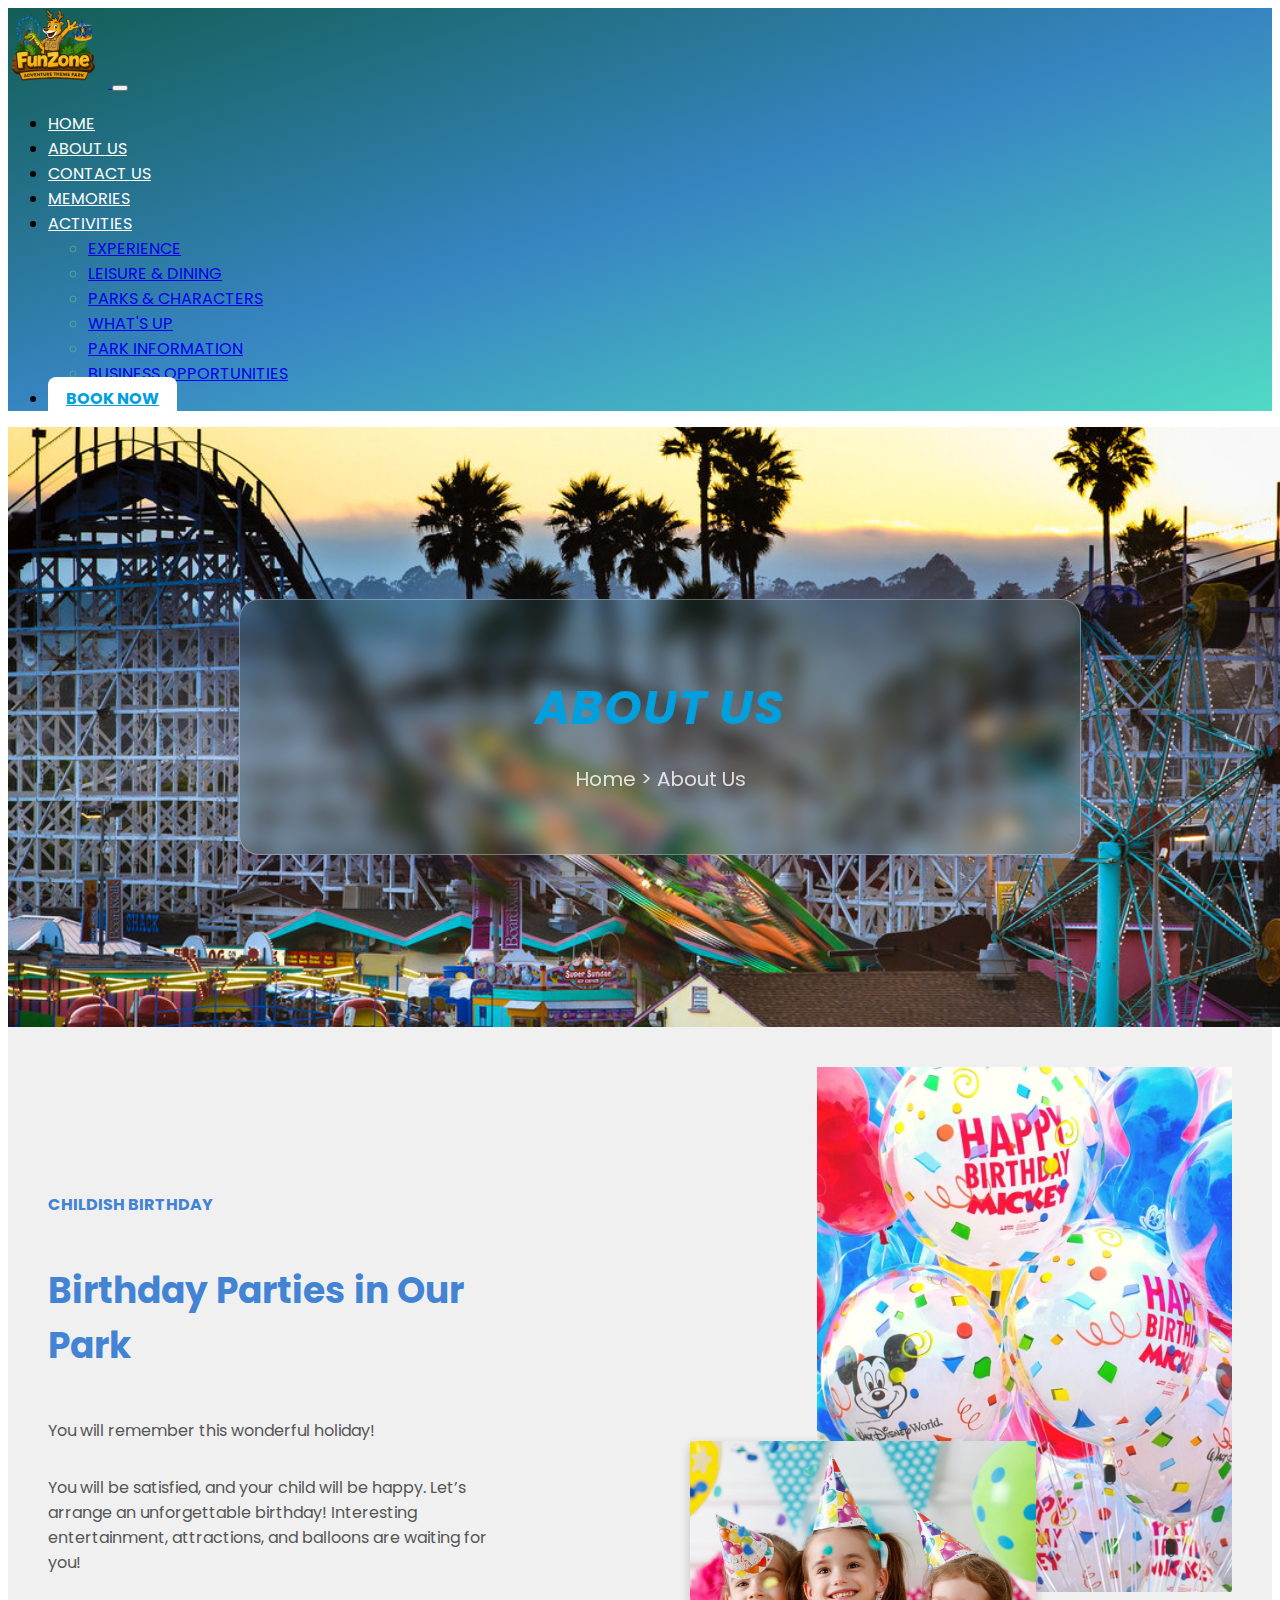
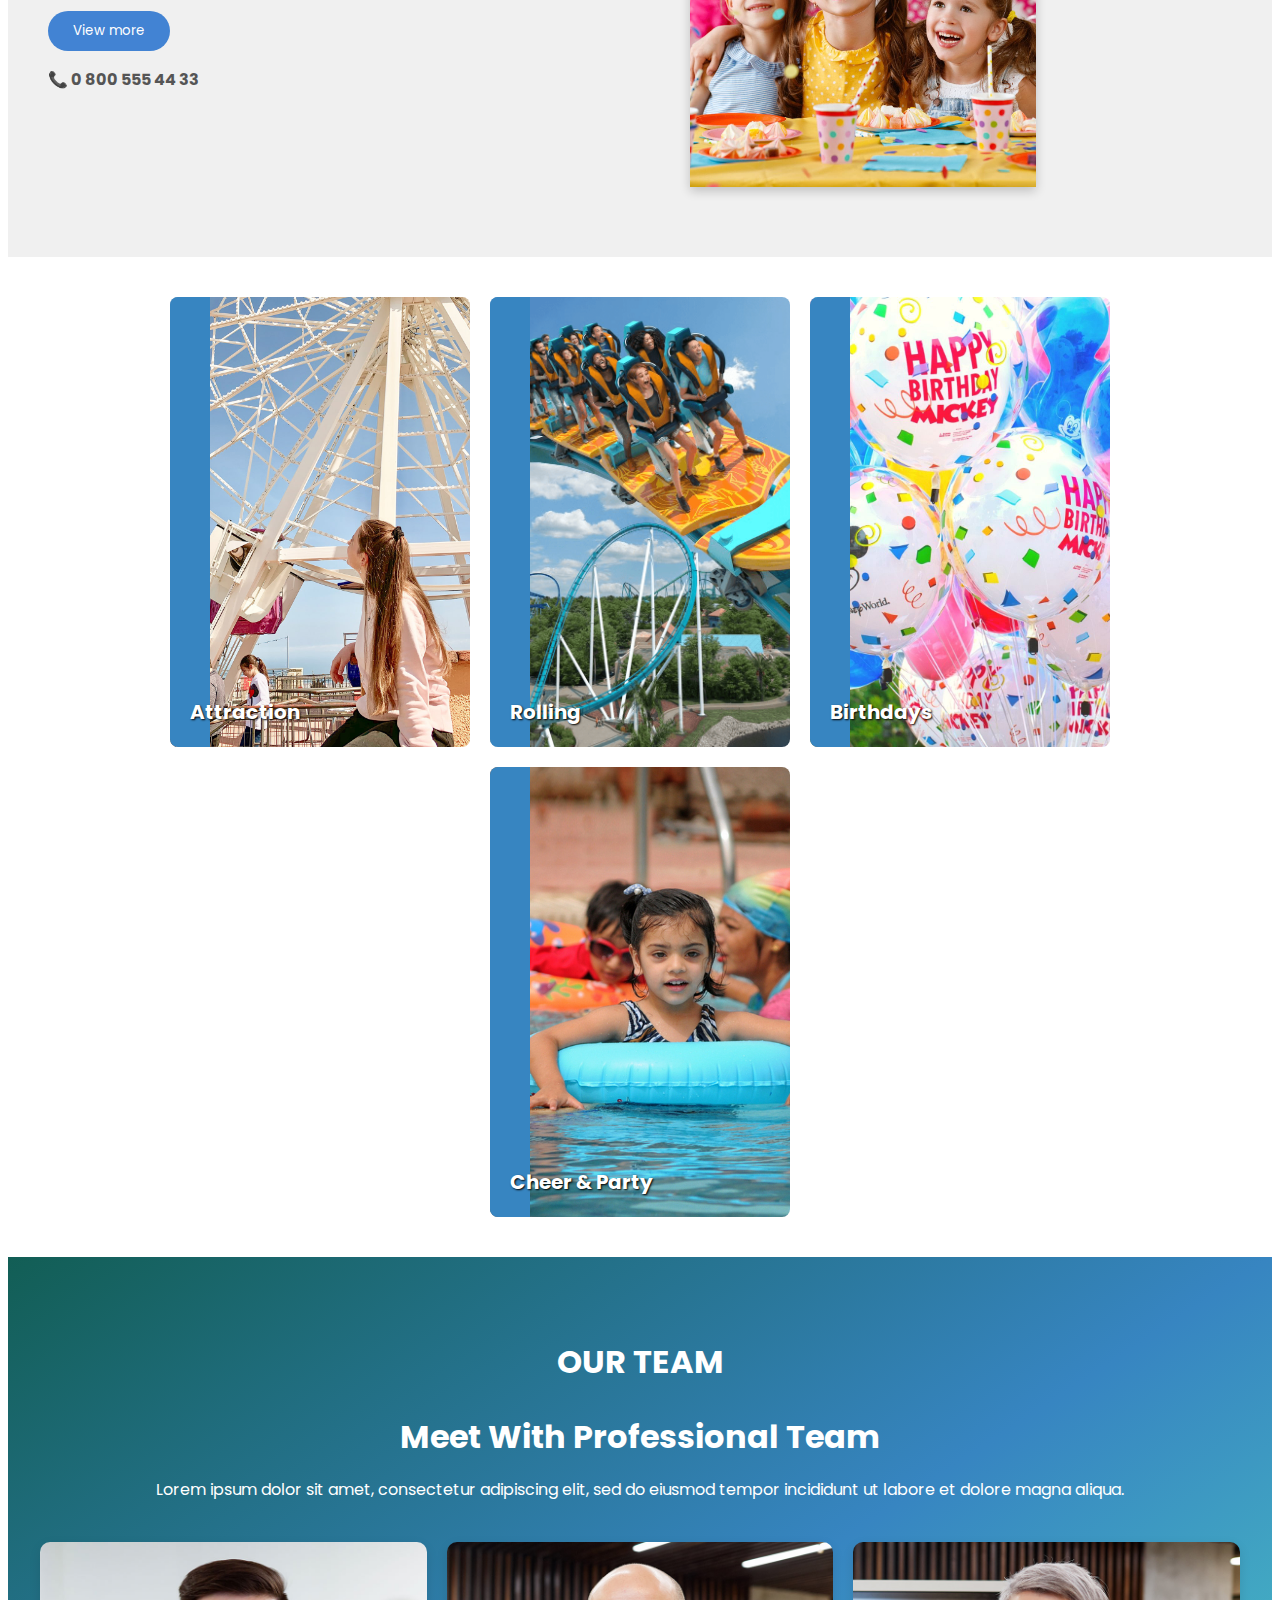
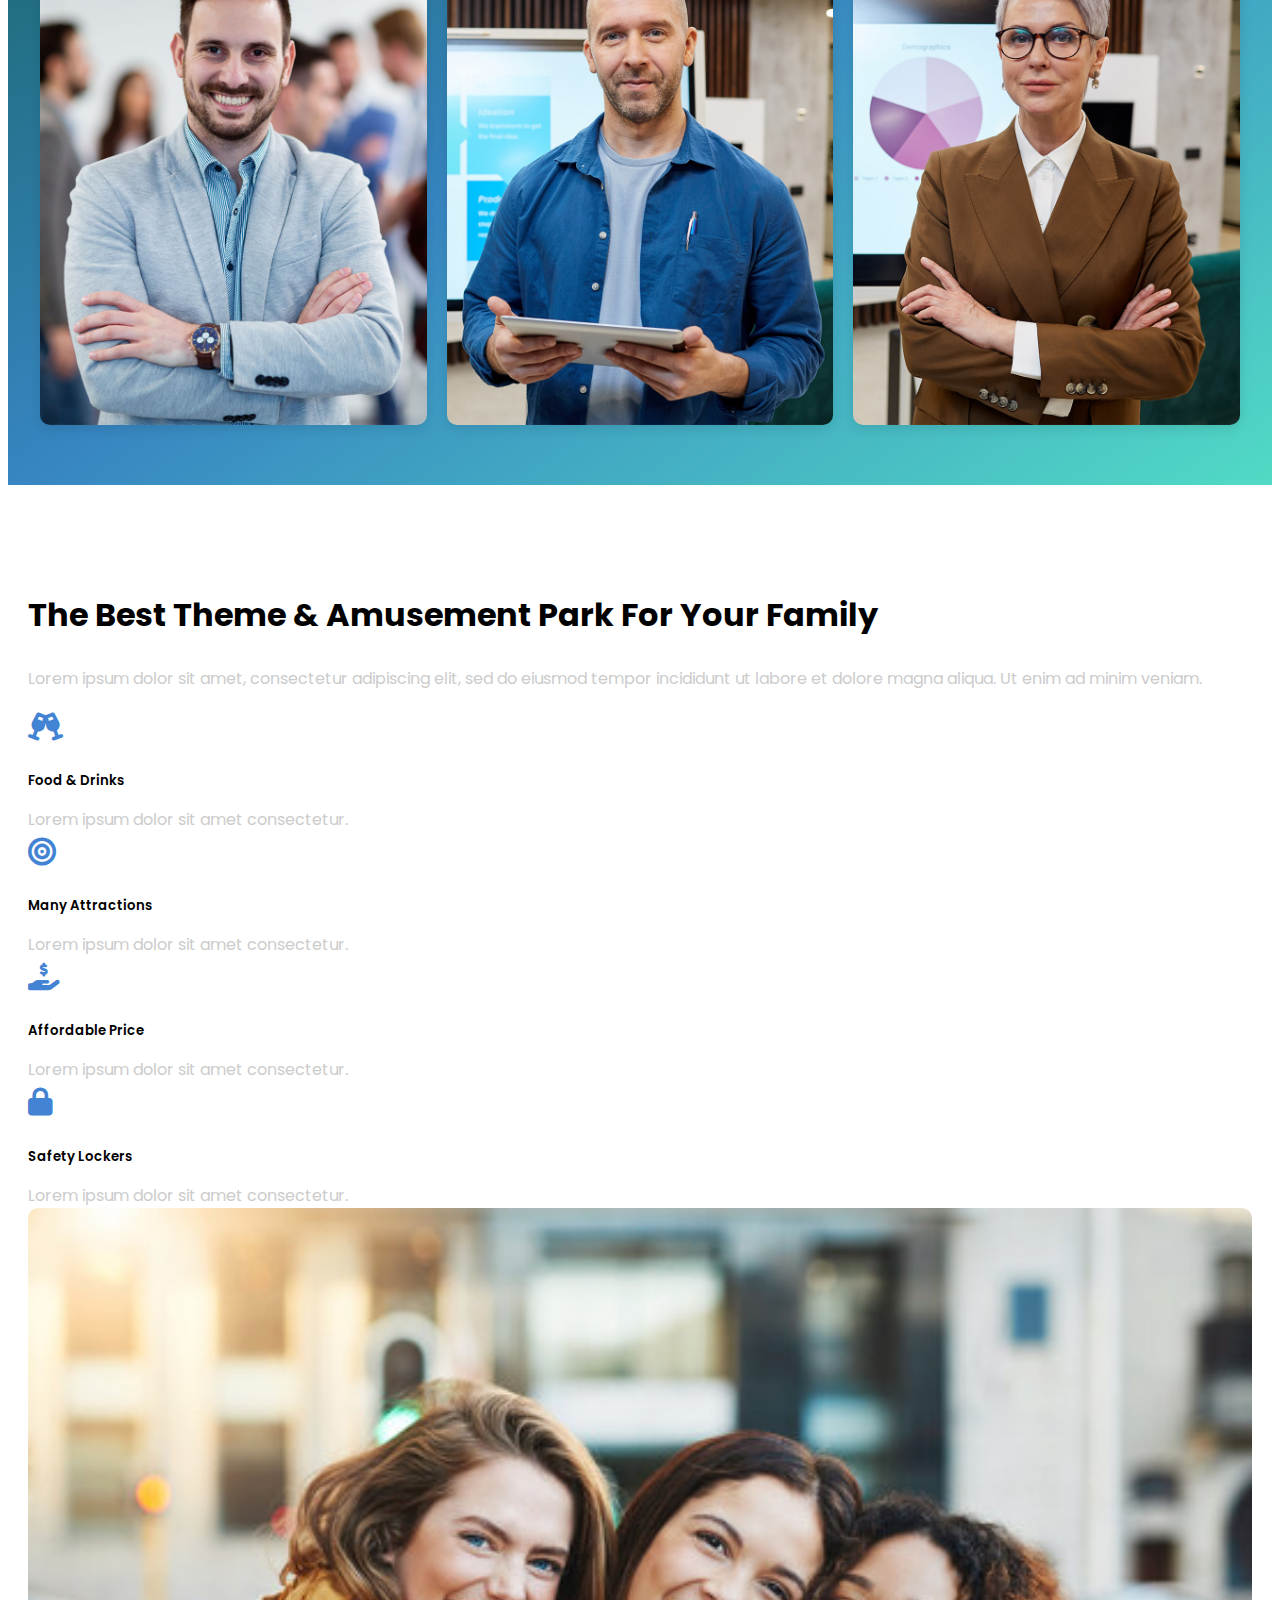
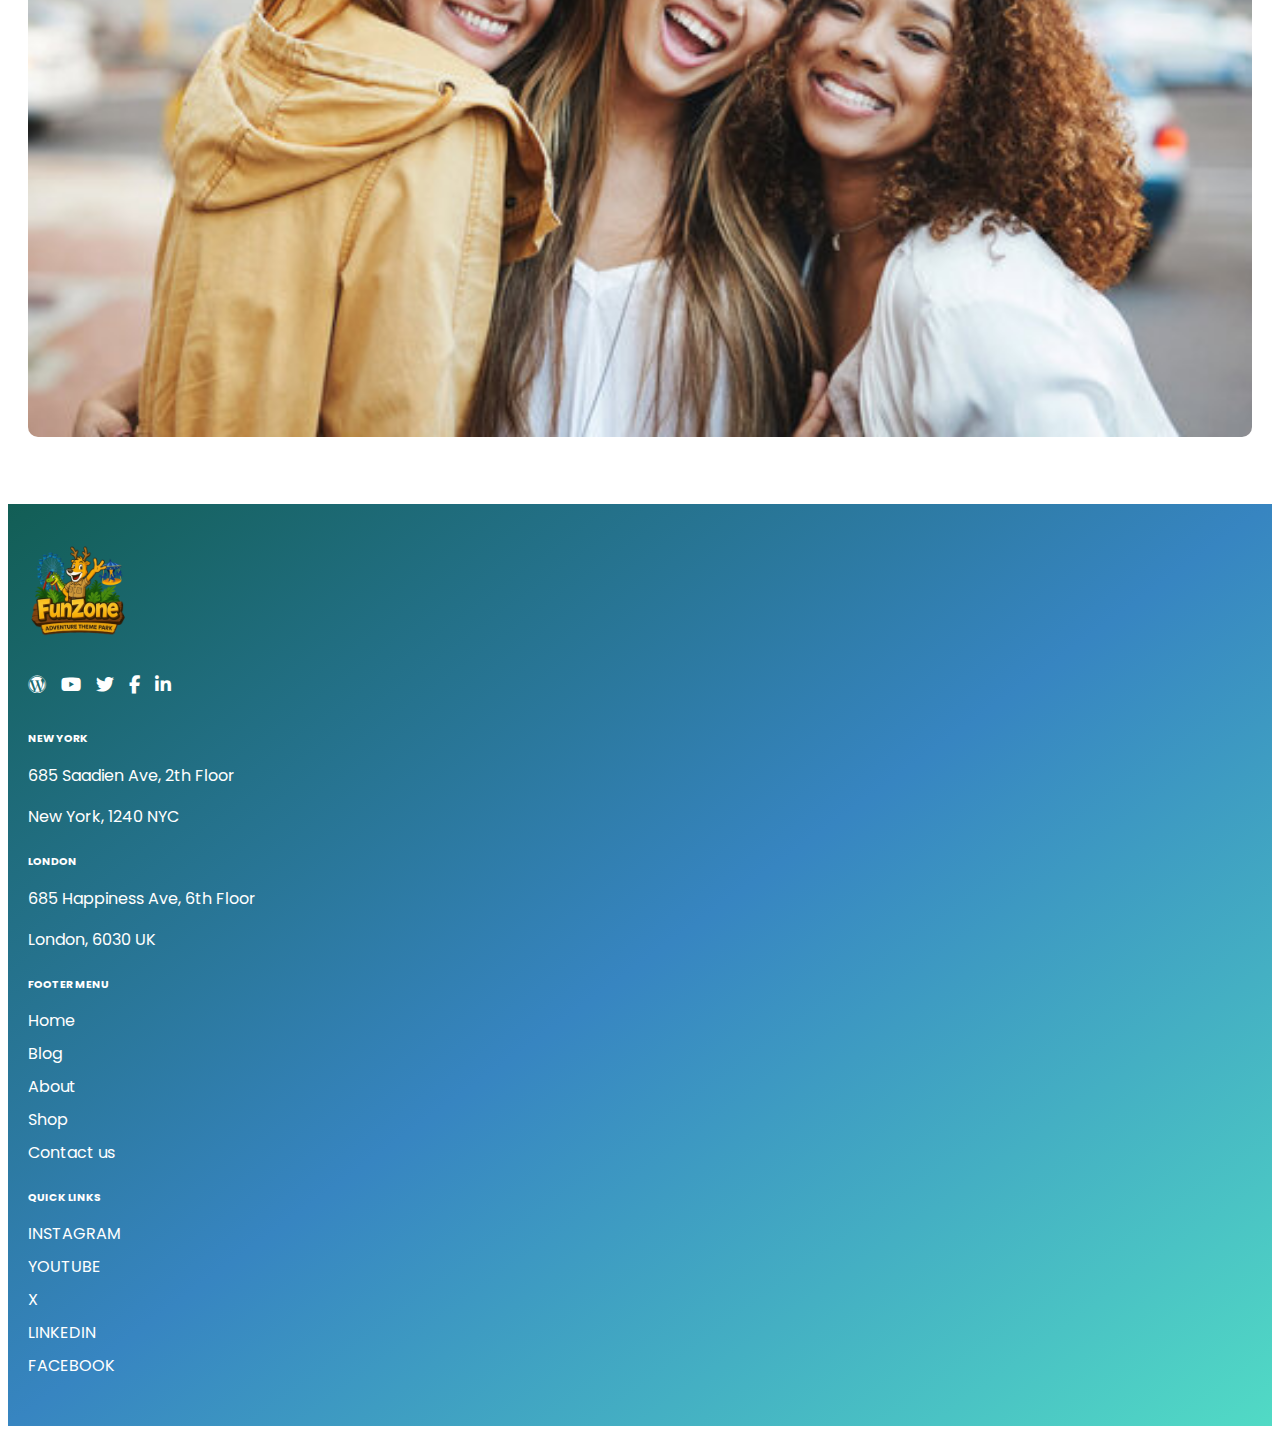
<file: about.html>
<!doctype html>
<html lang="en">

<head>
  <meta charset="utf-8">
  <meta name="viewport" content="width=device-width, initial-scale=1">
  <title>FunZone</title>
  <link href="https://cdn.jsdelivr.net/npm/bootstrap@5.3.6/dist/css/bootstrap.min.css" rel="stylesheet"
    integrity="sha384-4Q6Gf2aSP4eDXB8Miphtr37CMZZQ5oXLH2yaXMJ2w8e2ZtHTl7GptT4jmndRuHDT" crossorigin="anonymous">
  <link rel="stylesheet" href="style.css">
  <link href="https://cdnjs.cloudflare.com/ajax/libs/font-awesome/6.5.0/css/all.min.css" rel="stylesheet">
  <link rel="shortcut icon" href="images/new logo.png" type="image/x-icon">
</head>

<body>
   <nav class="navbar navbar-expand-lg">
    <div class="container">
      <!-- Logo + Text -->
      <a class="navbar-brand d-flex align-items-center" href="index.html">
        <img class="logo-image" src="images/new logo.png" alt="Logo" />
        <!-- <span>Fun Zone</span> -->
      </a>

      <!-- Toggle Button (Mobile) -->
      <button class="navbar-toggler" type="button" data-bs-toggle="collapse" data-bs-target="#navbarNavDropdown"
        aria-controls="navbarNavDropdown" aria-expanded="false" aria-label="Toggle navigation">
        <span class="navbar-toggler-icon"></span>
      </button>

      <!-- Navigation Links -->
      <div class="collapse navbar-collapse justify-content-end" id="navbarNavDropdown">
        <ul class="navbar-nav nav-links">
          <li class="nav-item"><a class="nav-link" href="index.html">Home</a></li>
          <li class="nav-item"><a class="nav-link" href="about.html">About Us</a></li>
          <li class="nav-item"><a class="nav-link" href="contact.html">Contact Us</a></li>
          <li class="nav-item"><a class="nav-link" href="memories.html">Memories</a></li>
          <li class="nav-item dropdown">
            <a class="nav-link dropdown-toggle" href="#" id="activitiesDropdown" role="button" data-bs-toggle="dropdown"
              aria-expanded="false">
              Activities
            </a>
            <ul class="dropdown-menu dropdown-menu-end" aria-labelledby="activitiesDropdown">
              <li><a class="dropdown-item" href="experience.html">Experience</a></li>
              <li><a class="dropdown-item" href="Leisure & Dining .html">Leisure & Dining</a></li>
              <li><a class="dropdown-item" href="park charcter .html">Parks & Characters</a></li>
              <li><a class="dropdown-item" href="whats up .html">What's Up</a></li>
              <li><a class="dropdown-item" href="park information.html">Park Information</a></li>
              <li><a class="dropdown-item" href="Business Opportunities.html">Business Opportunities</a></li>
            </ul>
          </li>

          <li class="nav-item"><a class="nav-link cta" href="booknow.html">BOOK NOW</a></li>

        </ul>
      </div>
    </div>
  </nav>
  <!-- navbar end -->
   
  <div class="hero-section">
    <div class="glass-header">
      <h1>ABOUT US</h1>
      <h3>Home &gt; About Us</h3>
    </div>
  </div>
  <div class="custom-section">
    <!-- Left Text -->
    <div class="text-column">
      <p style="color:#4283d3; font-weight:bold;">CHILDISH BIRTHDAY</p>
      <h2 style="color:#4283d3;">Birthday Parties in Our Park</h2>
      <p>You will remember this wonderful holiday!</p>
      <p>
        You will be satisfied, and your child will be happy. Let’s arrange an unforgettable birthday!
        Interesting entertainment, attractions, and balloons are waiting for you!
      </p>
      <button class="btn-orange">View more</button>
      <p class="mt-3"><strong>📞 0 800 555 44 33</strong></p>
    </div>

    <!-- Right Images -->
    <div class="image-column">
      <!-- Background Image -->
      <img src="images/birthday.jpg" class="bg-img" alt="Balloons Background" />
      <!-- Top Image -->
      <img src="images/birthday-party-locations-for-kids.jpg" class="top-img" alt="Kids Image" />
    </div>
  </div>
  <!-- card section -->
  <div class="card-hover-section">
    <!-- Card 1 -->
    <div class="hover-card" style="background-image: url('images/attraction.jpg');">
      <div class="overlay">
        <h5>01. Attraction</h5>
        <p>Joy, Our Attractions</p>
      </div>
      <div class="title">Attraction</div>
    </div>

    <!-- Card 2 -->
    <div class="hover-card" style="background-image: url('images/rolling.png');">
      <div class="overlay">
        <h5>02. Rolling</h5>
        <p>Endless fun on rides!</p>
      </div>
      <div class="title">Rolling</div>
    </div>

    <!-- Card 3 -->
    <div class="hover-card" style="background-image: url('images/birthday.jpg');">
      <div class="overlay">
        <h5>03. Birthdays</h5>
        <p>Celebrate magical birthdays</p>
      </div>
      <div class="title">Birthdays</div>
    </div>

    <!-- Card 4 -->
    <div class="hover-card" style="background-image: url('images/cheer\ &\ party.jpg');">
      <div class="overlay">
        <h5>04. Cheer & Party</h5>
        <p>Fun and laughter all day</p>
      </div>
      <div class="title">Cheer & Party</div>
    </div>
  </div>
  <!-- our team section -->
  <section class="team-section">
    <h1>OUR TEAM</h1>
    <h2 class="team-title">Meet With Professional Team</h2>
    <p class="team-subtitle">
      Lorem ipsum dolor sit amet, consectetur adipiscing elit, sed do eiusmod tempor incididunt ut labore et dolore
      magna aliqua.
    </p>
    <div class="team-grid">
      <!-- Card 1 -->
      <div class="team-card">
        <img src="images/team1.jpg" alt="Martine Stout" />
        <div class="overlay">
          <h3>Martine Stout</h3>
          <p>Management</p>
          <div class="social-icons">
            <a href="#"><i class="fab fa-facebook-f"></i></a>
            <a href="#"><i class="fab fa-twitter"></i></a>
            <a href="#"><i class="fab fa-instagram"></i></a>
          </div>
        </div>
      </div>

      <!-- Card 2 -->
      <div class="team-card">
        <img src="images/team3.jpg" alt="Team Member 2" />
        <div class="overlay">
          <h3>John Doe</h3>
          <p>Product Lead</p>
          <div class="social-icons">
            <a href="#"><i class="fab fa-facebook-f"></i></a>
            <a href="#"><i class="fab fa-twitter"></i></a>
            <a href="#"><i class="fab fa-instagram"></i></a>
          </div>
        </div>
      </div>

      <!-- Card 3 -->
      <div class="team-card">
        <img src="images/team2.jpg" alt="Team Member 3" />
        <div class="overlay">
          <h3>Sarah Lee</h3>
          <p>Marketing Head</p>
          <div class="social-icons">
            <a href="#"><i class="fab fa-facebook-f"></i></a>
            <a href="#"><i class="fab fa-twitter"></i></a>
            <a href="#"><i class="fab fa-instagram"></i></a>
          </div>
        </div>
      </div>
    </div>
  </section>
  <!-- last section -->
  <section class="highlight-section">
    <div class="about-container">
      <div class="row align-items-center">
        <!-- Left Content -->
        <div class="col-lg-6">
          <h2>The Best Theme & Amusement Park For Your Family</h2>
          <p class="mt-3 mb-4">Lorem ipsum dolor sit amet, consectetur adipiscing elit, sed do eiusmod tempor incididunt
            ut labore et dolore magna aliqua. Ut enim ad minim veniam.</p>

          <div class="row">
            <!-- Feature 1 -->
            <div class="col-sm-6 mb-4 feature-box">
              <div class="feature-icon"><i class="fas fa-glass-cheers"></i></div>
              <h5>Food & Drinks</h5>
              <p>Lorem ipsum dolor sit amet consectetur.</p>
            </div>

            <!-- Feature 2 -->
            <div class="col-sm-6 mb-4 feature-box">
              <div class="feature-icon"><i class="fas fa-bullseye"></i></div>
              <h5>Many Attractions</h5>
              <p>Lorem ipsum dolor sit amet consectetur.</p>
            </div>

            <!-- Feature 3 -->
            <div class="col-sm-6 mb-4 feature-box">
              <div class="feature-icon"><i class="fas fa-hand-holding-usd"></i></div>
              <h5>Affordable Price</h5>
              <p>Lorem ipsum dolor sit amet consectetur.</p>
            </div>

            <!-- Feature 4 -->
            <div class="col-sm-6 mb-4 feature-box">
              <div class="feature-icon"><i class="fas fa-lock"></i></div>
              <h5>Safety Lockers</h5>
              <p>Lorem ipsum dolor sit amet consectetur.</p>
            </div>
          </div>
        </div>

        <!-- Right Image -->
        <div class="col-lg-6 image-col mt-4 mt-lg-0">
          <img src="images/group pic.jpg" alt="Happy Group at Theme Park">
        </div>
      </div>
    </div>
  </section>

  <!-- Footer -->
  <footer class="footer">
    <div class="container">
      <div class="row text-start">

        <!-- Column 1: Logo + Icons -->
        <div class="col-md-3 col-12 mb-4">

          <img class="footer-logo-second" src="images/new logo.png" alt="logo">
          <div class="footer-icons">
            <a href="#"><i class="fab fa-wordpress"></i></a>
            <a href="#"><i class="fab fa-youtube"></i></a>
            <a href="#"><i class="fab fa-twitter"></i></a>
            <a href="#"><i class="fab fa-facebook-f"></i></a>
            <a href="#"><i class="fab fa-linkedin-in"></i></a>
          </div>
        </div>

        <!-- Column 2: New York & London Addresses -->
        <div class="col-md-3 col-12 mb-4">
          <h6>NEW YORK</h6>
          <p class="mb-1">685 Saadien Ave, 2th Floor</p>
          <p>New York, 1240 NYC</p>
          <h6 class="mt-4">LONDON</h6>
          <p class="mb-1">685 Happiness Ave, 6th Floor</p>
          <p>London, 6030 UK</p>
        </div>

        <!-- Column 3: Footer Menu -->
        <div class="col-md-3 col-12 mb-4">
          <h6>FOOTER MENU</h6>
          <a href="#">Home</a>
          <a href="#">Blog</a>
          <a href="#">About</a>
          <a href="#">Shop</a>
          <a href="#">Contact us</a>
        </div>

        <!-- Column 4: Footer Menu -->
        <div class="col-md-3 col-12 mb-4">
          <h6>QUICK LINKS</h6>
          <a href="#">INSTAGRAM</a>
          <a href="#">YOUTUBE</a>
          <a href="#">X</a>
          <a href="#">LINKEDIN</a>
          <a href="#">FACEBOOK</a>
        </div>
      </div>
    </div>
  </footer>
  <script src="https://cdn.jsdelivr.net/npm/bootstrap@5.3.6/dist/js/bootstrap.bundle.min.js"
    integrity="sha384-j1CDi7MgGQ12Z7Qab0qlWQ/Qqz24Gc6BM0thvEMVjHnfYGF0rmFCozFSxQBxwHKO"
    crossorigin="anonymous"></script>
</body>

</html>
</file>
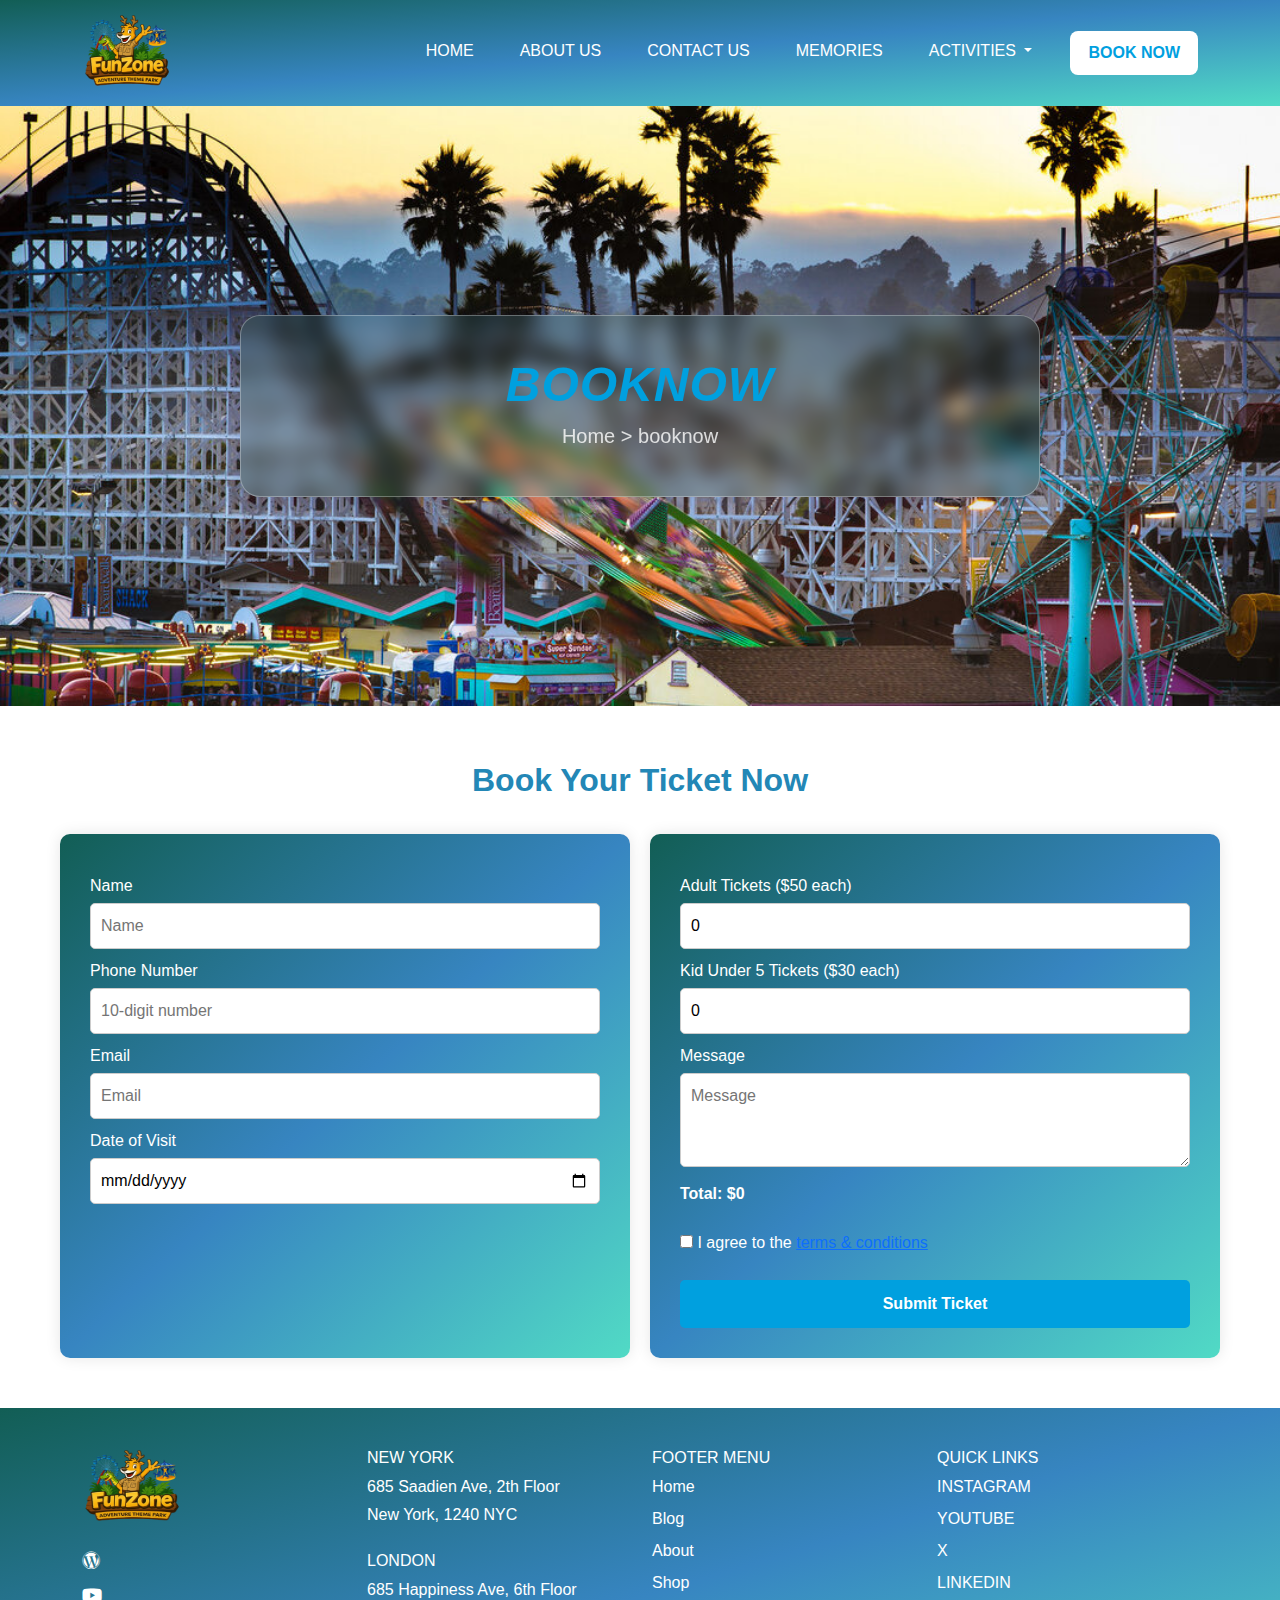
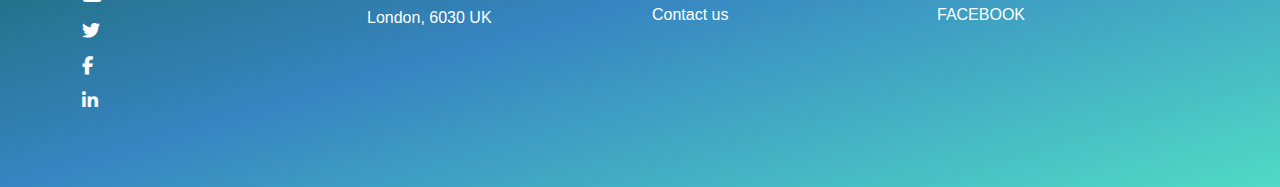
<file: booknow.html>
<!DOCTYPE html>
<html lang="en">

<head>
  <meta charset="UTF-8" />
  <meta name="viewport" content="width=device-width, initial-scale=1.0" />
  <title>Book Now - FunZone</title>
  <link rel="shortcut icon" href="images/new logo.png" type="image/x-icon" />
  <link href="https://cdn.jsdelivr.net/npm/bootstrap@5.3.6/dist/css/bootstrap.min.css" rel="stylesheet" />
  <link href="https://cdnjs.cloudflare.com/ajax/libs/font-awesome/6.5.0/css/all.min.css" rel="stylesheet" />
  <link rel="stylesheet" href="booknow.css">

</head>

<body>

  
  <nav class="navbar navbar-expand-lg">
    <div class="container">
      <!-- Logo + Text -->
      <a class="navbar-brand d-flex align-items-center" href="index.html">
        <img class="logo-image" src="images/new logo.png" alt="Logo" />
        <!-- <span>Fun Zone</span> -->
      </a>

      <!-- Toggle Button (Mobile) -->
      <button class="navbar-toggler" type="button" data-bs-toggle="collapse" data-bs-target="#navbarNavDropdown"
        aria-controls="navbarNavDropdown" aria-expanded="false" aria-label="Toggle navigation">
        <span class="navbar-toggler-icon"></span>
      </button>

      <!-- Navigation Links -->
      <div class="collapse navbar-collapse justify-content-end" id="navbarNavDropdown">
        <ul class="navbar-nav nav-links">
          <li class="nav-item"><a class="nav-link" href="index.html">Home</a></li>
          <li class="nav-item"><a class="nav-link" href="about.html">About Us</a></li>
          <li class="nav-item"><a class="nav-link" href="contact.html">Contact Us</a></li>
          <li class="nav-item"><a class="nav-link" href="memories.html">Memories</a></li>
          <li class="nav-item dropdown">
            <a class="nav-link dropdown-toggle" href="#" id="activitiesDropdown" role="button" data-bs-toggle="dropdown"
              aria-expanded="false">
              Activities
            </a>
            <ul class="dropdown-menu dropdown-menu-end" aria-labelledby="activitiesDropdown">
              <li><a class="dropdown-item" href="experience.html">Experience</a></li>
              <li><a class="dropdown-item" href="Leisure & Dining .html">Leisure & Dining</a></li>
              <li><a class="dropdown-item" href="park charcter .html">Parks & Characters</a></li>
              <li><a class="dropdown-item" href="whats up .html">What's Up</a></li>
              <li><a class="dropdown-item" href="park information.html">Park Information</a></li>
              <li><a class="dropdown-item" href="Business Opportunities.html">Business Opportunities</a></li>
            </ul>
          </li>

          <li class="nav-item"><a class="nav-link cta" href="booknow.html">BOOK NOW</a></li>

        </ul>
      </div>
    </div>
  </nav>
  <!-- navbar end -->

<div class="hero-section">
    <div class="glass-header">
      <h1>BOOKNOW</h1>
      <h3>Home &gt; booknow</h3>
    </div>
  </div>
  <!-- Booking Notification -->
  <div class="UDXfQx" id="popup">Your ticket has been booked!</div>

  <!-- Book Now Section -->
  <div class="xKqPly">
    <div class="vTrMbN">Book Your Ticket Now</div>
    <div class="AKzduy">
      <!-- Left Form -->
      <div class="IqzpHv">
        <form class="nUEBpM" id="formLeft">
          <label for="name">Name</label>
          <input type="text" id="name" placeholder="Name" required />

          <label for="phone">Phone Number</label>
          <input type="tel" id="phone" pattern="[0-9]{10}" required placeholder="10-digit number" />

          <label for="email">Email</label>
          <input type="email" id="email" placeholder="Email" required />

          <label for="date">Date of Visit</label>
          <input type="date" id="date" required />
        </form>
      </div>

      <!-- Right Form -->
      <div class="ERklwu">
        <form class="nUEBpM" id="formRight">
          <label for="adultTickets">Adult Tickets ($50 each)</label>
          <input type="number" id="adultTickets" min="0" value="0" />

          <label for="kidTickets">Kid Under 5 Tickets ($30 each)</label>
          <input type="number" id="kidTickets" min="0" value="0" />

          <label for="message">Message</label>
          <textarea id="message" rows="3" placeholder="Message"></textarea>

          <div class="FbdPlx" id="priceOutput">Total: $0</div>

          <div class="VjKxEv">
            <input type="checkbox" id="termsCheck" required />
            <label for="termsCheck">I agree to the <a href="#">terms & conditions</a></label>
          </div>

          <button type="submit">Submit Ticket</button>
        </form>
      </div>
    </div>
  </div>

  <!-- Footer -->
  <footer class="footer">
    <div class="container">
      <div class="row text-start">
        <div class="col-md-3 col-12 mb-4">
          <img class="footer-logo-second" src="images/new logo.png" alt="logo">
          <div class="footer-icons">
            <a href="#"><i class="fab fa-wordpress"></i></a>
            <a href="#"><i class="fab fa-youtube"></i></a>
            <a href="#"><i class="fab fa-twitter"></i></a>
            <a href="#"><i class="fab fa-facebook-f"></i></a>
            <a href="#"><i class="fab fa-linkedin-in"></i></a>
          </div>
        </div>
        <div class="col-md-3 col-12 mb-4">
          <h6>NEW YORK</h6>
          <p class="mb-1">685 Saadien Ave, 2th Floor</p>
          <p>New York, 1240 NYC</p>
          <h6 class="mt-4">LONDON</h6>
          <p class="mb-1">685 Happiness Ave, 6th Floor</p>
          <p>London, 6030 UK</p>
        </div>
        <div class="col-md-3 col-12 mb-4">
          <h6>FOOTER MENU</h6>
          <a href="#">Home</a>
          <a href="#">Blog</a>
          <a href="#">About</a>
          <a href="#">Shop</a>
          <a href="#">Contact us</a>
        </div>
        <div class="col-md-3 col-12 mb-4">
          <h6>QUICK LINKS</h6>
          <a href="#">INSTAGRAM</a>
          <a href="#">YOUTUBE</a>
          <a href="#">X</a>
          <a href="#">LINKEDIN</a>
          <a href="#">FACEBOOK</a>
        </div>
      </div>
    </div>
  </footer>

  <!-- JavaScript -->
  <script>
    const popup = document.getElementById('popup');
    const formLeft = document.getElementById('formLeft');
    const formRight = document.getElementById('formRight');
    const adultField = document.getElementById('adultTickets');
    const kidField = document.getElementById('kidTickets');
    const priceOutput = document.getElementById('priceOutput');

    const cost = { adult: 50, kid: 30 };

    function calculateTotal() {
      const a = parseInt(adultField.value) || 0;
      const k = parseInt(kidField.value) || 0;
      priceOutput.textContent = `Total: $${(a * cost.adult) + (k * cost.kid)}`;
    }

    adultField.addEventListener('input', calculateTotal);
    kidField.addEventListener('input', calculateTotal);

    formRight.addEventListener('submit', function (e) {
      e.preventDefault();

      if (!document.getElementById('termsCheck').checked) {
        alert("Please agree to the terms and conditions.");
        return;
      }

      popup.style.display = 'block';
      popup.style.animation = 'none';
      popup.offsetHeight;
      popup.style.animation = '';
      formLeft.reset();
      formRight.reset();
      calculateTotal();

      setTimeout(() => {
        popup.style.display = 'none';
      }, 4000);
    });
  </script>
  <script src="https://cdn.jsdelivr.net/npm/bootstrap@5.3.6/dist/js/bootstrap.bundle.min.js"></script>
</body>

</html>
</file>
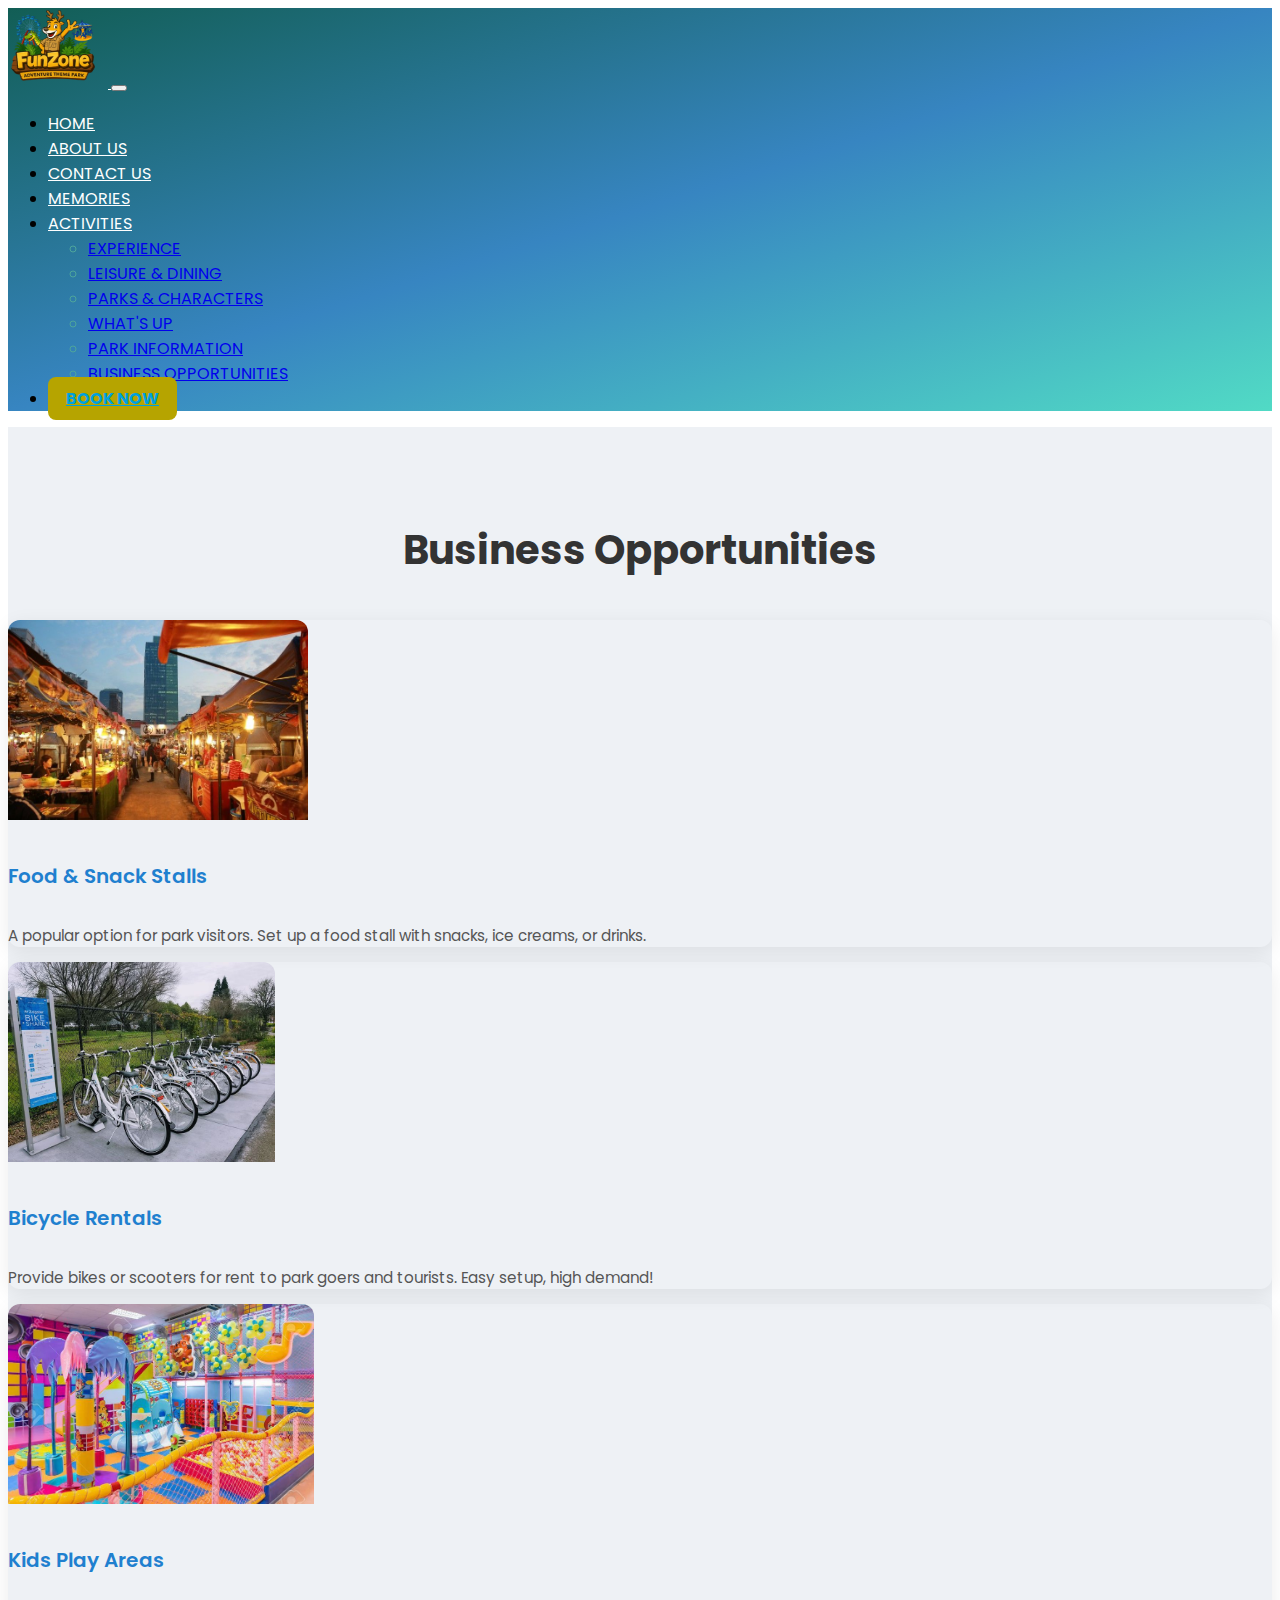
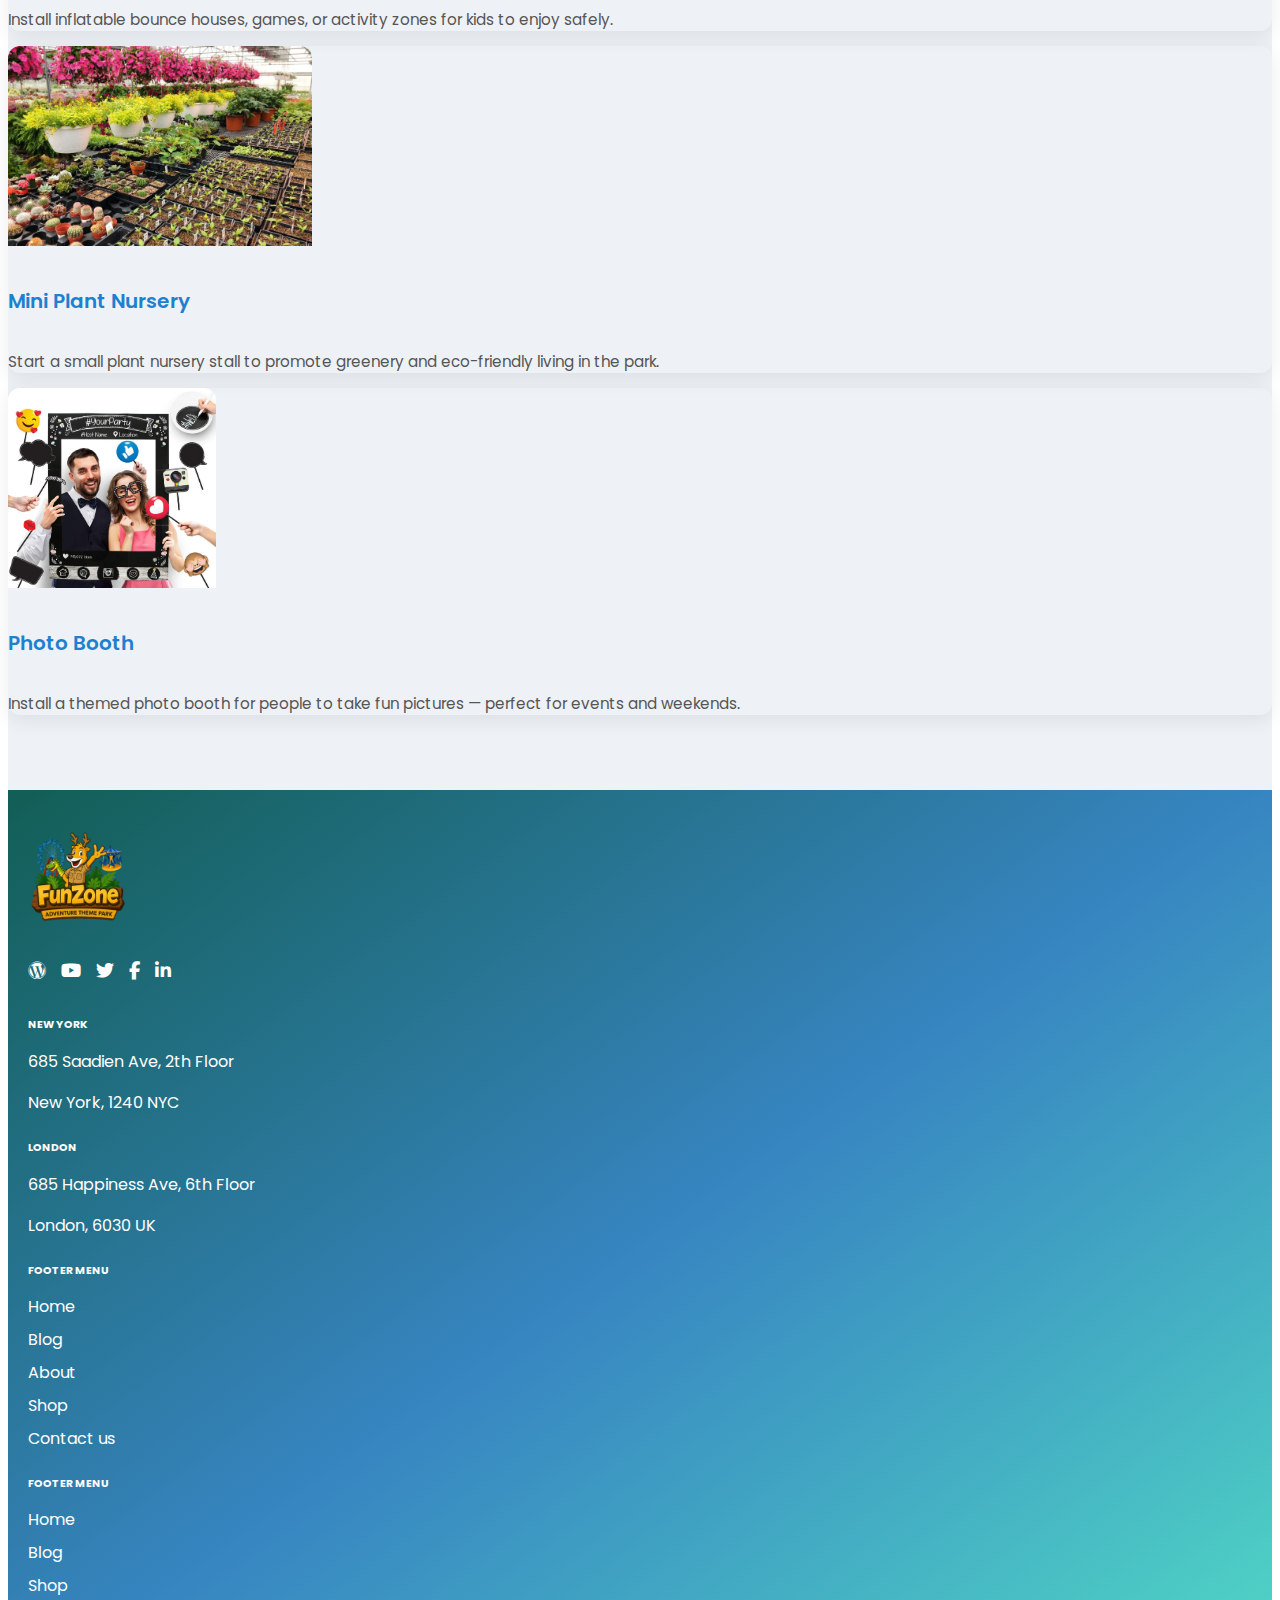
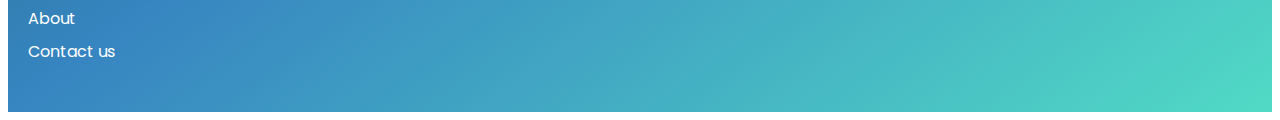
<file: Business Opportunities.html>
<!DOCTYPE html>
<html lang="en">
<head>
  <meta charset="utf-8">
  <meta name="viewport" content="width=device-width, initial-scale=1">
  <title>FunZone</title>
  <link href="https://cdn.jsdelivr.net/npm/bootstrap@5.3.6/dist/css/bootstrap.min.css" rel="stylesheet"
    integrity="sha384-4Q6Gf2aSP4eDXB8Miphtr37CMZZQ5oXLH2yaXMJ2w8e2ZtHTl7GptT4jmndRuHDT" crossorigin="anonymous">
  <link rel="stylesheet" href="style2.css">
  <link href="https://cdnjs.cloudflare.com/ajax/libs/font-awesome/6.5.0/css/all.min.css" rel="stylesheet">
  <link rel="shortcut icon" href="image/new logo.png" type="image/x-icon">

</head>

<body>
   <nav class="navbar navbar-expand-lg">
    <div class="container">
      <!-- Logo + Text -->
      <a class="navbar-brand d-flex align-items-center" href="index.html">
        <img class="logo-image" src="images/new logo.png" alt="Logo" />
        <!-- <span>Fun Zone</span> -->
      </a>

      <!-- Toggle Button (Mobile) -->
      <button class="navbar-toggler" type="button" data-bs-toggle="collapse" data-bs-target="#navbarNavDropdown"
        aria-controls="navbarNavDropdown" aria-expanded="false" aria-label="Toggle navigation">
        <span class="navbar-toggler-icon"></span>
      </button>

      <!-- Navigation Links -->
      <div class="collapse navbar-collapse justify-content-end" id="navbarNavDropdown">
        <ul class="navbar-nav nav-links">
          <li class="nav-item"><a class="nav-link" href="index.html">Home</a></li>
          <li class="nav-item"><a class="nav-link" href="about.html">About Us</a></li>
          <li class="nav-item"><a class="nav-link" href="contact.html">Contact Us</a></li>
          <li class="nav-item"><a class="nav-link" href="memories.html">Memories</a></li>
          <li class="nav-item dropdown">
            <a class="nav-link dropdown-toggle" href="#" id="activitiesDropdown" role="button" data-bs-toggle="dropdown"
              aria-expanded="false">
              Activities
            </a>
            <ul class="dropdown-menu dropdown-menu-end" aria-labelledby="activitiesDropdown">
              <li><a class="dropdown-item" href="experience.html">Experience</a></li>
              <li><a class="dropdown-item" href="Leisure & Dining .html">Leisure & Dining</a></li>
              <li><a class="dropdown-item" href="park charcter .html">Parks & Characters</a></li>
              <li><a class="dropdown-item" href="whats up .html">What's Up</a></li>
              <li><a class="dropdown-item" href="park information.html">Park Information</a></li>
              <li><a class="dropdown-item" href="Business Opportunities.html">Business Opportunities</a></li>
            </ul>
          </li>

          <li class="nav-item"><a class="nav-link cta" href="booknow.html">BOOK NOW</a></li>

        </ul>
      </div>
    </div>
  </nav>
  <!-- navbar end -->
  
  <style>
    .business-section {
      padding: 60px 0;
      background-color: #eef1f5;
    }

    .section-heading {
      text-align: center;
      margin-bottom: 40px;
      font-size: 2.5rem;
      font-weight: 700;
      color: #333;
    }

    .card-title {
      font-size: 1.25rem;
      font-weight: 600;
    }

    .card-text {
      font-size: 0.95rem;
      color: #555;
    }

    .card img {
      border-top-left-radius: 12px;
      border-top-right-radius: 12px;
      height: 200px;
      object-fit: cover;
    }

    .opportunity-card {
      border-radius: 12px;
      box-shadow: 0 5px 20px rgba(0,0,0,0.08);
      transition: transform 0.3s;
    }

    .opportunity-card:hover {
      transform: translateY(-5px);
    }
  </style>
</head>
<body>

  <section class="business-section">
    <div class="container">
      <h2 class="section-heading">Business Opportunities </h2>
      <div class="row g-4">

        <!-- Card 1 -->
        <div class="col-md-6 col-lg-4">
          <div class="card opportunity-card">
            <a href="https://example.com/food-stall" target="_blank">
              <img src="images/food stalls 2.jpg" class="card-img-top" alt="Food Stall">
            </a>
            <div class="card-body">
              <h5 class="card-title">Food & Snack Stalls</h5>
              <p class="card-text">A popular option for park visitors. Set up a food stall with snacks, ice creams, or drinks.</p>
            </div>
          </div>
        </div>

        <!-- Card 2 -->
        <div class="col-md-6 col-lg-4">
          <div class="card opportunity-card">
            <a href="https://example.com/rental-kiosks" target="_blank">
              <img src="images/bike cycle.jpg" class="card-img-top" alt="Rental Kiosk">
            </a>
            <div class="card-body">
              <h5 class="card-title">Bicycle Rentals</h5>
              <p class="card-text">Provide bikes or scooters for rent to park goers and tourists. Easy setup, high demand!</p>
            </div>
          </div>
        </div>

        <!-- Card 3 -->
        <div class="col-md-6 col-lg-4">
          <div class="card opportunity-card">
            <a href="https://example.com/kids-games" target="_blank">
              <img src="images/download (2).jpg" class="card-img-top" alt="Kids Zone">
            </a>
            <div class="card-body">
              <h5 class="card-title">Kids Play Areas</h5>
              <p class="card-text">Install inflatable bounce houses, games, or activity zones for kids to enjoy safely.</p>
            </div>
          </div>
        </div>

        <!-- Card 4 -->
        <div class="col-md-6 col-lg-4">
          <div class="card opportunity-card">
            <a href="https://example.com/plant-sales" target="_blank">
              <img src="images/mini plant nursry.jpg" class="card-img-top" alt="Plant Nursery">
            </a>
            <div class="card-body">
              <h5 class="card-title">Mini Plant Nursery</h5>
              <p class="card-text">Start a small plant nursery stall to promote greenery and eco-friendly living in the park.</p>
            </div>
          </div>
        </div>

        <!-- Card 5 -->
        <div class="col-md-6 col-lg-4">
          <div class="card opportunity-card">
            <a href="https://example.com/photo-booth" target="_blank">
              <img src="images/photo booth.jpg" class="card-img-top" alt="Photo Booth">
            </a>
            <div class="card-body">
              <h5 class="card-title">Photo Booth</h5>
              <p class="card-text">Install a themed photo booth for people to take fun pictures — perfect for events and weekends.</p>
            </div>
          </div>
        </div>

      </div>
    </div>
  </section>


  <!-- Footer -->
  <footer class="footer">
    <div class="container">
      <div class="row text-start">

        <!-- Column 1: Logo + Icons -->
        <div class="col-md-3 col-12 mb-4">

          <img class="footer-logo-second" src="images/new logo.png" alt="logo">
          <div class="footer-icons">
            <a href="#"><i class="fab fa-wordpress"></i></a>
            <a href="#"><i class="fab fa-youtube"></i></a>
            <a href="#"><i class="fab fa-twitter"></i></a>
            <a href="#"><i class="fab fa-facebook-f"></i></a>
            <a href="#"><i class="fab fa-linkedin-in"></i></a>
          </div>
        </div>

        <!-- Column 2: New York & London Addresses -->
        <div class="col-md-3 col-12 mb-4">
          <h6>NEW YORK</h6>
          <p class="mb-1">685 Saadien Ave, 2th Floor</p>
          <p>New York, 1240 NYC</p>
          <h6 class="mt-4">LONDON</h6>
          <p class="mb-1">685 Happiness Ave, 6th Floor</p>
          <p>London, 6030 UK</p>
        </div>

        <!-- Column 3: Footer Menu -->
        <div class="col-md-3 col-12 mb-4">
          <h6>FOOTER MENU</h6>
          <a href="#">Home</a>
          <a href="#">Blog</a>
          <a href="#">About</a>
          <a href="#">Shop</a>
          <a href="#">Contact us</a>
        </div>

        <!-- Column 4: Footer Menu -->
        <div class="col-md-3 col-12 mb-4">
          <h6>FOOTER MENU</h6>
          <a href="#">Home</a>
          <a href="#">Blog</a>
          <a href="#">Shop</a>
          <a href="#">About</a>
          <a href="#">Contact us</a>
        </div>
      </div>
    </div>
  </footer>
  <script src="https://cdn.jsdelivr.net/npm/bootstrap@5.3.6/dist/js/bootstrap.bundle.min.js"
    integrity="sha384-j1CDi7MgGQ12Z7Qab0qlWQ/Qqz24Gc6BM0thvEMVjHnfYGF0rmFCozFSxQBxwHKO"
    crossorigin="anonymous"></script>
</body>
<style>
    @import url('https://fonts.googleapis.com/css2?family=Poppins:ital,wght@0,100;0,200;0,300;0,400;0,500;0,600;0,700;0,800;0,900;1,100;1,200;1,300;1,400;1,500;1,600;1,700;1,800;1,900&display=swap');
*{
    font-family: "Poppins", sans-serif;

}
    
    .navbar {
      /* background-color: rgb(78, 165, 155); */

      background: linear-gradient(to bottom right,
          rgb(18, 94, 85),
          /* lighter shade */
          rgb(55, 133, 193),
          /* base color */
          rgb(81, 218, 197)
          /* darker shade */
        );

    }

    .logo-image{
      width: 90px !important;
      height: 80px !important;
    }

    .navbar-brand img {
      width: 35px;
      height: 35px;
      margin-right: 10px;
    }

    .navbar-brand span {
      font-weight: bold;
      font-size: 1.2rem;
      color: white;
    }

    .nav-link,
    .dropdown-toggle {
      color: white !important;
      position: relative;
    }

    .nav-link:hover {
      text-decoration: underline;
    }

    .nav-links{
      text-transform: uppercase;
      gap: 30px;
    }

    .cta{
      background-color: white;
      color: #00a0df !important;
      font-weight: bold;
      padding: 10px 18px !important;
      border-radius: 8px;
    }

    .dropdown-item:hover {
      background-color: rgb(78, 165, 155);
      color: rgb(0, 0, 0);
    }

    .dropdown-menu {
      color: rgb(78, 165, 155);
    }

    /* contact css    */
    /* .contact {
      text-decoration: underline;
      margin-top: 30px;
      margin-bottom: 20px;
      color: rgb(78, 165, 155);
    }

    .text {
      width: 600px;
      height: 40px;
    }

    .button {
      background-color: rgb(78, 165, 155);
      color: white;
      border: none;
      width: 90px;
      border-radius: 20px;
      margin-bottom: 70px;
    }

    .message {
      height: 90px;
      width: 600px;

    } */

    .footer {
      /* background-color: rgb(78, 165, 155); */
      background: linear-gradient(to bottom right,
          rgb(18, 94, 85),
          /* lighter shade */
          rgb(55, 133, 193),
          /* base color */
          rgb(81, 218, 197)
          /* darker shade */
        );
      color: white;
      padding: 40px 20px;
    }

    .footer-logo {
      display: flex;
      align-items: center;
      margin-bottom: 20px;
    }

    .footer-logo img {
      width: 35px;
      height: 35px;
      margin-right: 10px;
    }

    .footer-icons {
      display: flex;
    }

    .footer-icons a {
      color: white;
      font-size: 18px;
      margin-right: 15px;
      transition: 0.3s;
    }

    .footer-icons a:hover {
      color: #ccc;
    }

    .footer h6 {
      font-weight: bold;
      margin-bottom: 15px;
    }

    .footer a {
      display: block;
      color: white;
      text-decoration: none;
      margin-bottom: 8px;
    }

    .footer a:hover {
      text-decoration: underline;
    }

/* contact form container */
form {
  background-color: #f8f9fa;
  padding: 40px 0;
  height: 600px;
}

/* Main container */
.contact-container {
  display: flex;
  flex-wrap: wrap;
  width: 90%;
  max-width: 1200px;
  margin: auto;
  box-shadow: 0px 0px 30px 1px rgba(0, 0, 0, 0.15);
  overflow: hidden;
  border-radius: 10px;
}

/* Left Section */
.left-section {
  background-color: #ffffff;
  width: 35%;
  padding: 40px;
  box-sizing: border-box;
  min-width: 300px;
}

.contact-title {
  font-weight: bold;
  font-size: 32px;
}

.contact-title span {
  color: #00a0df;
}

.info-block {
  display: flex;
  align-items: center;
  margin-bottom: 30px;
}

.info-icon {
  font-size: 32px;
  margin-right: 15px;
  color: #00a0df;
}

.info-text h6 {
  margin: 0;
  padding: 5px;
  background: linear-gradient(to bottom right,
    rgb(18, 94, 85),
    rgb(55, 133, 193),
    rgb(81, 218, 197)
  );
  color: white;
  font-size: 16px;
}

.info-text p {
  margin: 0;
  font-weight: 500;
  font-size: 14px;
}

/* Right Section */
.right-section {
  width: 65%;
  padding: 40px;
  display: flex;
  justify-content: center;
  align-items: center;
  background: linear-gradient(to bottom right,
    rgb(18, 94, 85),
    rgb(55, 133, 193),
    rgb(81, 218, 197)
  );
  box-sizing: border-box;
}

.contact-form {
  width: 100%;
  max-width: 700px;
}

.form-control,
.form-select {
  margin-bottom: 20px;
  border: none;
  height: 55px;
  width: 100%;
  padding: 0 15px;
  font-size: 16px;
  border-radius: 5px;
}

.btn-custom {
  background-color: #66b4db;
  color: #fff;
  padding: 12px 30px;
  border: none;
  border-radius: 5px;
  font-weight: 600;
  transition: background-color 0.3s ease;
}

.btn-custom:hover {
  background-color: #5195ba;
}

/* Responsive Styles */
@media (max-width: 992px) {
  .left-section,
  .right-section {
    width: 100%;
  }

  .left-section {
    padding: 30px;
  }

  .right-section {
    padding: 30px 20px;
  }

  form{
    height: auto;
  }
}

@media (max-width: 576px) {
  .contact-title {
    font-size: 24px;
  }

  .info-icon {
    font-size: 24px;
  }

  .form-control,
  .form-select {
    height: 50px;
    font-size: 14px;
  }

  .btn-custom {
    width: 100%;
    padding: 12px;
  }
}

/* Outer Wrapper */
.contact-us {
  display: flex;
  justify-content: center;
  align-items: center;
  padding: 30px 15px;
  box-sizing: border-box;
}

.hero-section {
  width: 100%;
  height: 600px;
  background-image: url(/images/contact-hero.jpg);
  background-repeat: no-repeat;
  background-size: cover;
  background-position: center;
  display: flex;
  justify-content: center;
  align-items: center;
  padding: 0 20px;
}

.glass-header {
  width: 100%;
  max-width: 800px;
  padding: 40px 20px;
  text-align: center;
  border-radius: 20px;
  background: rgba(30, 154, 179, 0.1);
  backdrop-filter: blur(10px);
  -webkit-backdrop-filter: blur(10px);
  border: 1px solid rgba(255, 255, 255, 0.3);
  box-shadow: 0 8px 32px 0 rgba(31, 38, 135, 0.2);
  color: white;
}

.glass-header h1 {
  font-size: 48px;
  margin-bottom: 10px;
  letter-spacing: 1px;
  font-weight: bolder;
  color: #00a0df;
  font-style: italic;
}

.glass-header h3 {
  font-size: 20px;
  font-weight: 400;
  color: rgba(255, 255, 255, 0.8);
}

/* ----------- Responsive Styling ----------- */

@media (max-width: 768px) {
  .hero-section {
    height: 450px;
    padding: 0 15px;
  }

  .glass-header {
    padding: 30px 15px;
  }

  .glass-header h1 {
    font-size: 36px;
  }

  .glass-header h3 {
    font-size: 16px;
  }
}

@media (max-width: 480px) {
  .hero-section {
    height: 400px;
  }

  .glass-header h1 {
    font-size: 28px;
  }

  .glass-header h3 {
    font-size: 14px;
  }
}
.footer-logo-second{
  width: 100px;
  height: 100px;
  padding-bottom: 20px;
}
</style>
</html>
</file>
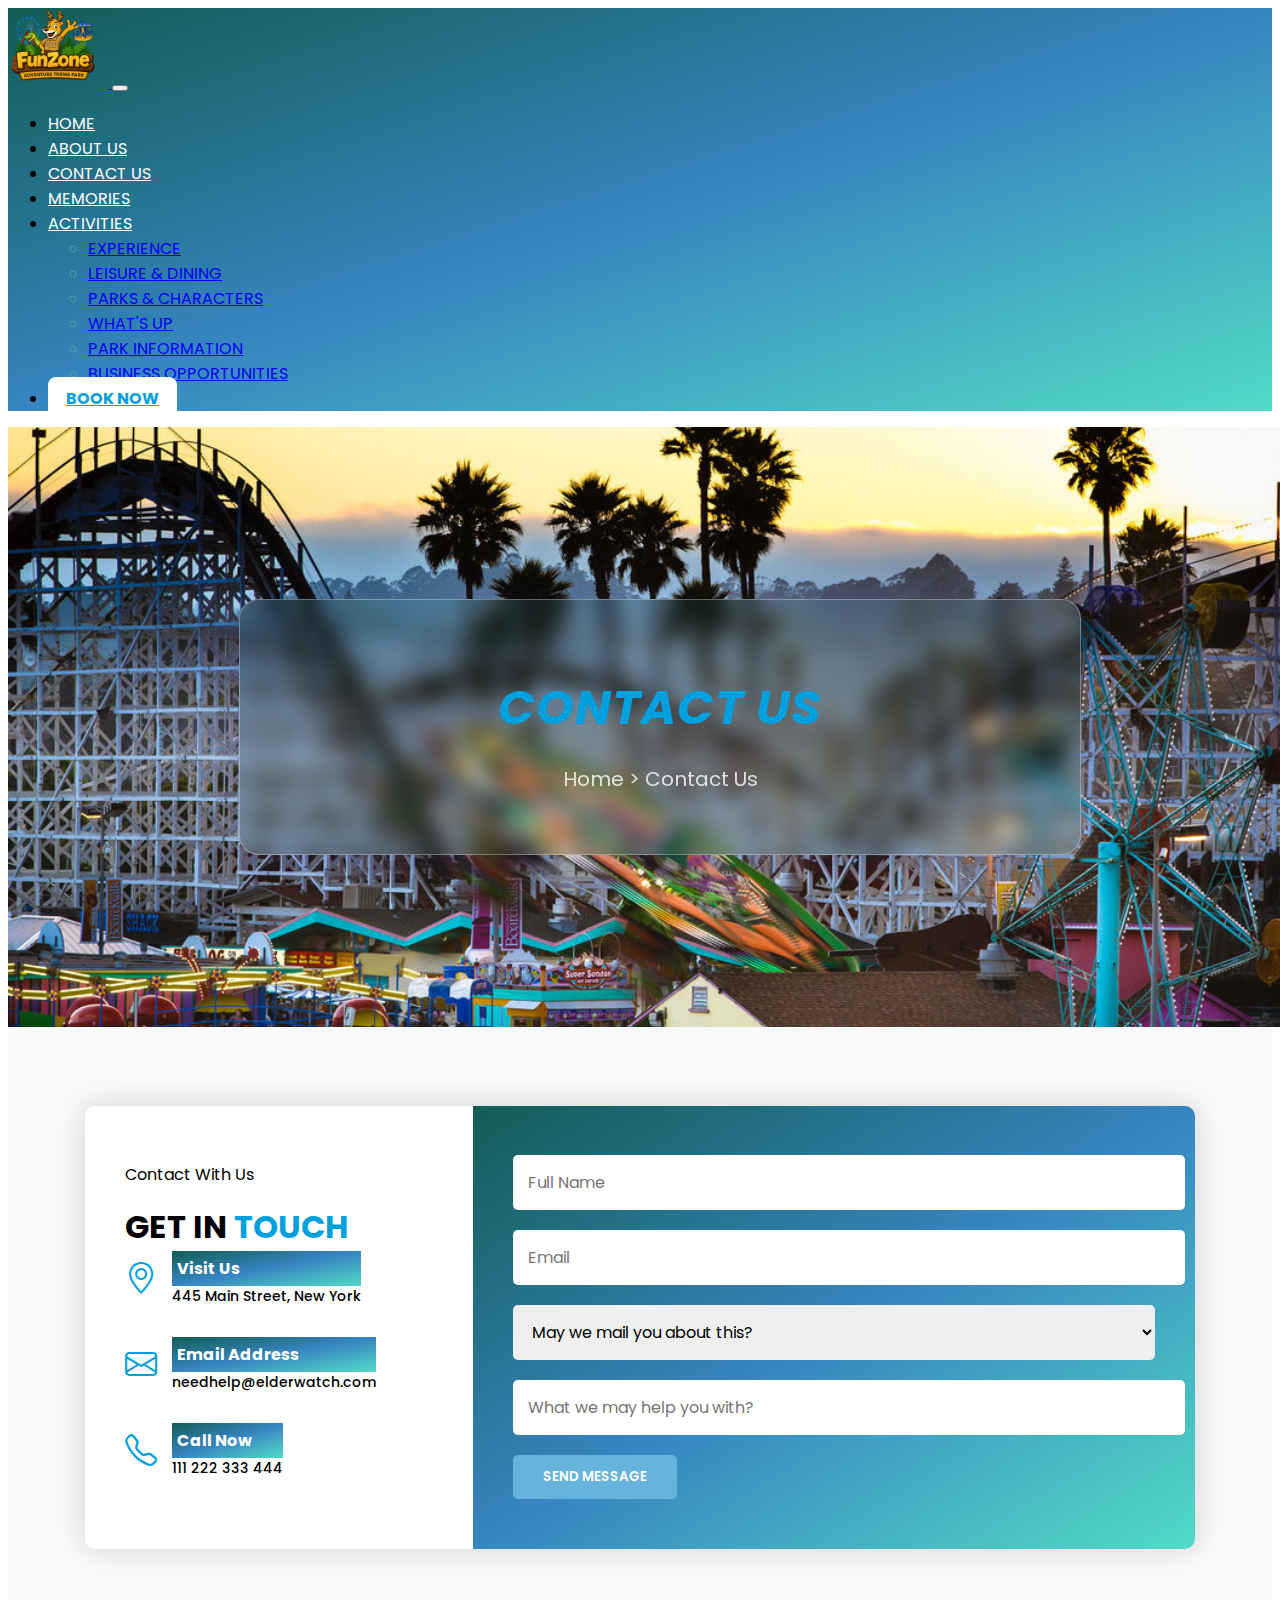
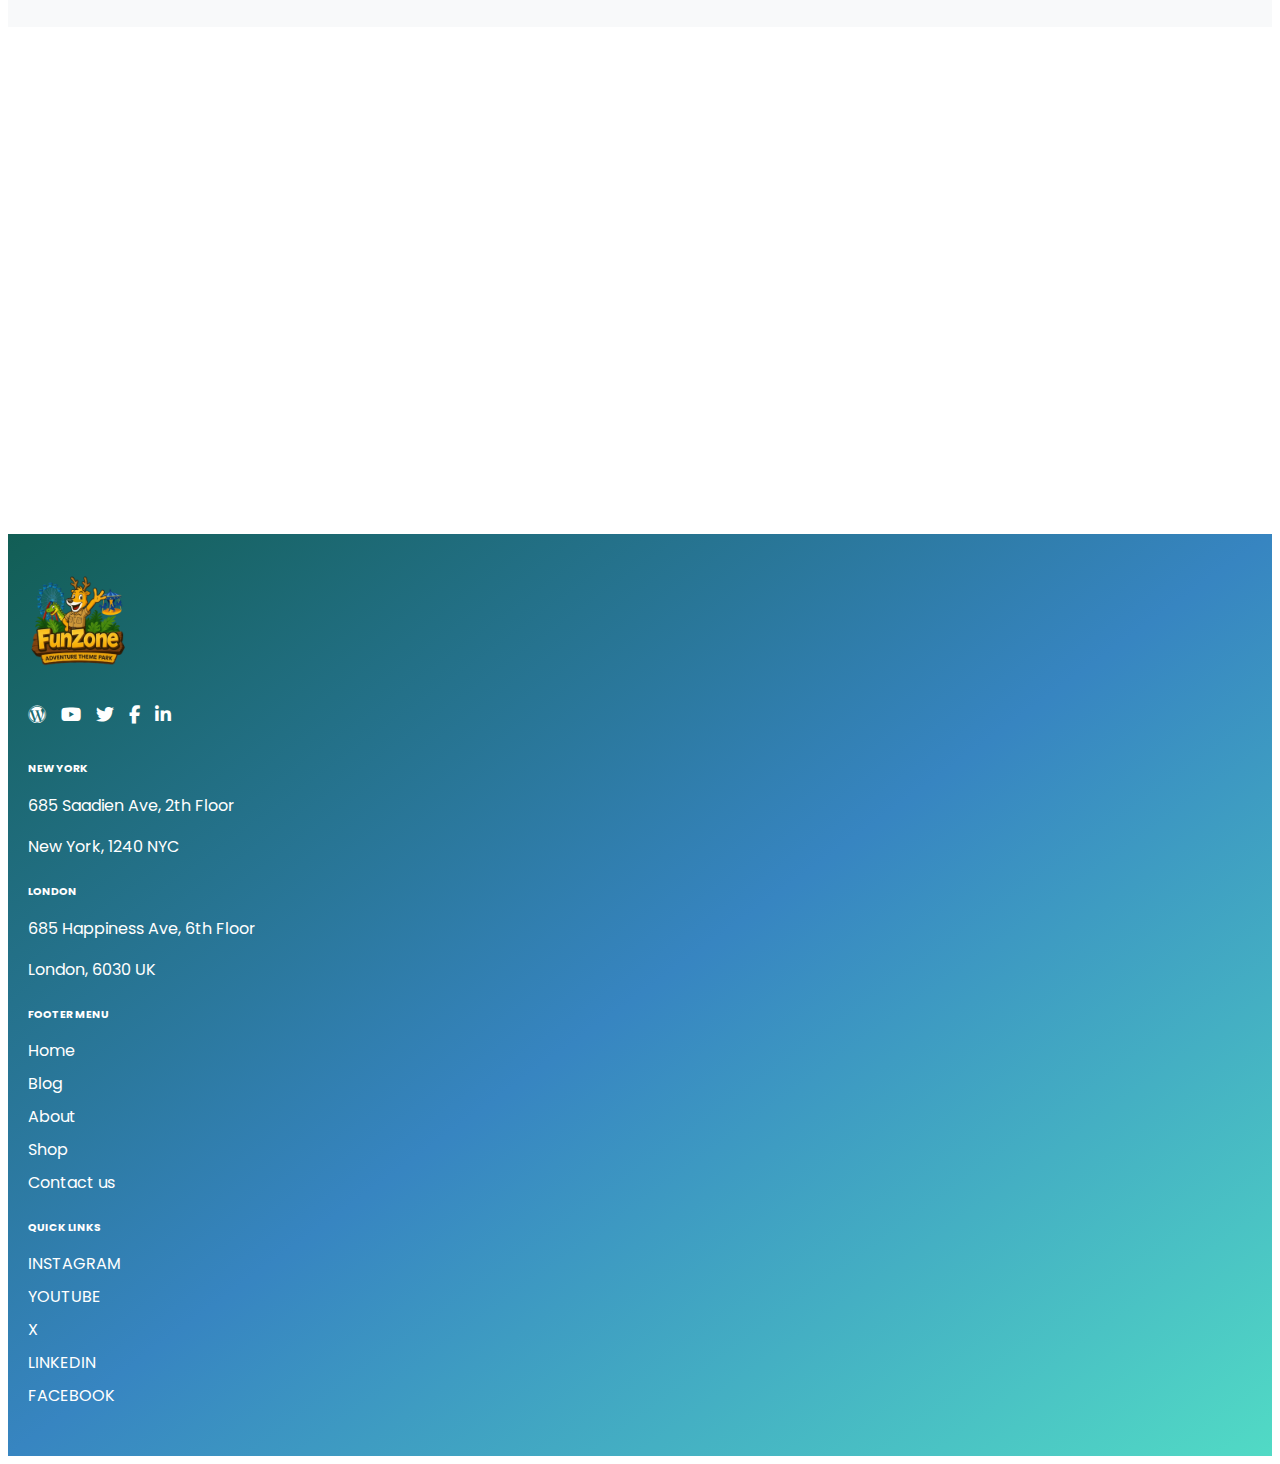
<file: contact.html>
<!doctype html>
<html lang="en">

<head>
  <meta charset="utf-8">
  <meta name="viewport" content="width=device-width, initial-scale=1">
  <title>FunZone</title>
  <link href="https://cdn.jsdelivr.net/npm/bootstrap@5.3.6/dist/css/bootstrap.min.css" rel="stylesheet"
    integrity="sha384-4Q6Gf2aSP4eDXB8Miphtr37CMZZQ5oXLH2yaXMJ2w8e2ZtHTl7GptT4jmndRuHDT" crossorigin="anonymous">
  <link rel="stylesheet" href="style.css">
  <link href="https://cdnjs.cloudflare.com/ajax/libs/font-awesome/6.5.0/css/all.min.css" rel="stylesheet">
  <link rel="stylesheet" href="https://cdn.jsdelivr.net/npm/bootstrap-icons@1.10.5/font/bootstrap-icons.css">
  <link rel="shortcut icon" href="images/new logo.png" type="image/x-icon">
</head>

<body>
    <nav class="navbar navbar-expand-lg">
    <div class="container">
      <!-- Logo + Text -->
      <a class="navbar-brand d-flex align-items-center" href="index.html">
        <img class="logo-image" src="images/new logo.png" alt="Logo" />
        <!-- <span>Fun Zone</span> -->
      </a>

      <!-- Toggle Button (Mobile) -->
      <button class="navbar-toggler" type="button" data-bs-toggle="collapse" data-bs-target="#navbarNavDropdown"
        aria-controls="navbarNavDropdown" aria-expanded="false" aria-label="Toggle navigation">
        <span class="navbar-toggler-icon"></span>
      </button>

      <!-- Navigation Links -->
      <div class="collapse navbar-collapse justify-content-end" id="navbarNavDropdown">
        <ul class="navbar-nav nav-links">
          <li class="nav-item"><a class="nav-link" href="index.html">Home</a></li>
          <li class="nav-item"><a class="nav-link" href="about.html">About Us</a></li>
          <li class="nav-item"><a class="nav-link" href="contact.html">Contact Us</a></li>
          <li class="nav-item"><a class="nav-link" href="memories.html">Memories</a></li>
          <li class="nav-item dropdown">
            <a class="nav-link dropdown-toggle" href="#" id="activitiesDropdown" role="button" data-bs-toggle="dropdown"
              aria-expanded="false">
              Activities
            </a>
            <ul class="dropdown-menu dropdown-menu-end" aria-labelledby="activitiesDropdown">
              <li><a class="dropdown-item" href="experience.html">Experience</a></li>
              <li><a class="dropdown-item" href="Leisure & Dining .html">Leisure & Dining</a></li>
              <li><a class="dropdown-item" href="park charcter .html">Parks & Characters</a></li>
              <li><a class="dropdown-item" href="whats up .html">What's Up</a></li>
              <li><a class="dropdown-item" href="park information.html">Park Information</a></li>
              <li><a class="dropdown-item" href="Business Opportunities.html">Business Opportunities</a></li>
            </ul>
          </li>

          <li class="nav-item"><a class="nav-link cta" href="booknow.html">BOOK NOW</a></li>

        </ul>
      </div>
    </div>
  </nav>
  <!-- navbar end -->


  <div class="hero-section">
    <div class="glass-header">
      <h1>CONTACT US</h1>
      <h3>Home &gt; Contact Us</h3>
    </div>
  </div>

  <form class="contact-us">
    <div class="container-fluid contact-container">
      <div class="left-section">
        <p>Contact With Us</p>
        <div class="contact-title">GET IN <span>TOUCH</span></div>

        <div class="info-block">
          <div class="info-icon pb-2">
            <i class="bi bi-geo-alt"></i>
          </div>
          <div class="info-text">
            <h6>Visit Us</h6>
            <p>445 Main Street, New York</p>
          </div>
        </div>

        <div class="info-block">
          <div class="info-icon">
            <i class="bi bi-envelope"></i>
          </div>
          <div class="info-text">
            <h6>Email Address</h6>
            <p>needhelp@elderwatch.com</p>
          </div>
        </div>

        <div class="info-block">
          <div class="info-icon">
            <i class="bi bi-telephone"></i>
          </div>
          <div class="info-text">
            <h6>Call Now</h6>
            <p>111 222 333 444</p>
          </div>
        </div>
      </div>

      <div class="right-section">
        <div class="contact-form">
          <input type="text" class="form-control" placeholder="Full Name">
          <input type="email" class="form-control" placeholder="Email">
          <select class="form-select">
            <option selected>May we mail you about this?</option>
            <option value="yes">Yes</option>
            <option value="no">No</option>
          </select>
          <input type="text" class="form-control" placeholder="What we may help you with?">
          <button type="submit" class="btn btn-custom">SEND MESSAGE</button>
        </div>
      </div>
    </div>
  </form>

  <div class="map">
    <iframe
      src="https://www.google.com/maps/embed?pb=!1m16!1m12!1m3!1d48346.93486644111!2d-74.05923465136719!3d40.768986999999996!2m3!1f0!2f0!3f0!3m2!1i1024!2i768!4f13.1!2m1!1s685%20Saadien%20Ave%2C%202th%20Floor%20%20New%20York%2C%201240%20NYC!5e0!3m2!1sen!2s!4v1749020662904!5m2!1sen!2s"
      width="100%" height="500px" style="border:0;" allowfullscreen="" loading="lazy"
      referrerpolicy="no-referrer-when-downgrade"></iframe>
  </div>

  <!-- Footer -->
  <footer class="footer">
    <div class="container">
      <div class="row text-start">

        <!-- Column 1: Logo + Icons -->
        <div class="col-md-3 col-12 mb-4">
          <img class="footer-logo-second" src="images/new logo.png" alt="logo">
          <div class="footer-icons">
            <a href="#"><i class="fab fa-wordpress"></i></a>
            <a href="#"><i class="fab fa-youtube"></i></a>
            <a href="#"><i class="fab fa-twitter"></i></a>
            <a href="#"><i class="fab fa-facebook-f"></i></a>
            <a href="#"><i class="fab fa-linkedin-in"></i></a>
          </div>
        </div>

        <!-- Column 2: New York & London Addresses -->
        <div class="col-md-3 col-12 mb-4">
          <h6>NEW YORK</h6>
          <p class="mb-1">685 Saadien Ave, 2th Floor</p>
          <p>New York, 1240 NYC</p>
          <h6 class="mt-4">LONDON</h6>
          <p class="mb-1">685 Happiness Ave, 6th Floor</p>
          <p>London, 6030 UK</p>
        </div>

        <!-- Column 3: Footer Menu -->
        <div class="col-md-3 col-12 mb-4">
          <h6>FOOTER MENU</h6>
          <a href="#">Home</a>
          <a href="#">Blog</a>
          <a href="#">About</a>
          <a href="#">Shop</a>
          <a href="#">Contact us</a>
        </div>

        <!-- Column 4: Footer Menu -->
        <div class="col-md-3 col-12 mb-4">
          <h6>QUICK LINKS</h6>
          <a href="#">INSTAGRAM</a>
          <a href="#">YOUTUBE</a>
          <a href="#">X</a>
          <a href="#">LINKEDIN</a>
          <a href="#">FACEBOOK</a>
        </div>
      </div>
    </div>
  </footer>
  <script src="https://cdn.jsdelivr.net/npm/bootstrap@5.3.6/dist/js/bootstrap.bundle.min.js"
    integrity="sha384-j1CDi7MgGQ12Z7Qab0qlWQ/Qqz24Gc6BM0thvEMVjHnfYGF0rmFCozFSxQBxwHKO"
    crossorigin="anonymous"></script>
</body>

</html>
</file>
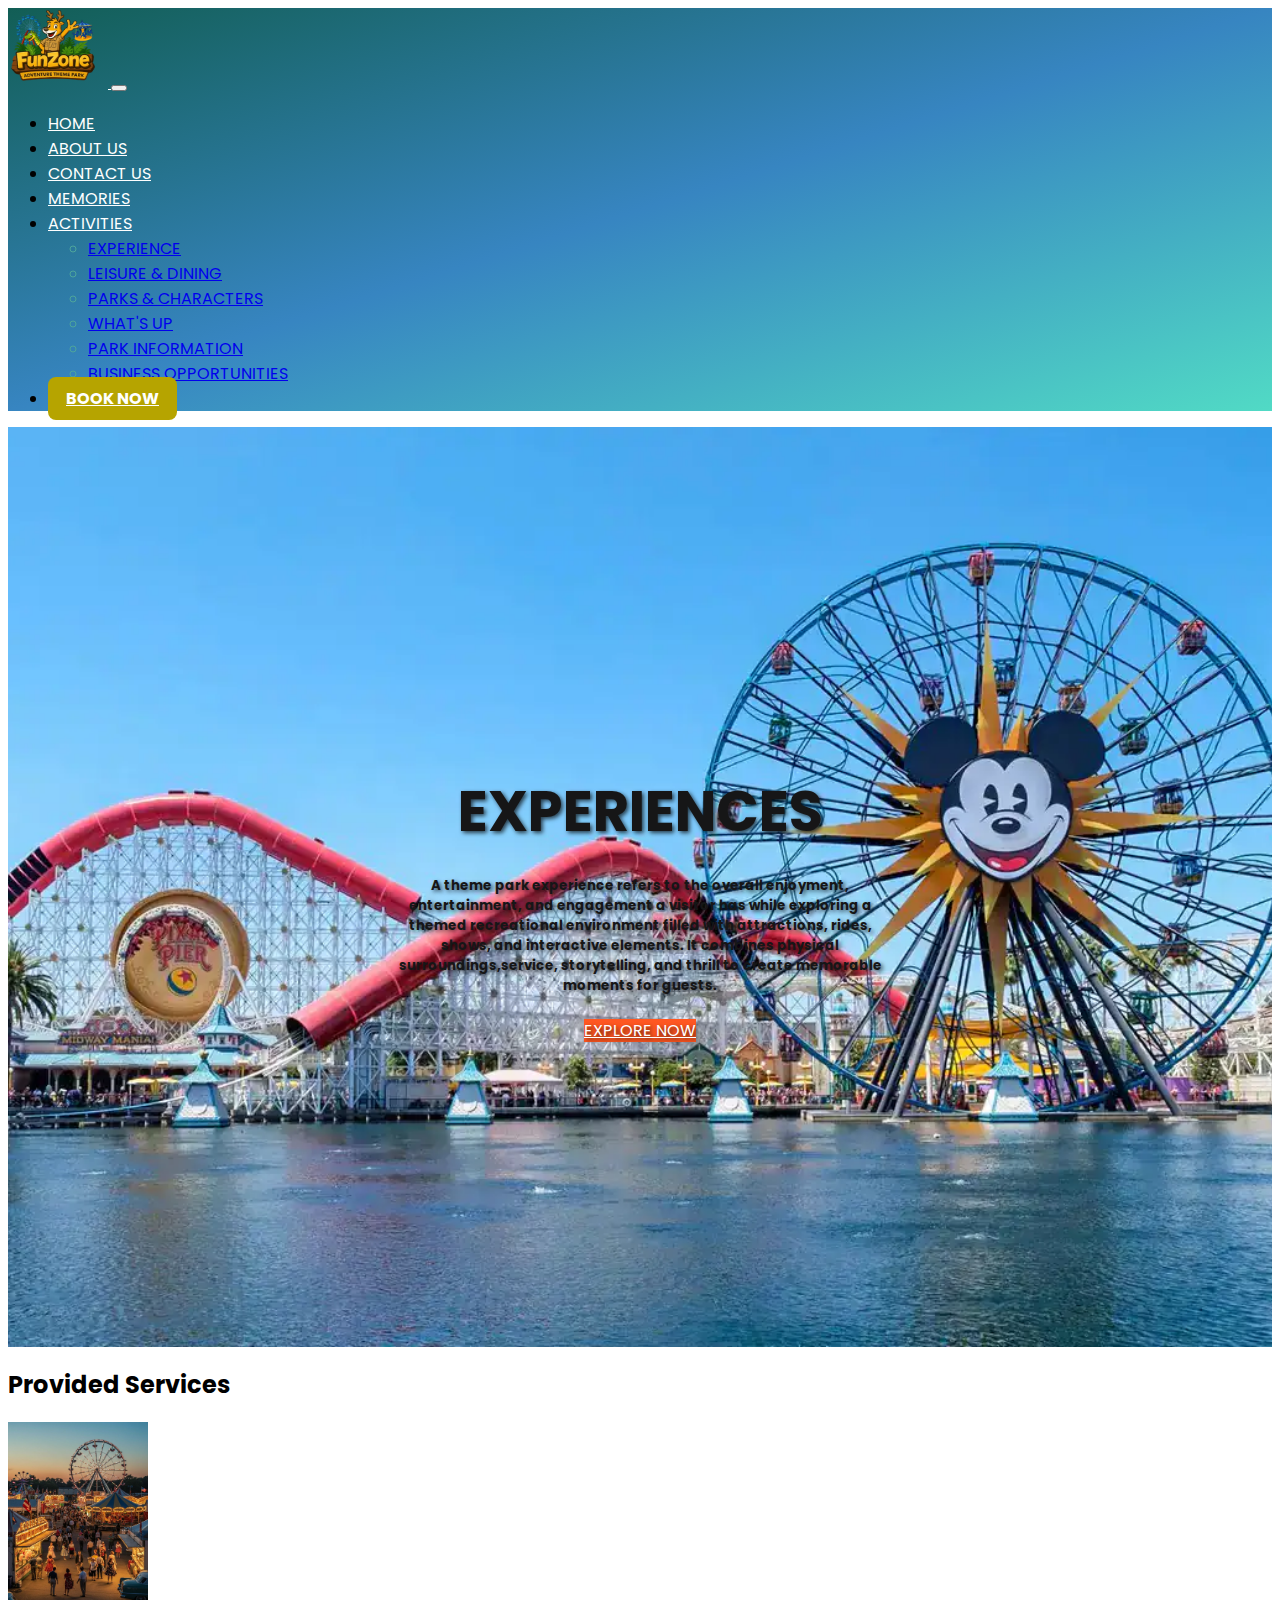
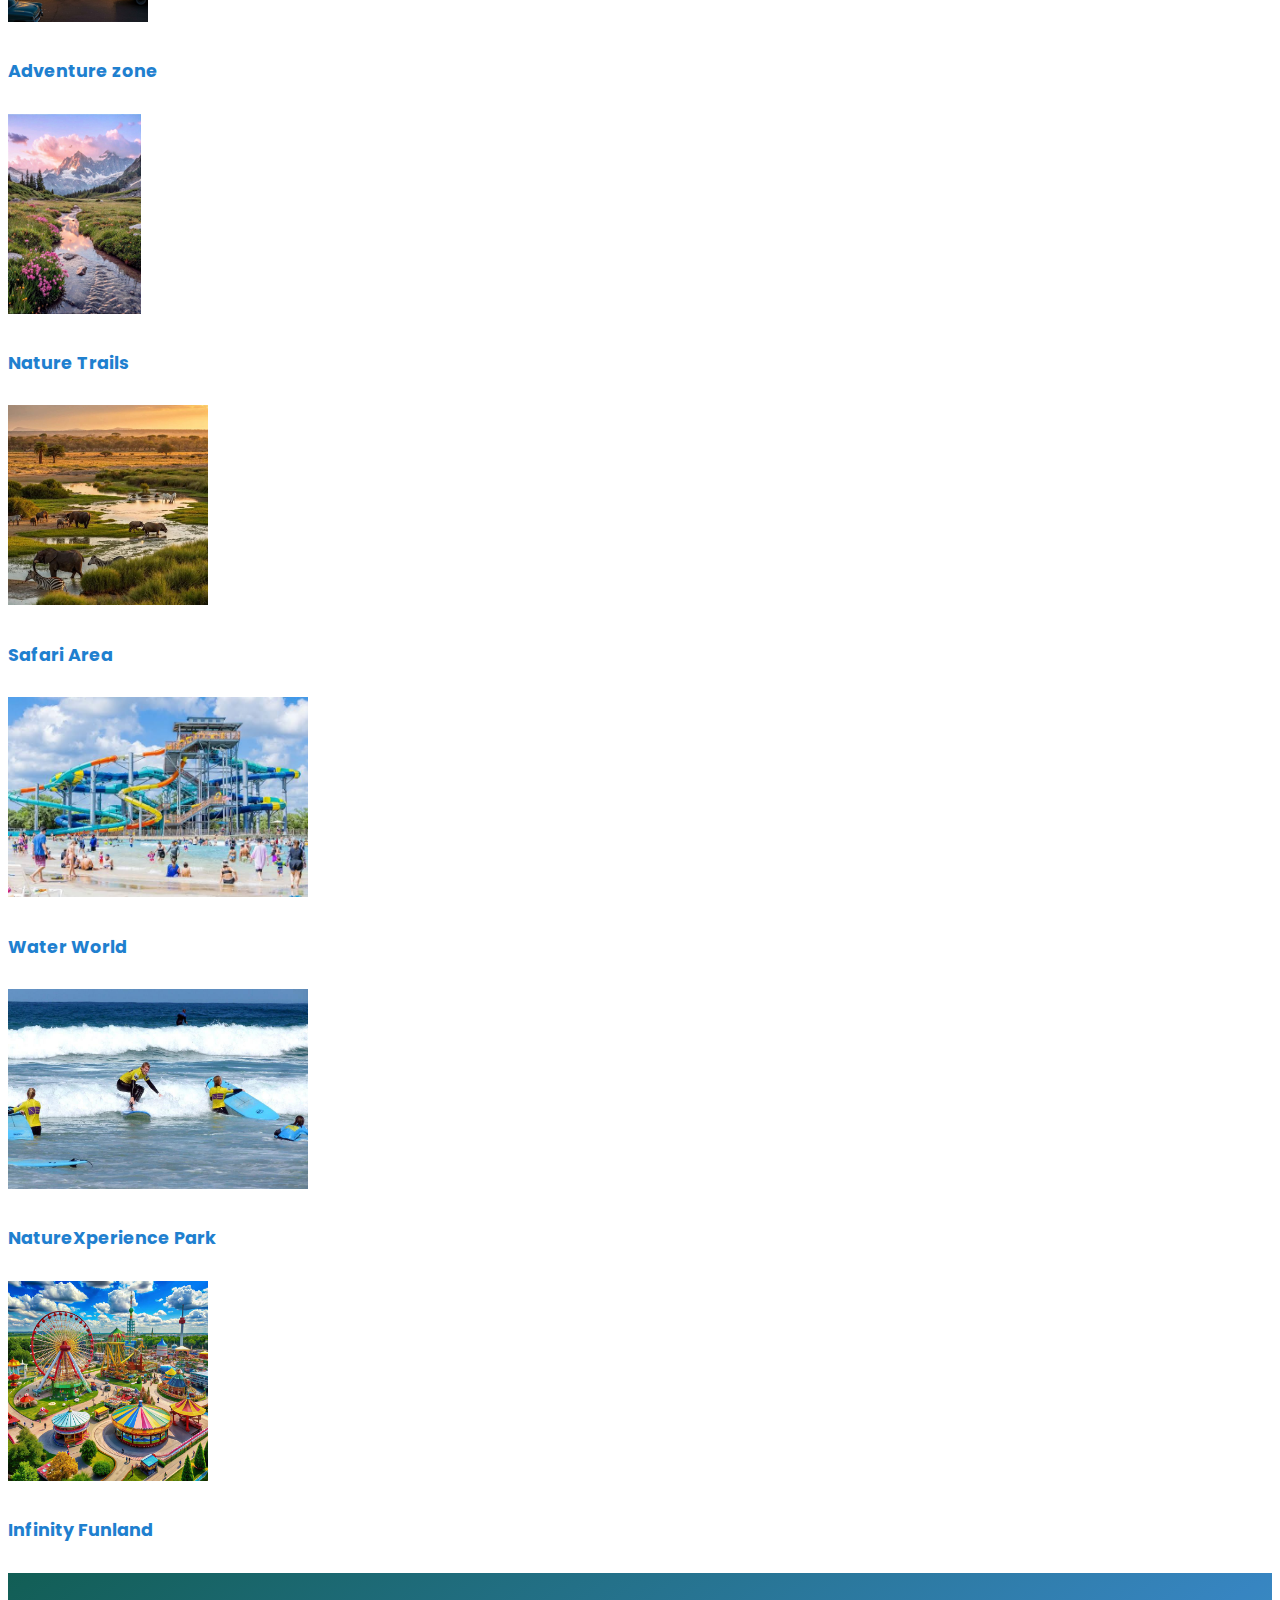
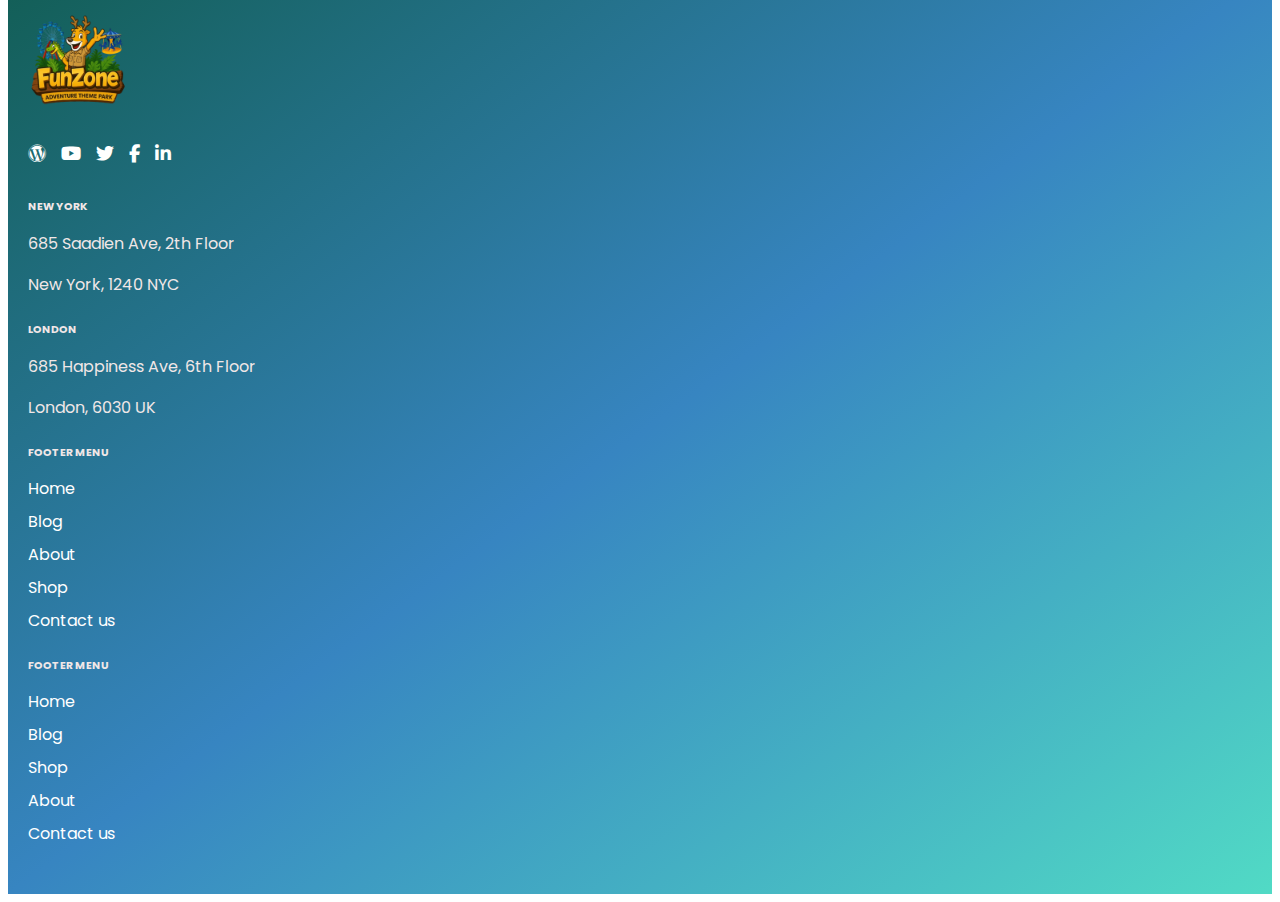
<file: experience.html>
<!DOCTYPE html>
<html lang="en">

<head>
  <meta charset="utf-8">
  <meta name="viewport" content="width=device-width, initial-scale=1">
  <title>FunZone</title>
  <link href="https://cdn.jsdelivr.net/npm/bootstrap@5.3.6/dist/css/bootstrap.min.css" rel="stylesheet"
    integrity="sha384-4Q6Gf2aSP4eDXB8Miphtr37CMZZQ5oXLH2yaXMJ2w8e2ZtHTl7GptT4jmndRuHDT" crossorigin="anonymous">
  <link rel="stylesheet" href="style2.css">
  <link href="https://cdnjs.cloudflare.com/ajax/libs/font-awesome/6.5.0/css/all.min.css" rel="stylesheet">
  <link rel="shortcut icon" href="images/new logo.png" type="image/x-icon">

</head>

<body>
  <nav class="navbar navbar-expand-lg">
    <div class="container">
      <!-- Logo + Text -->
      <a class="navbar-brand d-flex align-items-center" href="index.html">
        <img class="logo-image" src="images/new logo.png" alt="Logo" />
        <!-- <span>Fun Zone</span> -->
      </a>

      <!-- Toggle Button (Mobile) -->
      <button class="navbar-toggler" type="button" data-bs-toggle="collapse" data-bs-target="#navbarNavDropdown"
        aria-controls="navbarNavDropdown" aria-expanded="false" aria-label="Toggle navigation">
        <span class="navbar-toggler-icon"></span>
      </button>

      <!-- Navigation Links -->
      <div class="collapse navbar-collapse justify-content-end" id="navbarNavDropdown">
        <ul class="navbar-nav nav-links">
          <li class="nav-item"><a class="nav-link" href="index.html">Home</a></li>
          <li class="nav-item"><a class="nav-link" href="about.html">About Us</a></li>
          <li class="nav-item"><a class="nav-link" href="contact.html">Contact Us</a></li>
          <li class="nav-item"><a class="nav-link" href="memories.html">Memories</a></li>
          <li class="nav-item dropdown">
            <a class="nav-link dropdown-toggle" href="#" id="activitiesDropdown" role="button" data-bs-toggle="dropdown"
              aria-expanded="false">
              Activities
            </a>
            <ul class="dropdown-menu dropdown-menu-end" aria-labelledby="activitiesDropdown">
              <li><a class="dropdown-item" href="experience.html">Experience</a></li>
              <li><a class="dropdown-item" href="Leisure & Dining .html">Leisure & Dining</a></li>
              <li><a class="dropdown-item" href="park charcter .html">Parks & Characters</a></li>
              <li><a class="dropdown-item" href="whats up .html">What's Up</a></li>
              <li><a class="dropdown-item" href="park information.html">Park Information</a></li>
              <li><a class="dropdown-item" href="Business Opportunities.html">Business Opportunities</a></li>
            </ul>
          </li>

          <li class="nav-item"><a class="nav-link cta" href="booknow.html">BOOK NOW</a></li>

        </ul>
      </div>
    </div>
  </nav>
  <!-- navbar end -->
  <!-- Hero Section -->
  <section class="hero">
    <div class="content-box">
      <h1> EXPERIENCES</h1>
      <h5>A theme park experience refers to the overall enjoyment, entertainment, and engagement a visitor has while
        exploring a themed recreational environment filled with attractions, rides, shows, and interactive elements.
        It combines physical surroundings,service, storytelling, and thrill to create memorable moments for guests.
      </h5>
      <a href="#experience" class="btn">EXPLORE NOW</a>
    </div>
  </section>

  <!-- Provided Services -->
  <section class="container text-center my-5 services">
    <h2>Provided Services</h2>
    <div class="row g-4 mt-4">
      <div class="col-md-4">
        <div class="card">
          <img src="images/advanture zone.jpg" class="card-img-top" alt="Adventure zone">
          <div class="card-body">
            <h5 class="card-title">Adventure zone</h5>
          </div>
        </div>
      </div>
      <div class="col-md-4">
        <div class="card">
          <img src="images/Floral stream 🪻🪷🏞️.jpg" card-img-top" alt="Nature Trails">
          <div class="card-body">
            <h5 class="card-title">Nature Trails</h5>
          </div>
        </div>
      </div>
      <div class="col-md-4">
        <div class="card">
          <img src="images/download.jpg" class="card-img-top" alt="Safari Area">
          <div class="card-body">
            <h5 class="card-title">Safari Area</h5>
          </div>
        </div>
      </div>
      <div class="col-md-4">
        <div class="card">
          <img src="images/water worlds.jpg" class="card-img-top" alt="Water World">
          <div class="card-body">
            <h5 class="card-title">Water World</h5>
          </div>
        </div>
      </div>
      <div class="col-md-4">
        <div class="card">
          <img src="images/naturexperience.jpg" class="card-img-top" alt="NatureXperience Park">
          <div class="card-body">
            <h5 class="card-title">NatureXperience Park</h5>
          </div>
        </div>
      </div>
      <div class="col-md-4">
        <div class="card">
          <img src="images/funland.jpg" class="card-img-top" alt="Infinity Funland">
          <div class="card-body">
            <h5 class="card-title">Infinity Funland</h5>
          </div>
        </div>
      </div>
    </div>
  </section>

  </div>
  </div>
  </section>
  <!-- Footer -->
  <footer class="footer">
    <div class="container">
      <div class="row text-start">

        <!-- Column 1: Logo + Icons -->
        <div class="col-md-3 col-12 mb-4">

          <img class="footer-logo-second" src="images/new logo.png" alt="logo">
          <div class="footer-icons">
            <a href="#"><i class="fab fa-wordpress"></i></a>
            <a href="#"><i class="fab fa-youtube"></i></a>
            <a href="#"><i class="fab fa-twitter"></i></a>
            <a href="#"><i class="fab fa-facebook-f"></i></a>
            <a href="#"><i class="fab fa-linkedin-in"></i></a>
          </div>
        </div>

        <!-- Column 2: New York & London Addresses -->
        <div class="col-md-3 col-12 mb-4">
          <h6>NEW YORK</h6>
          <p class="mb-1">685 Saadien Ave, 2th Floor</p>
          <p>New York, 1240 NYC</p>
          <h6 class="mt-4">LONDON</h6>
          <p class="mb-1">685 Happiness Ave, 6th Floor</p>
          <p>London, 6030 UK</p>
        </div>

        <!-- Column 3: Footer Menu -->
        <div class="col-md-3 col-12 mb-4">
          <h6>FOOTER MENU</h6>
          <a href="#">Home</a>
          <a href="#">Blog</a>
          <a href="#">About</a>
          <a href="#">Shop</a>
          <a href="#">Contact us</a>
        </div>

        <!-- Column 4: Footer Menu -->
        <div class="col-md-3 col-12 mb-4">
          <h6>FOOTER MENU</h6>
          <a href="#">Home</a>
          <a href="#">Blog</a>
          <a href="#">Shop</a>
          <a href="#">About</a>
          <a href="#">Contact us</a>
        </div>
      </div>
    </div>
  </footer>
  <script src="https://cdn.jsdelivr.net/npm/bootstrap@5.3.6/dist/js/bootstrap.bundle.min.js"
    integrity="sha384-j1CDi7MgGQ12Z7Qab0qlWQ/Qqz24Gc6BM0thvEMVjHnfYGF0rmFCozFSxQBxwHKO"
    crossorigin="anonymous"></script>
</body>
<style>
</file>
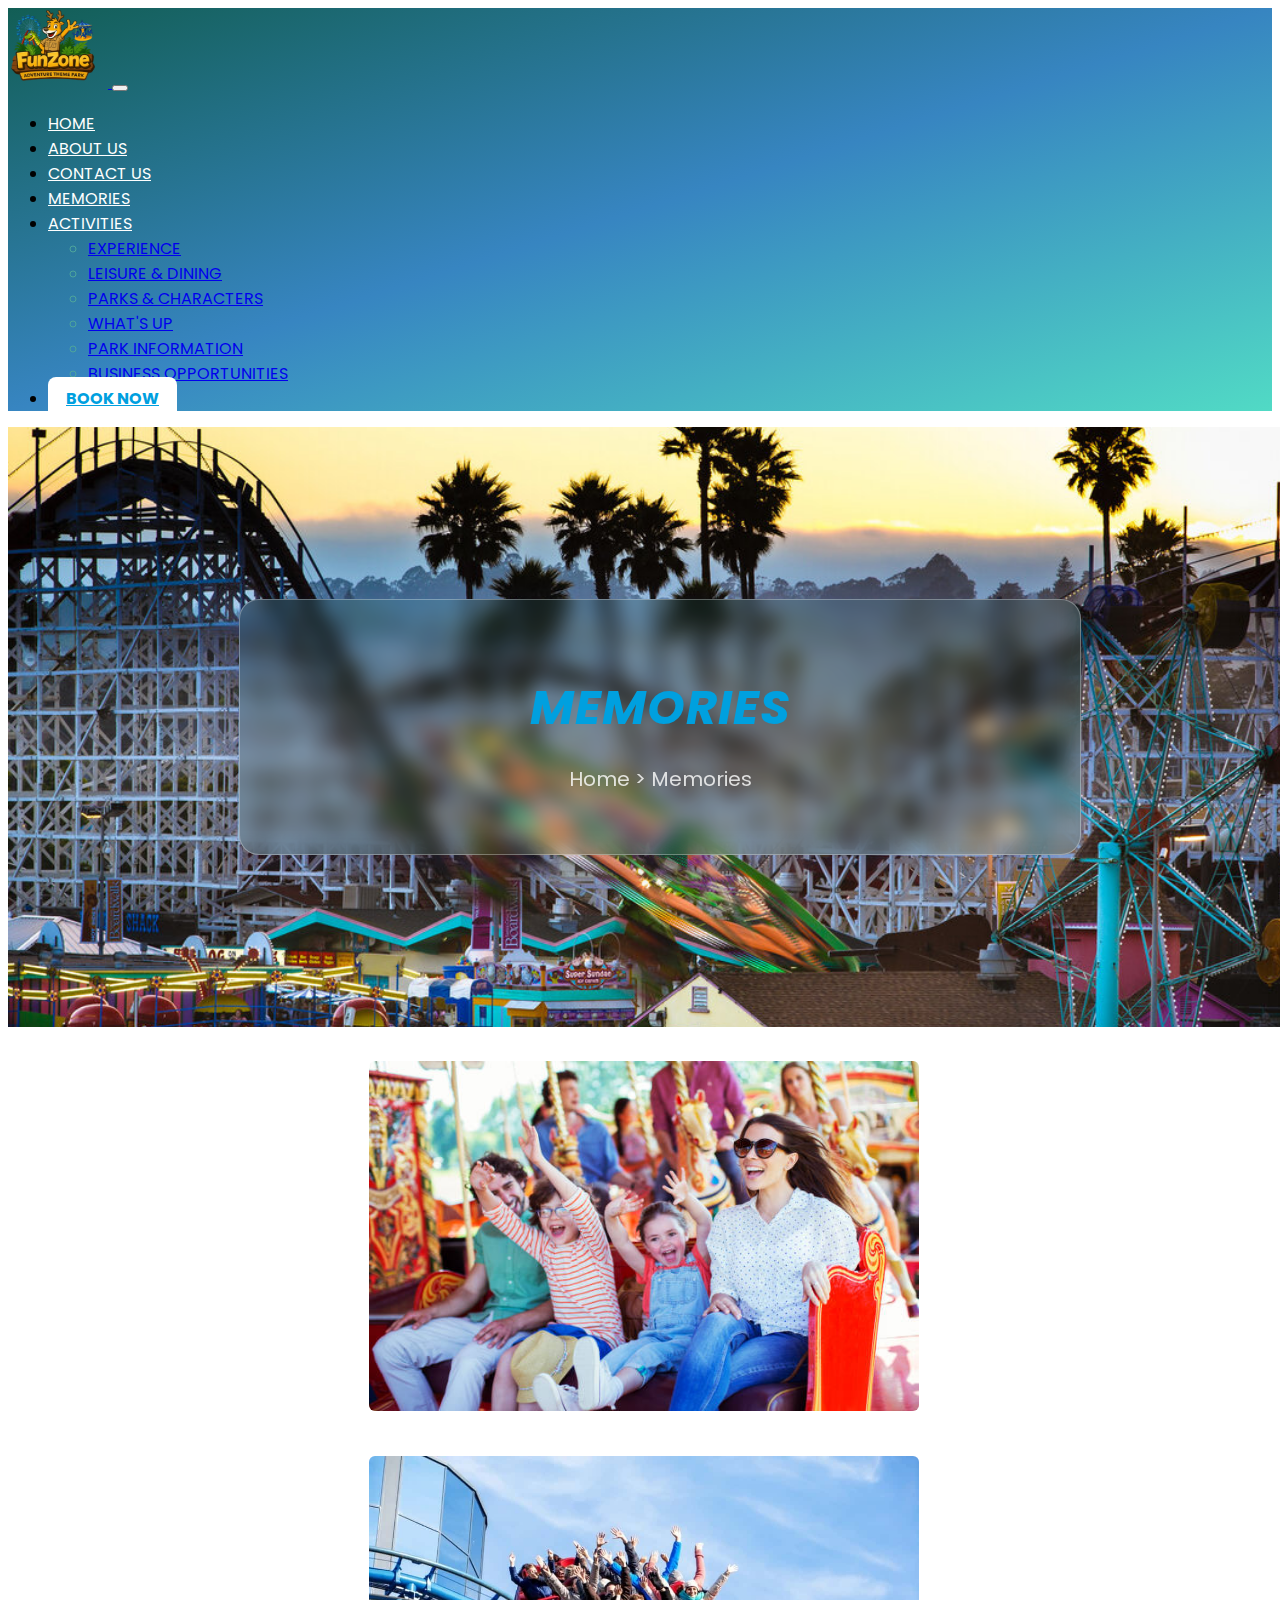
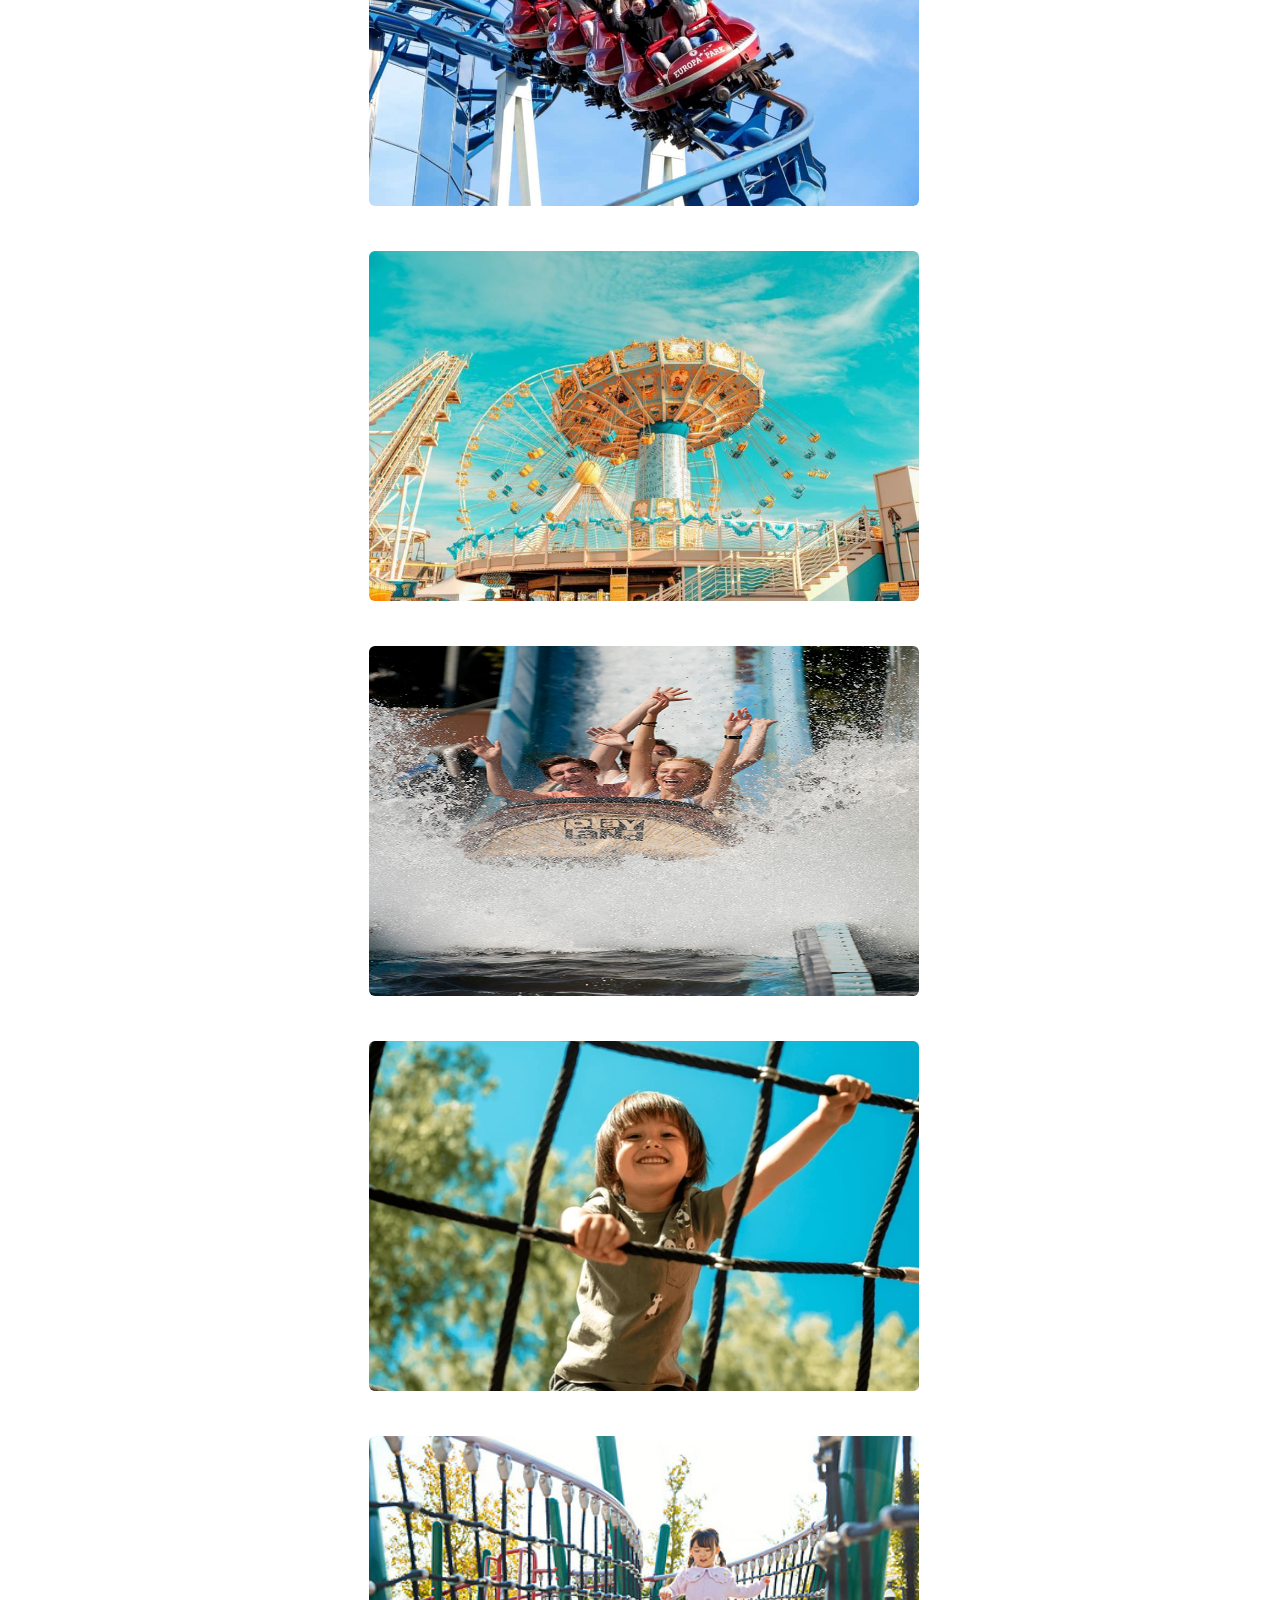
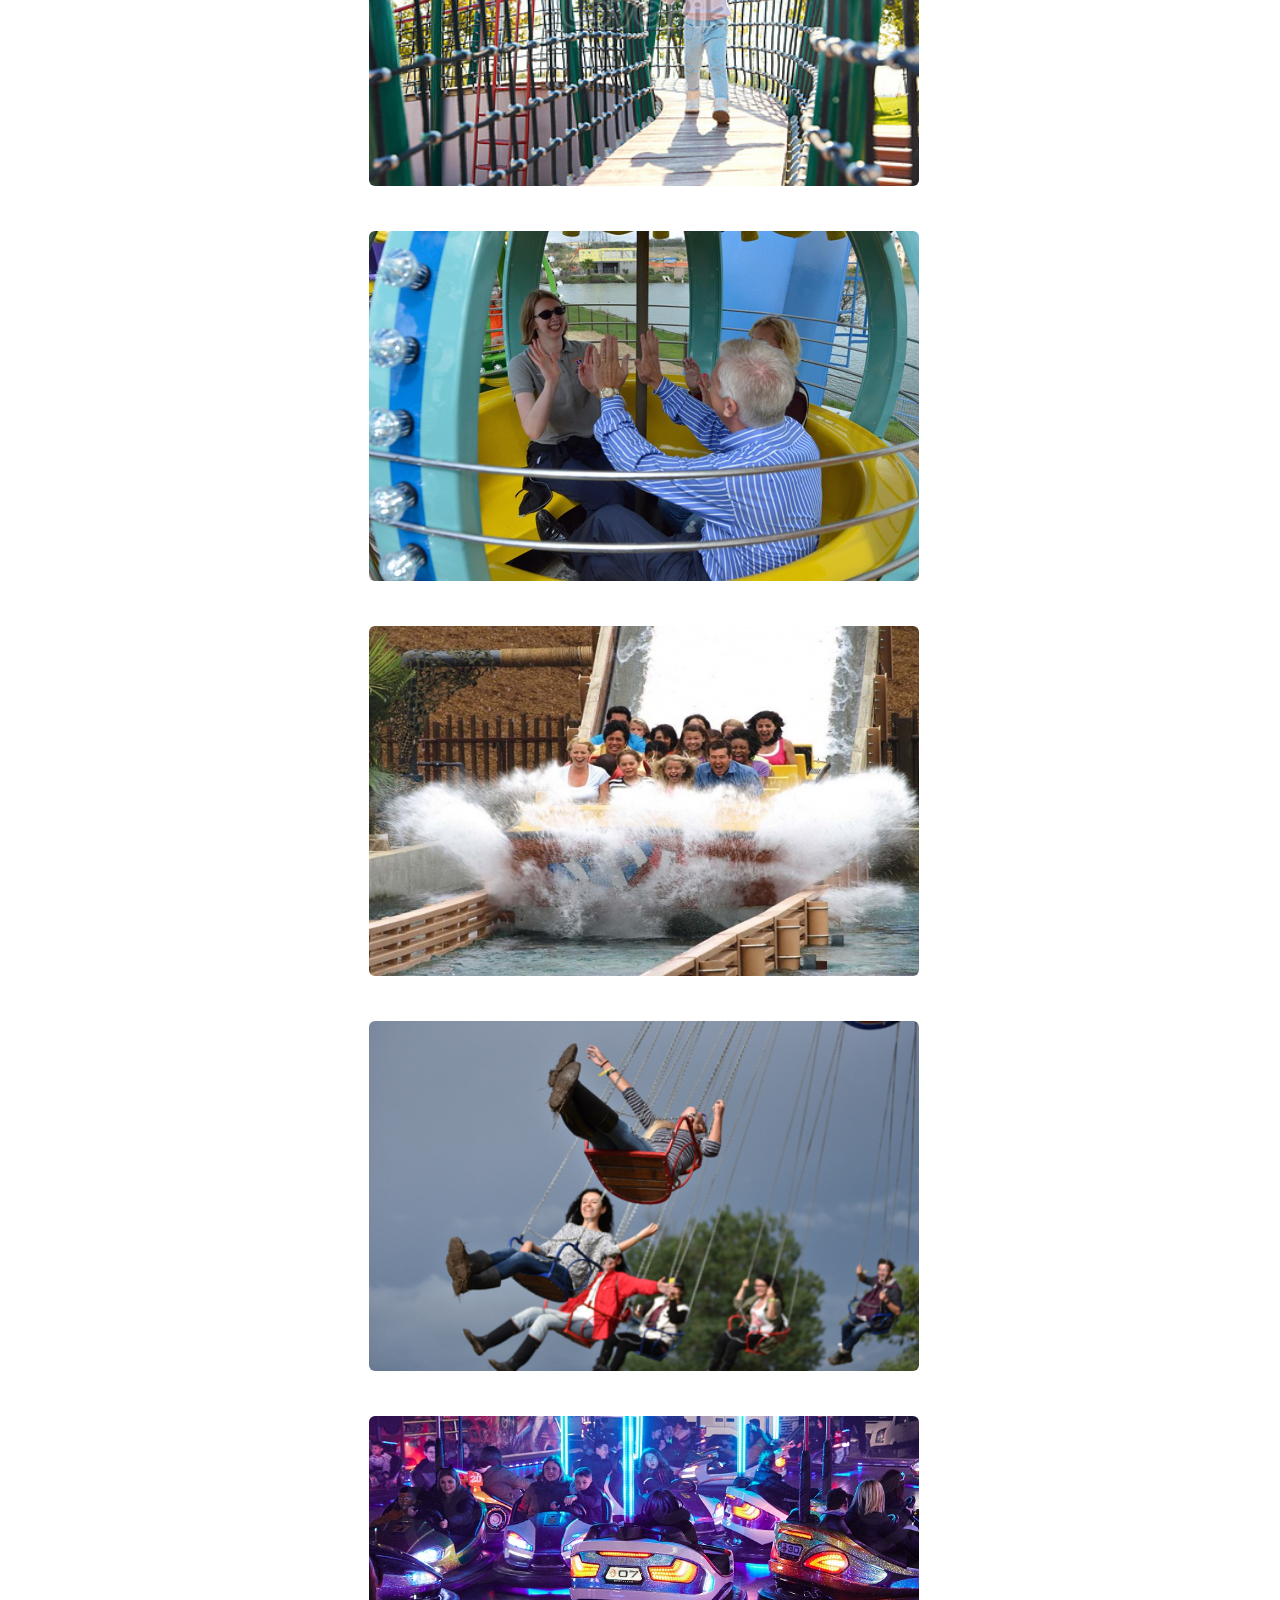
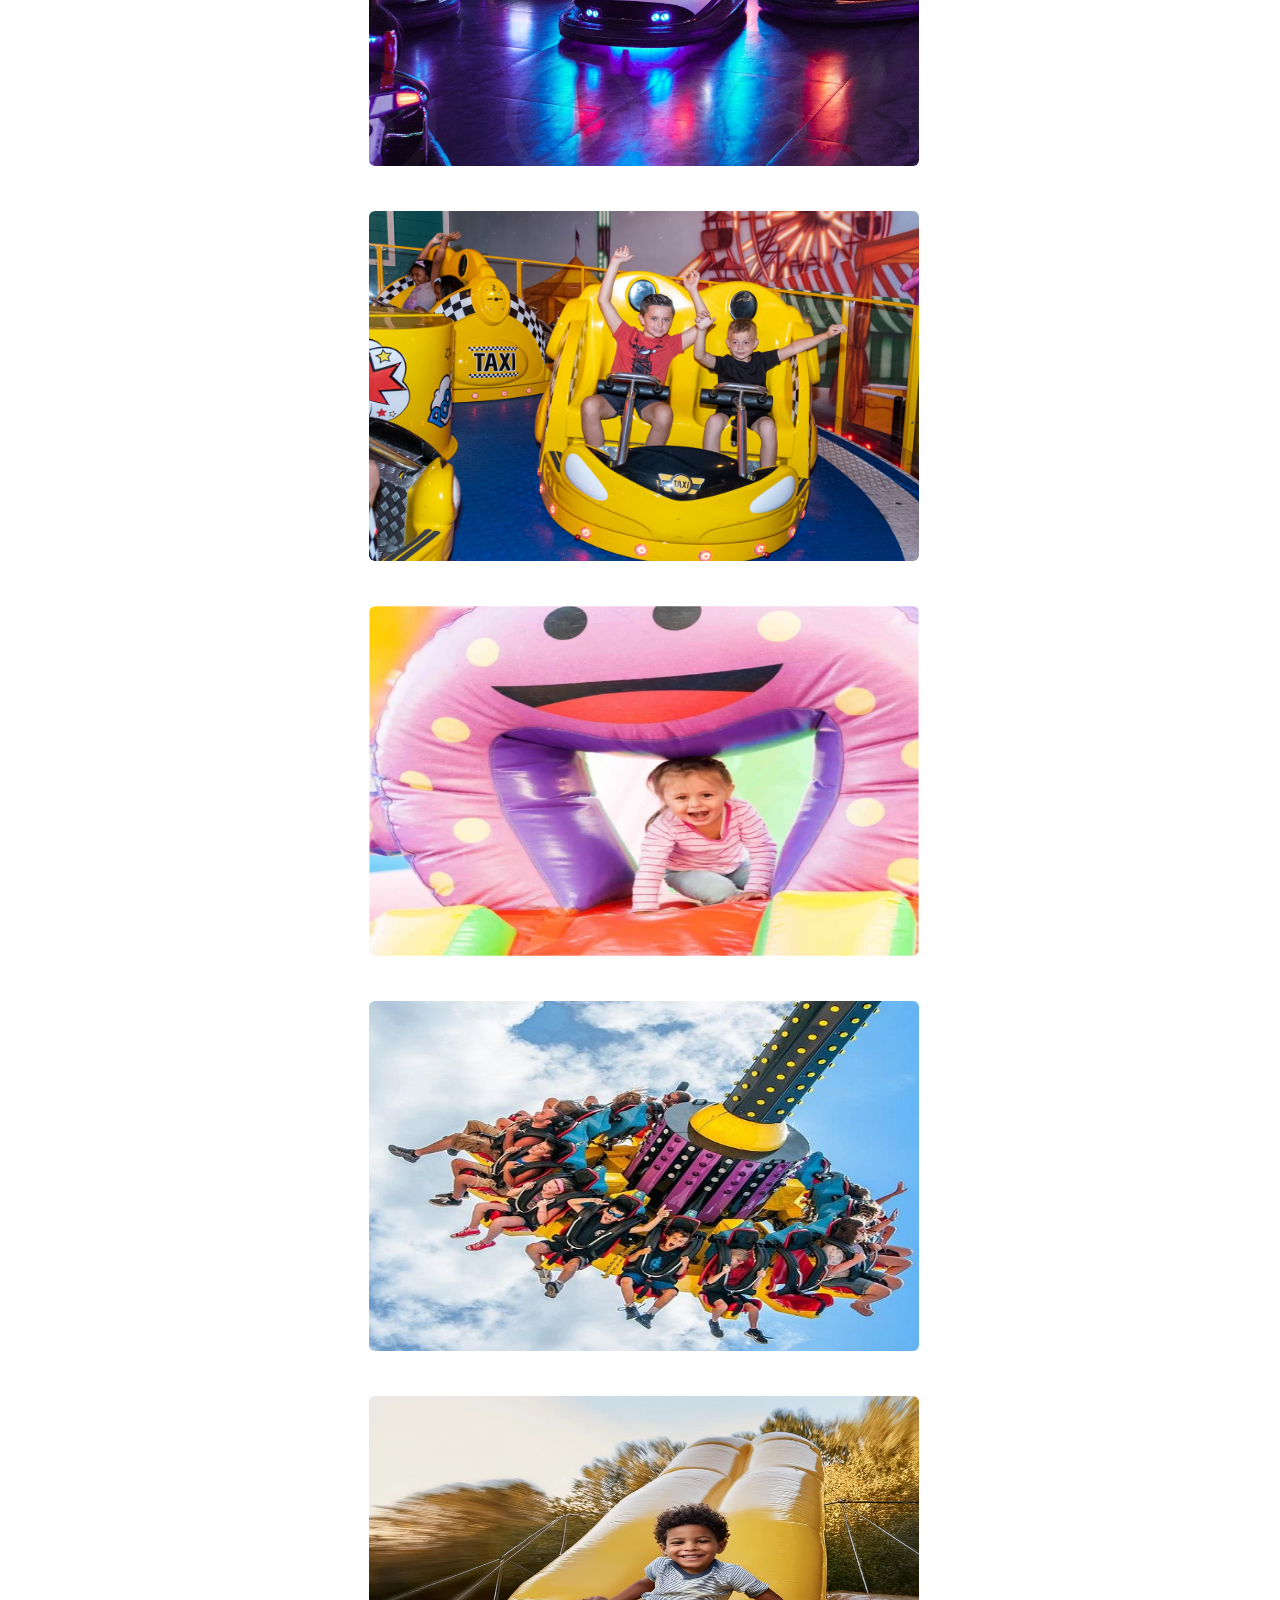
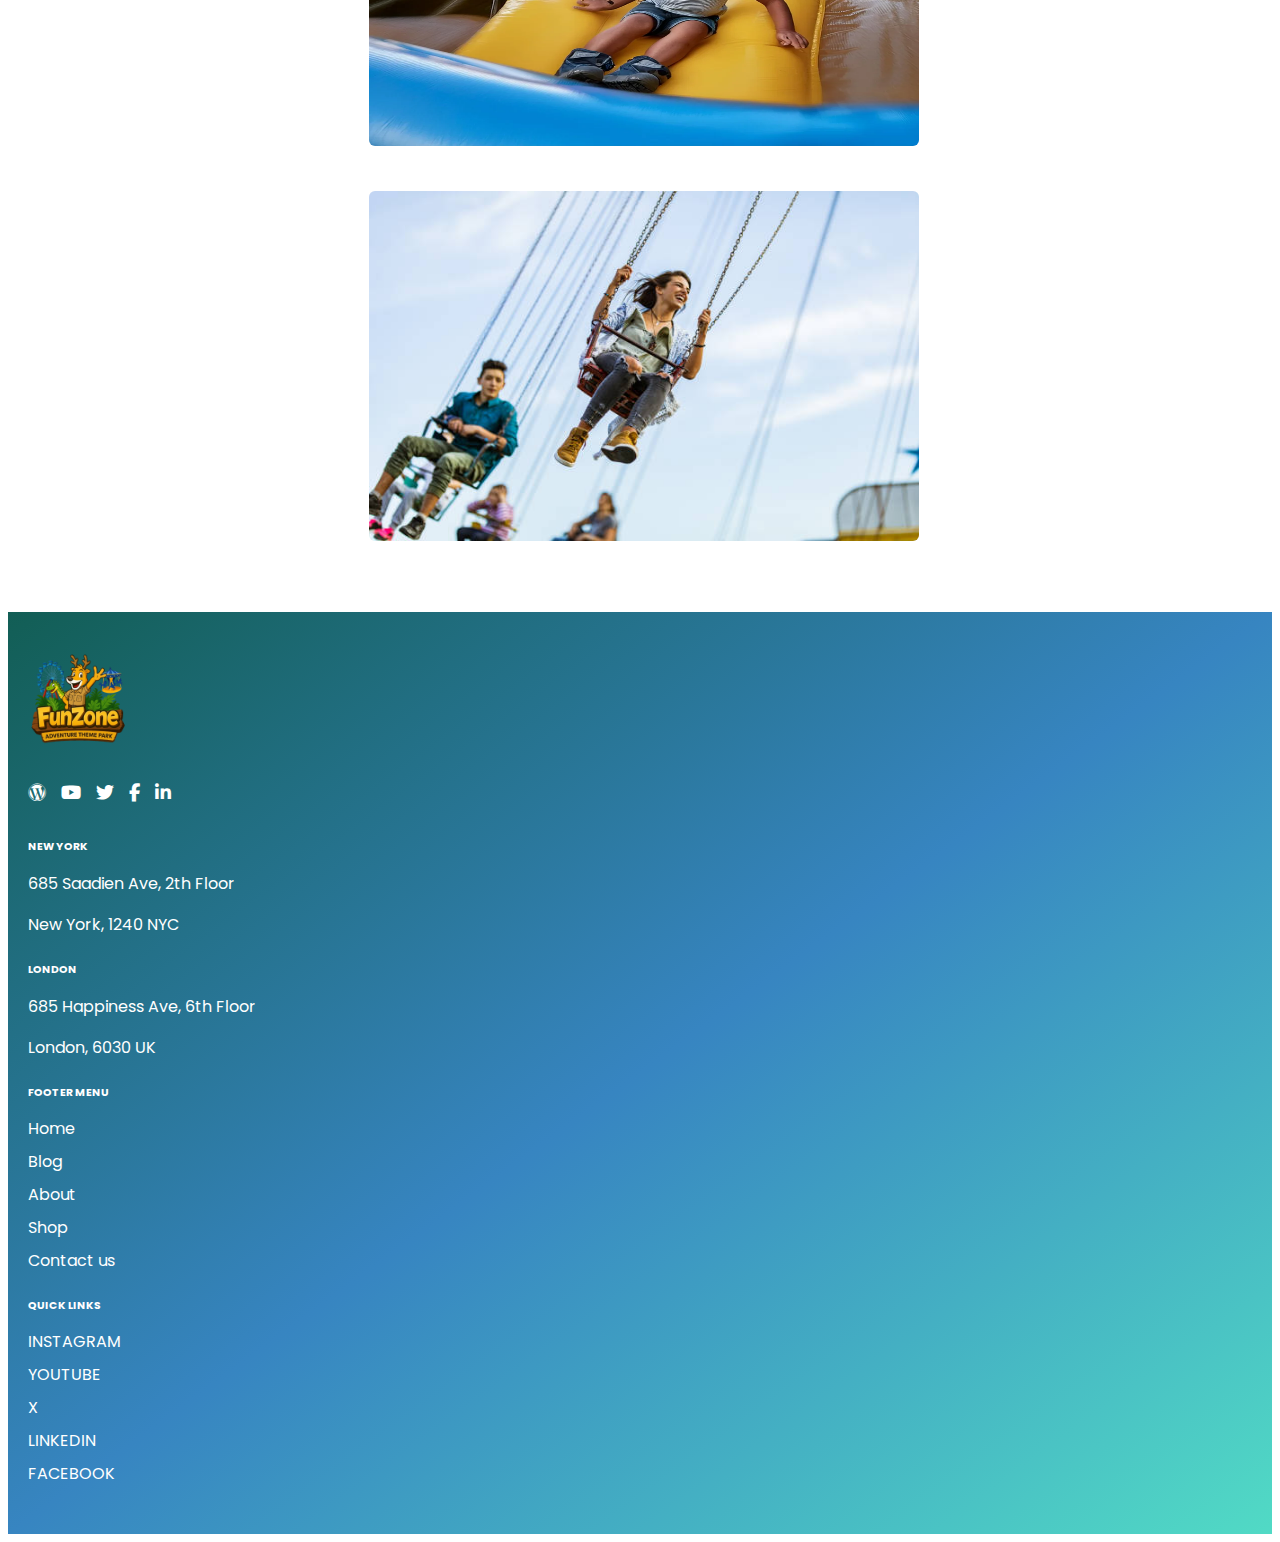
<file: memories.html>
<!doctype html>
<html lang="en">
  <head>
    <meta charset="utf-8">
    <meta name="viewport" content="width=device-width, initial-scale=1">
    <title>FunZone</title>
    <link href="https://cdn.jsdelivr.net/npm/bootstrap@5.3.6/dist/css/bootstrap.min.css" rel="stylesheet" integrity="sha384-4Q6Gf2aSP4eDXB8Miphtr37CMZZQ5oXLH2yaXMJ2w8e2ZtHTl7GptT4jmndRuHDT" crossorigin="anonymous">
    <link rel="stylesheet" href="style.css">
    <link href="https://cdnjs.cloudflare.com/ajax/libs/font-awesome/6.5.0/css/all.min.css" rel="stylesheet">
    <link rel="shortcut icon" href="images/new logo.png" type="image/x-icon">    
  </head>
  <body>
     <nav class="navbar navbar-expand-lg">
    <div class="container">
      <!-- Logo + Text -->
      <a class="navbar-brand d-flex align-items-center" href="index.html">
        <img class="logo-image" src="images/new logo.png" alt="Logo" />
        <!-- <span>Fun Zone</span> -->
      </a>

      <!-- Toggle Button (Mobile) -->
      <button class="navbar-toggler" type="button" data-bs-toggle="collapse" data-bs-target="#navbarNavDropdown"
        aria-controls="navbarNavDropdown" aria-expanded="false" aria-label="Toggle navigation">
        <span class="navbar-toggler-icon"></span>
      </button>

      <!-- Navigation Links -->
      <div class="collapse navbar-collapse justify-content-end" id="navbarNavDropdown">
        <ul class="navbar-nav nav-links">
          <li class="nav-item"><a class="nav-link" href="index.html">Home</a></li>
          <li class="nav-item"><a class="nav-link" href="about.html">About Us</a></li>
          <li class="nav-item"><a class="nav-link" href="contact.html">Contact Us</a></li>
          <li class="nav-item"><a class="nav-link" href="memories.html">Memories</a></li>
          <li class="nav-item dropdown">
            <a class="nav-link dropdown-toggle" href="#" id="activitiesDropdown" role="button" data-bs-toggle="dropdown"
              aria-expanded="false">
              Activities
            </a>
            <ul class="dropdown-menu dropdown-menu-end" aria-labelledby="activitiesDropdown">
              <li><a class="dropdown-item" href="experience.html">Experience</a></li>
              <li><a class="dropdown-item" href="Leisure & Dining .html">Leisure & Dining</a></li>
              <li><a class="dropdown-item" href="park charcter .html">Parks & Characters</a></li>
              <li><a class="dropdown-item" href="whats up .html">What's Up</a></li>
              <li><a class="dropdown-item" href="park information.html">Park Information</a></li>
              <li><a class="dropdown-item" href="Business Opportunities.html">Business Opportunities</a></li>
            </ul>
          </li>

          <li class="nav-item"><a class="nav-link cta" href="booknow.html">BOOK NOW</a></li>

        </ul>
      </div>
    </div>
  </nav>
  <!-- navbar end -->
   
 <div class="hero-section">
    <div class="glass-header">
      <h1>MEMORIES</h1>
      <h3>Home &gt; Memories</h3>
    </div>
  </div>
  <div class="image-container">
    <div class="row">
      <!-- Image 1 -->
      <div class="col-6 col-md-4 gallery-item">
        <img src="images/memory1.jpg" class="gallery-img" alt="Image">
      </div>
       <div class="col-6 col-md-4 gallery-item">
        <img src="images/memory2.jpg" class="gallery-img" alt="Image">
      </div>
       <div class="col-6 col-md-4 gallery-item">
        <img src="images/memory3.jpg" class="gallery-img" alt="Image">
      </div>
       <div class="col-6 col-md-4 gallery-item">
        <img src="images/memory4.jpg" class="gallery-img" alt="Image">
      </div>
       <div class="col-6 col-md-4 gallery-item">
        <img src="images/memory5.webp" class="gallery-img" alt="Image">
      </div>
       <div class="col-6 col-md-4 gallery-item">
        <img src="images/memory6.jpg" class="gallery-img" alt="Image">
      </div>
       <div class="col-6 col-md-4 gallery-item">
        <img src="images/memory7.jpg" class="gallery-img" alt="Image">
      </div>
       <div class="col-6 col-md-4 gallery-item">
        <img src="images/memory8.jpg" class="gallery-img" alt="Image">
      </div>
       <div class="col-6 col-md-4 gallery-item">
        <img src="images/memory9.jpg" class="gallery-img" alt="Image">
      </div>
       <div class="col-6 col-md-4 gallery-item">
        <img src="images/memory10.jpg" class="gallery-img" alt="Image">
      </div>
       <div class="col-6 col-md-4 gallery-item">
        <img src="images/memory11.jpg" class="gallery-img" alt="Image">
      </div>
      <div class="col-6 col-md-4 gallery-item">
        <img src="images/3.webp" class="gallery-img" alt="Image 2">
      </div>
       <div class="col-6 col-md-4 gallery-item">
        <img src="images/memory12.jpg" class="gallery-img" alt="Image">
      </div>
      <div class="col-6 col-md-4 gallery-item">
        <img src="images/5.webp" class="gallery-img" alt="Image 4">
      </div>
       <div class="col-6 col-md-4 gallery-item">
        <img src="images/memory13.jpg" class="gallery-img" alt="Image">
      </div>
    </div>
  </div>
    <!-- Footer -->
<footer class="footer">
    <div class="container">
      <div class="row text-start">

        <!-- Column 1: Logo + Icons -->
        <div class="col-md-3 col-12 mb-4">

          <img class="footer-logo-second" src="images/new logo.png" alt="logo">
          <div class="footer-icons">
            <a href="#"><i class="fab fa-wordpress"></i></a>
            <a href="#"><i class="fab fa-youtube"></i></a>
            <a href="#"><i class="fab fa-twitter"></i></a>
            <a href="#"><i class="fab fa-facebook-f"></i></a>
            <a href="#"><i class="fab fa-linkedin-in"></i></a>
          </div>
        </div>

        <!-- Column 2: New York & London Addresses -->
        <div class="col-md-3 col-12 mb-4">
          <h6>NEW YORK</h6>
          <p class="mb-1">685 Saadien Ave, 2th Floor</p>
          <p>New York, 1240 NYC</p>
          <h6 class="mt-4">LONDON</h6>
          <p class="mb-1">685 Happiness Ave, 6th Floor</p>
          <p>London, 6030 UK</p>
        </div>

        <!-- Column 3: Footer Menu -->
        <div class="col-md-3 col-12 mb-4">
          <h6>FOOTER MENU</h6>
          <a href="#">Home</a>
          <a href="#">Blog</a>
          <a href="#">About</a>
          <a href="#">Shop</a>
          <a href="#">Contact us</a>
        </div>

        <!-- Column 4: Footer Menu -->
        <div class="col-md-3 col-12 mb-4">
          <h6>QUICK LINKS</h6>
          <a href="#">INSTAGRAM</a>
          <a href="#">YOUTUBE</a>
          <a href="#">X</a>
          <a href="#">LINKEDIN</a>
          <a href="#">FACEBOOK</a>
        </div>
      </div>
    </div>
  </footer>
    <script src="https://cdn.jsdelivr.net/npm/bootstrap@5.3.6/dist/js/bootstrap.bundle.min.js" integrity="sha384-j1CDi7MgGQ12Z7Qab0qlWQ/Qqz24Gc6BM0thvEMVjHnfYGF0rmFCozFSxQBxwHKO" crossorigin="anonymous"></script>
  </body>
</html>
</file>
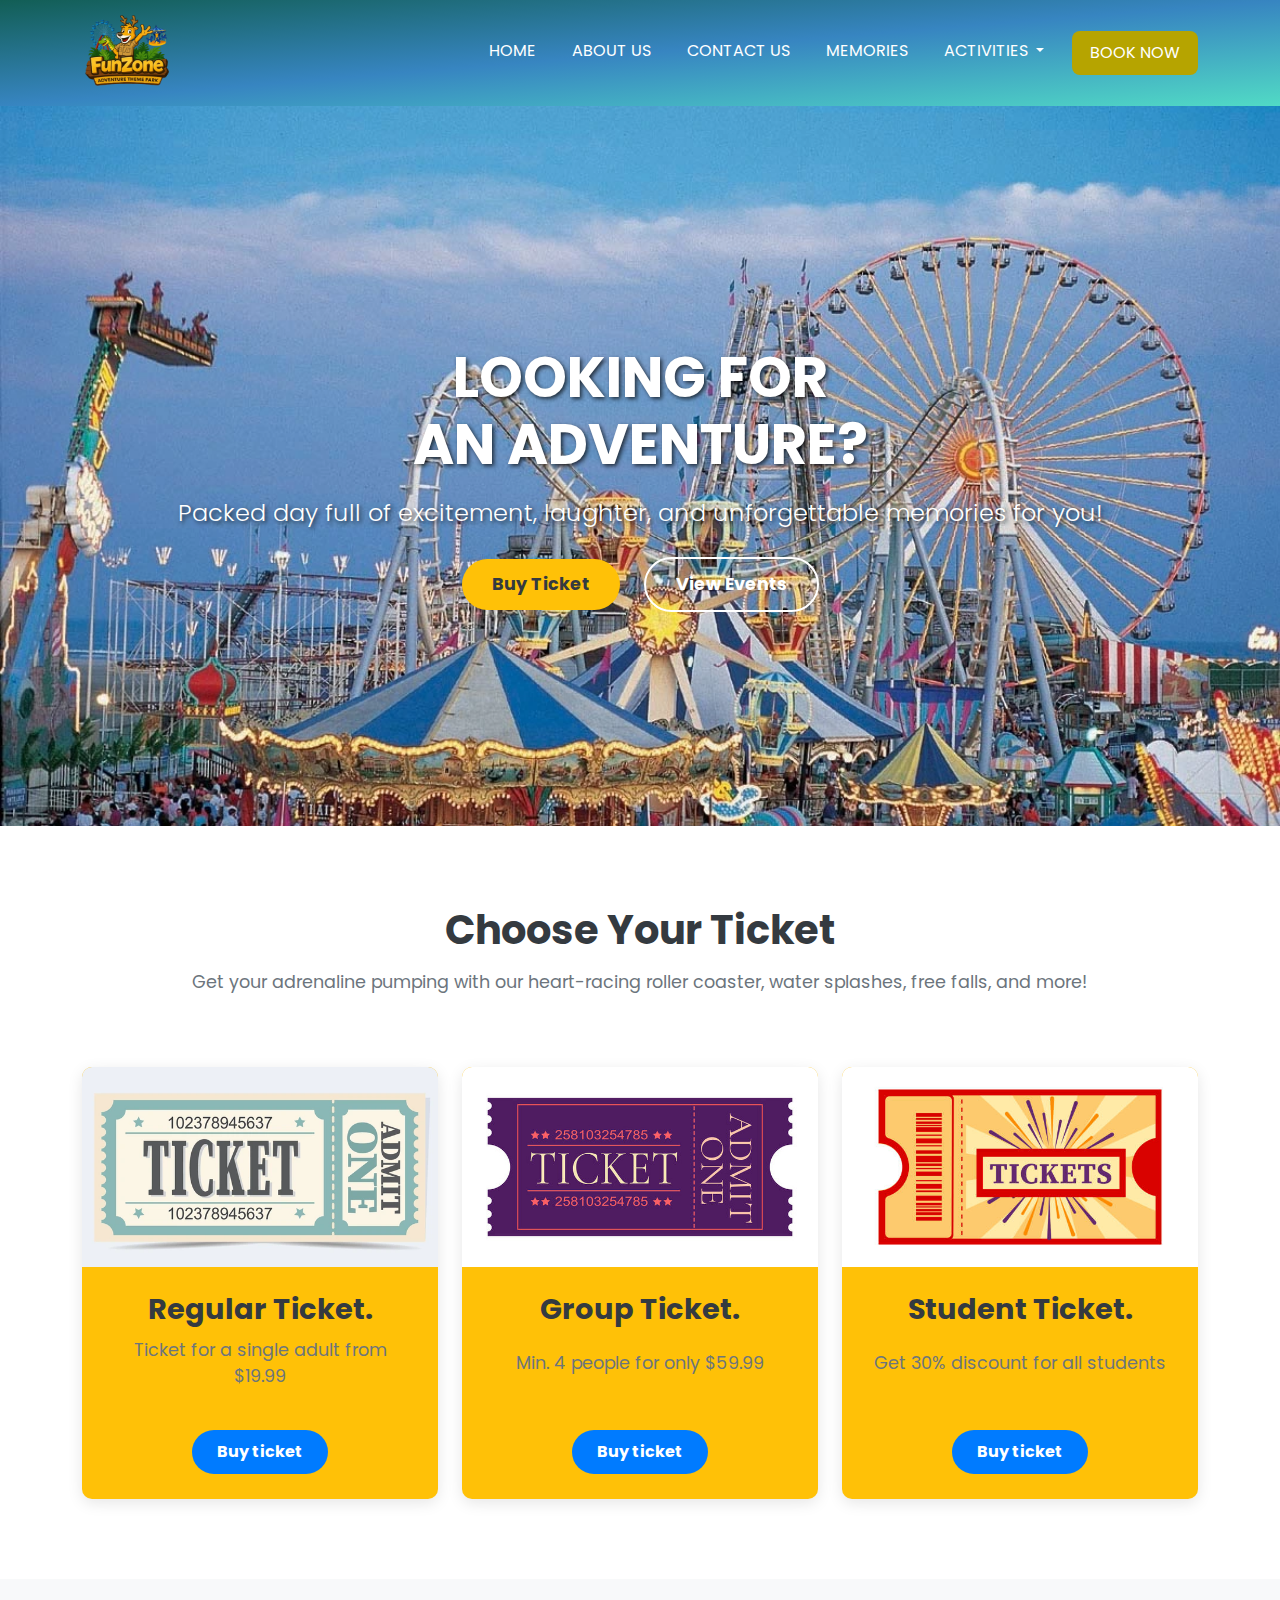
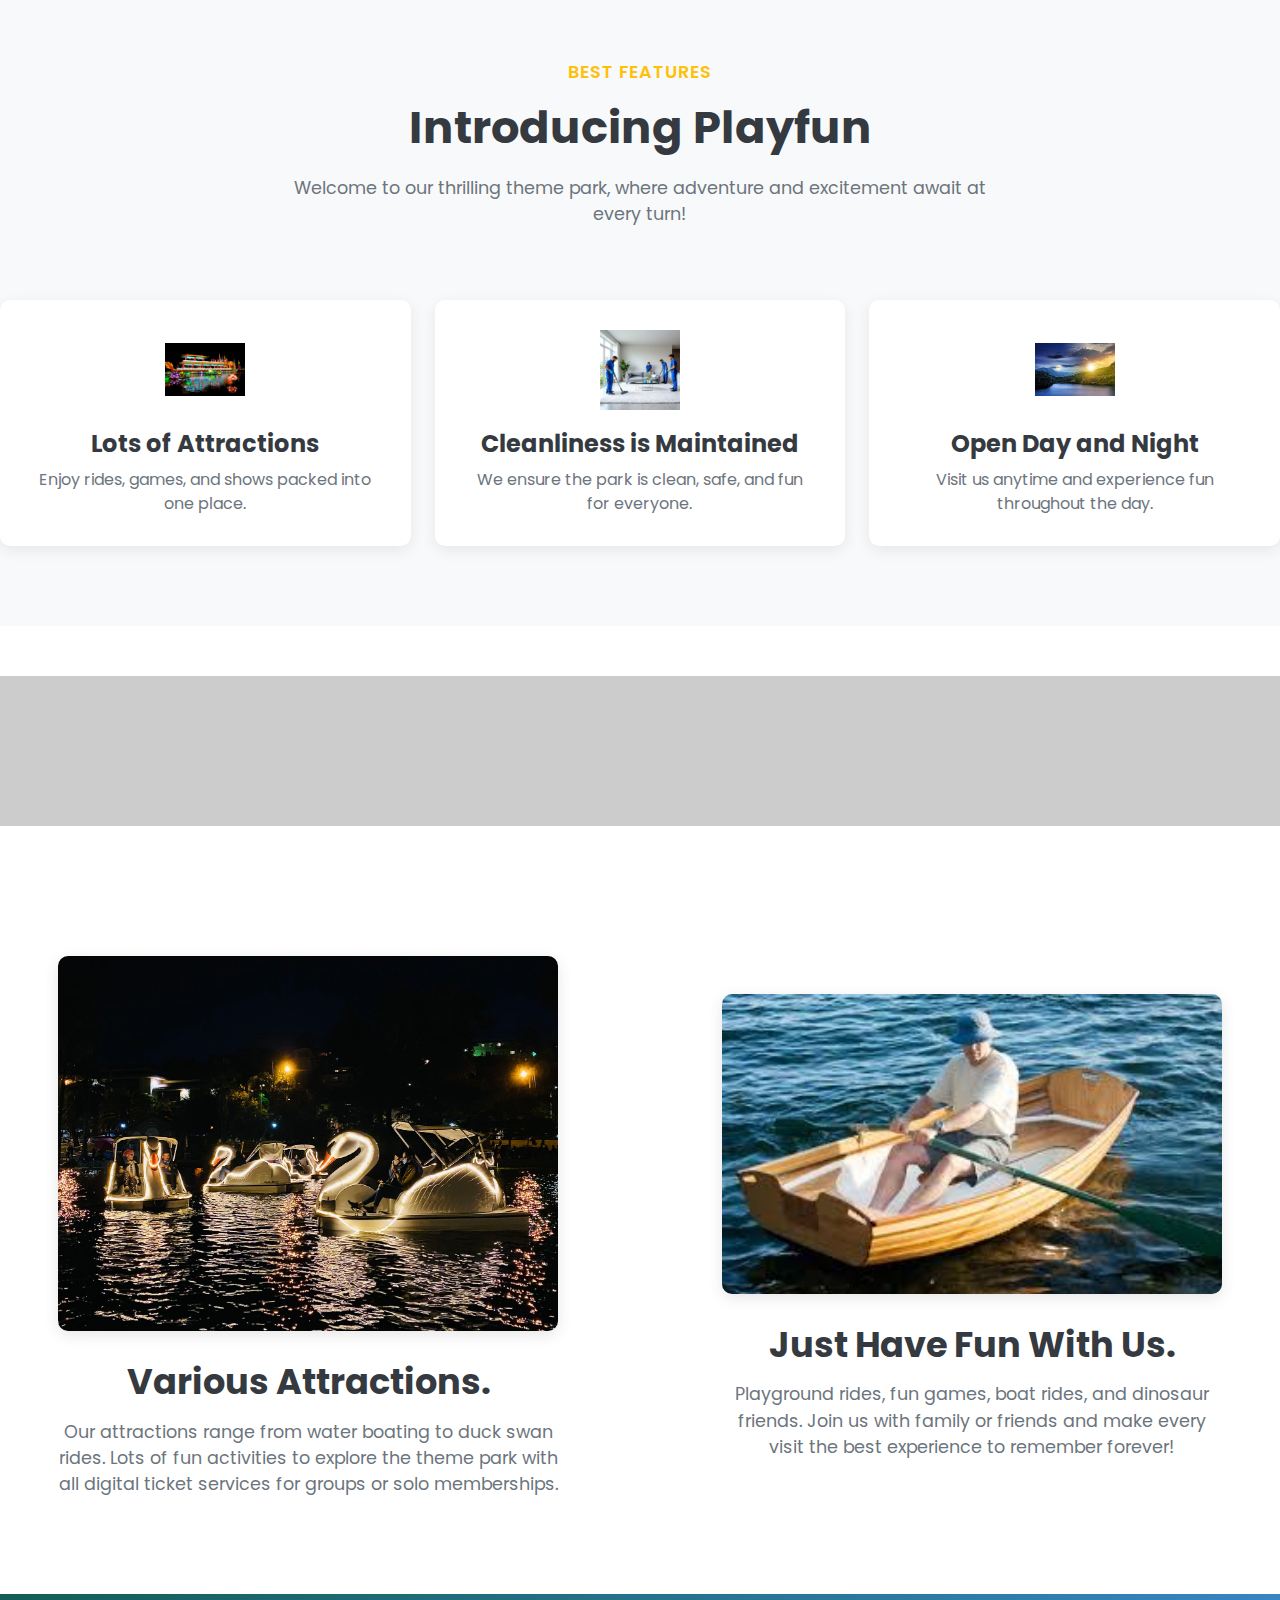
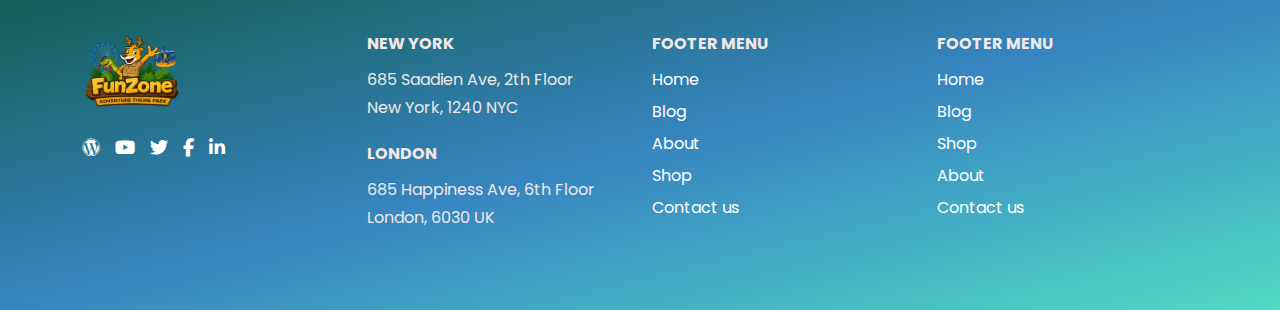
<file: park charcter .html>
<!DOCTYPE html>
<html lang="en">

<head>
  <meta charset="utf-8">
  <meta name="viewport" content="width=device-width, initial-scale=1">
  <title>FunZone</title>
  <link href="https://cdn.jsdelivr.net/npm/bootstrap@5.3.6/dist/css/bootstrap.min.css" rel="stylesheet"
    integrity="sha384-4Q6Gf2aSP4eDXB8Miphtr37CMZZQ5oXLH2yaXMJ2w8e2ZtHTl7GptT4jmndRuHDT" crossorigin="anonymous">
  <link rel="stylesheet" href="style2.css">
  <!-- <link rel="stylesheet" href="style.css"> -->
  <link href="https://cdnjs.cloudflare.com/ajax/libs/font-awesome/6.5.0/css/all.min.css" rel="stylesheet">
  <link rel="shortcut icon" href="images/new logo.png" type="image/x-icon">

</head>

<body>
   <nav class="navbar navbar-expand-lg">
    <div class="container">
      <!-- Logo + Text -->
      <a class="navbar-brand d-flex align-items-center" href="index.html">
        <img class="logo-image" src="images/new logo.png" alt="Logo" />
        <!-- <span>Fun Zone</span> -->
      </a>

      <!-- Toggle Button (Mobile) -->
      <button class="navbar-toggler" type="button" data-bs-toggle="collapse" data-bs-target="#navbarNavDropdown"
        aria-controls="navbarNavDropdown" aria-expanded="false" aria-label="Toggle navigation">
        <span class="navbar-toggler-icon"></span>
      </button>

      <!-- Navigation Links -->
      <div class="collapse navbar-collapse justify-content-end" id="navbarNavDropdown">
        <ul class="navbar-nav nav-links">
          <li class="nav-item"><a class="nav-link" href="index.html">Home</a></li>
          <li class="nav-item"><a class="nav-link" href="about.html">About Us</a></li>
          <li class="nav-item"><a class="nav-link" href="contact.html">Contact Us</a></li>
          <li class="nav-item"><a class="nav-link" href="memories.html">Memories</a></li>
          <li class="nav-item dropdown">
            <a class="nav-link dropdown-toggle" href="#" id="activitiesDropdown" role="button" data-bs-toggle="dropdown"
              aria-expanded="false">
              Activities
            </a>
            <ul class="dropdown-menu dropdown-menu-end" aria-labelledby="activitiesDropdown">
              <li><a class="dropdown-item" href="experience.html">Experience</a></li>
              <li><a class="dropdown-item" href="Leisure & Dining .html">Leisure & Dining</a></li>
              <li><a class="dropdown-item" href="park charcter .html">Parks & Characters</a></li>
              <li><a class="dropdown-item" href="whats up .html">What's Up</a></li>
              <li><a class="dropdown-item" href="park information.html">Park Information</a></li>
              <li><a class="dropdown-item" href="Business Opportunities.html">Business Opportunities</a></li>
            </ul>
          </li>

          <li class="nav-item"><a class="nav-link cta" href="booknow.html">BOOK NOW</a></li>

        </ul>
      </div>
    </div>
  </nav>
  <!-- navbar end -->
  
  </head>
  <body>
    <!-- Hero Section -->
    <div class="hero text-center proper-hero-image">
      <div class="container">
        <h1 class="mt-4">LOOKING FOR<br>AN ADVENTURE?</h1>
        <h2 class="lead mt-3">Packed day full of excitement, laughter, and unforgettable memories for you!</h2>
        <button class="btn btn-custom">Buy Ticket</button>
        <button class="btn btn-outline-dark">View Events</button>
      </div>
    </div>
   
    </head>
    <body>

      <div class="container ticket-section">
        <h1 class="ticket-title">Choose Your Ticket</h1>
        <p>Get your adrenaline pumping with our heart-racing roller coaster, water splashes, free falls, and more!</p>

        <div class="row mt-5 g-4">
          <!-- Regular Ticket -->
          <div class="col-md-4">
            <div class="ticket-card bg-warning">
              <img src="images/ticket 2.webp" alt="Regular Ticket" class="ticket-img">
              <div class="ticket-body">
                <h3 class="ticket-title-card">Regular Ticket.</h3>
                <p class="ticket-description">Ticket for a single adult from $19.99</p>
                <a href="#" class="buy-btn">Buy ticket</a>
              </div>
            </div>
          </div>

          <!-- Group Ticket -->
          <div class="col-md-4">
            <div class="ticket-card bg-warning">
              <img src="images/ticket 123.jpg" alt="Group Ticket" class="ticket-img">
              <div class="ticket-body">
                <h3 class="ticket-title-card">Group Ticket.</h3>
                <p class="ticket-description">Min. 4 people for only $59.99</p>
                <a href="#" class="buy-btn">Buy ticket</a>
              </div>
            </div>
          </div>

          <!-- Student Ticket -->
          <div class="col-md-4">
            <div class="ticket-card bg-warning">
              <img src="images/ticket 098.jpg" alt="Student Ticket" class="ticket-img">
              <div class="ticket-body">
                <h3 class="ticket-title-card">Student Ticket.</h3>
                <p class="ticket-description">Get 30% discount for all students</p>
                <a href="#" class="buy-btn">Buy ticket</a>
              </div>
            </div>
          </div>
        </div>
      </div>
      <!DOCTYPE html>
      <html lang="en">

      <head>
        <meta charset="UTF-8">
        <meta name="viewport" content="width=device-width, initial-scale=1">
        <title>Introducing Playfun</title>
        <link href="https://cdn.jsdelivr.net/npm/bootstrap@5.3.3/dist/css/bootstrap.min.css" rel="stylesheet">
      
      </head>

      <body>

        <!-- Intro Section -->
        <section class="section text-center">
          <p class="text-warning fw-semibold">BEST FEATURES</p>
          <h1 class="highlight-title">Introducing Playfun</h1>
          <p class="mt-3">Welcome to our thrilling theme park, where adventure and excitement await at every turn!</p>

          <div class="row mt-5 g-4">
            <div class="col-md-4">
              <div class="feature-box">
                <img src="images/attractions.jpg" alt="Attractions" class="feature-icon">
                <h5>Lots of Attractions</h5>
                <p>Enjoy rides, games, and shows packed into one place.</p>
              </div>
            </div>
            <div class="col-md-4">
              <div class="feature-box">
                <img src="images/Service Cleaning.jpg" alt="Cleanliness" class="feature-icon">
                <h5>Cleanliness is Maintained</h5>
                <p>We ensure the park is clean, safe, and fun for everyone.</p>
              </div>
            </div>
            <div class="col-md-4">
              <div class="feature-box">
                <img src="images/open day and night.jpg" alt="Open Day and Night" class="feature-icon">
                <h5>Open Day and Night</h5>
                <p>Visit us anytime and experience fun throughout the day.</p>
              </div>
            </div>
          </div>
        </section>

        <!-- Cliff Divider (Optional, Add your own image here if needed) -->
        <div class="cliff-divider"></div>

        <!-- Attractions Section -->
        <section class="lake-section">
          <div class="row g-5 align-items-center">
            <div class="col-md-6 text-center">
              <img src="images/sawan boats.jpg" alt="Swan Boats" class="lake-img">
              <h2 class="attr-title">Various Attractions.</h2>
              <p class="attr-desc">Our attractions range from water boating to duck swan rides. Lots of fun activities
                to explore the theme park with all digital ticket services for groups or solo memberships.</p>
            </div>
            <div class="col-md-6 text-center">
              <img src="images/rowing boats.jpg" alt="Rowing Boat" class="lake-img">
              <h2 class="attr-title">Just Have Fun With Us.</h2>
              <p class="attr-desc">Playground rides, fun games, boat rides, and dinosaur friends. Join us with family or
                friends and make every visit the best experience to remember forever!</p>
            </div>
          </div>
        </section>

      </body>
      </html>

      <!-- Footer -->
      <footer class="footer">
        <div class="container">
          <div class="row text-start">

            <!-- Column 1: Logo + Icons -->
            <div class="col-md-3 col-12 mb-4">

              <img class="footer-logo-second" src="images/new logo.png" alt="logo">
              <div class="footer-icons">
                <a href="#"><i class="fab fa-wordpress"></i></a>
                <a href="#"><i class="fab fa-youtube"></i></a>
                <a href="#"><i class="fab fa-twitter"></i></a>
                <a href="#"><i class="fab fa-facebook-f"></i></a>
                <a href="#"><i class="fab fa-linkedin-in"></i></a>
              </div>
            </div>

            <!-- Column 2: New York & London Addresses -->
            <div class="col-md-3 col-12 mb-4">
              <h6>NEW YORK</h6>
              <p class="mb-1">685 Saadien Ave, 2th Floor</p>
              <p>New York, 1240 NYC</p>
              <h6 class="mt-4">LONDON</h6>
              <p class="mb-1">685 Happiness Ave, 6th Floor</p>
              <p>London, 6030 UK</p>
            </div>

            <!-- Column 3: Footer Menu -->
            <div class="col-md-3 col-12 mb-4">
              <h6>FOOTER MENU</h6>
              <a href="#">Home</a>
              <a href="#">Blog</a>
              <a href="#">About</a>
              <a href="#">Shop</a>
              <a href="#">Contact us</a>
            </div>

            <!-- Column 4: Footer Menu -->
            <div class="col-md-3 col-12 mb-4">
              <h6>FOOTER MENU</h6>
              <a href="#">Home</a>
              <a href="#">Blog</a>
              <a href="#">Shop</a>
              <a href="#">About</a>
              <a href="#">Contact us</a>
            </div>
          </div>
        </div>
      </footer>
      <script src="https://cdn.jsdelivr.net/npm/bootstrap@5.3.6/dist/js/bootstrap.bundle.min.js"
        integrity="sha384-j1CDi7MgGQ12Z7Qab0qlWQ/Qqz24Gc6BM0thvEMVjHnfYGF0rmFCozFSxQBxwHKO"
        crossorigin="anonymous"></script>
    </body>
    <style>
</file>
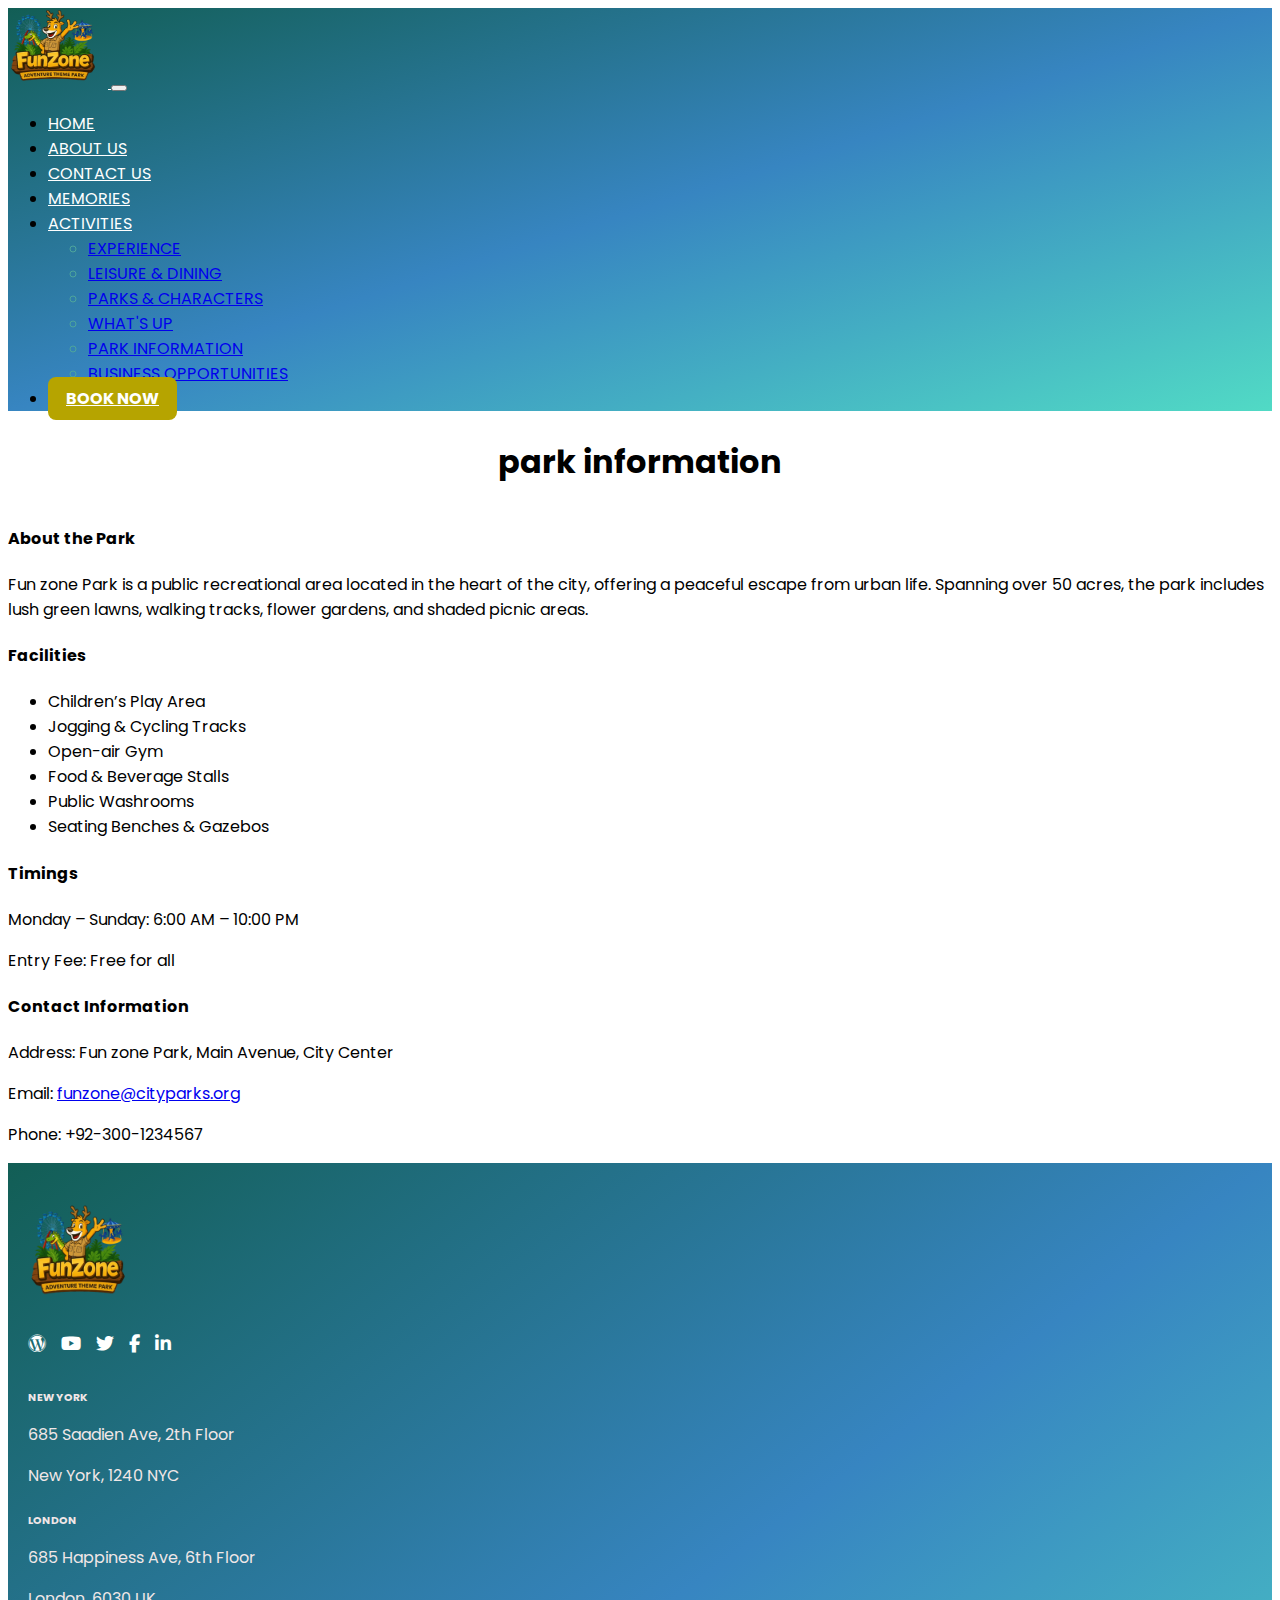
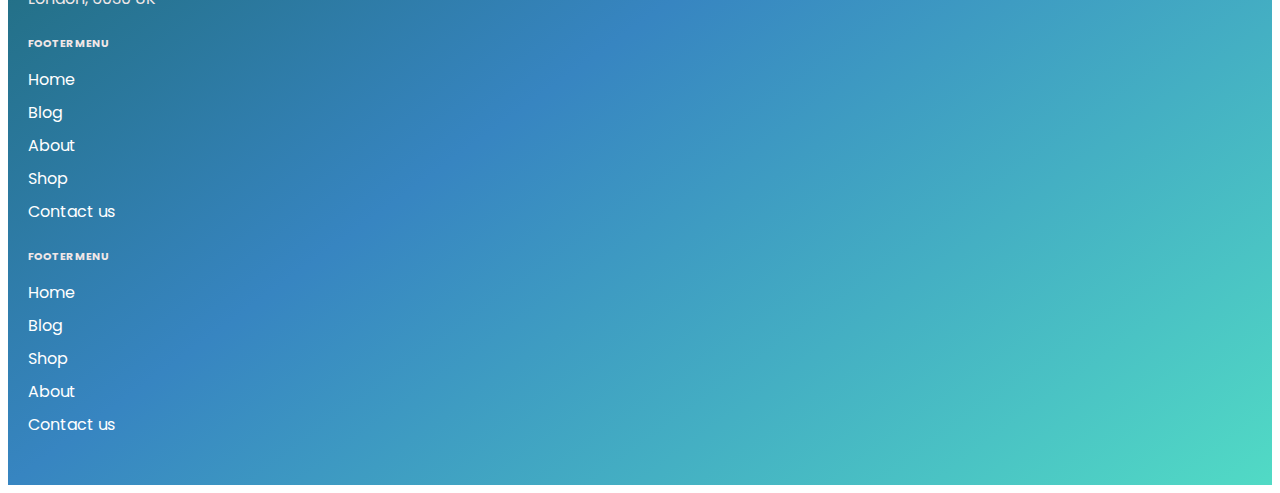
<file: park information.html>
<!DOCTYPE html>
<html lang="en">
<head>
  <meta charset="utf-8">
  <meta name="viewport" content="width=device-width, initial-scale=1">
  <title>FunZone</title>
  <link href="https://cdn.jsdelivr.net/npm/bootstrap@5.3.6/dist/css/bootstrap.min.css" rel="stylesheet"
    integrity="sha384-4Q6Gf2aSP4eDXB8Miphtr37CMZZQ5oXLH2yaXMJ2w8e2ZtHTl7GptT4jmndRuHDT" crossorigin="anonymous">
  <link rel="stylesheet" href="style2.css">
  <link href="https://cdnjs.cloudflare.com/ajax/libs/font-awesome/6.5.0/css/all.min.css" rel="stylesheet">
  <link rel="shortcut icon" href="images/new logo.png" type="image/x-icon">

</head>

<body>
    <nav class="navbar navbar-expand-lg">
    <div class="container">
      <!-- Logo + Text -->
      <a class="navbar-brand d-flex align-items-center" href="index.html">
        <img class="logo-image" src="images/new logo.png" alt="Logo" />
        <!-- <span>Fun Zone</span> -->
      </a>

      <!-- Toggle Button (Mobile) -->
      <button class="navbar-toggler" type="button" data-bs-toggle="collapse" data-bs-target="#navbarNavDropdown"
        aria-controls="navbarNavDropdown" aria-expanded="false" aria-label="Toggle navigation">
        <span class="navbar-toggler-icon"></span>
      </button>

      <!-- Navigation Links -->
      <div class="collapse navbar-collapse justify-content-end" id="navbarNavDropdown">
        <ul class="navbar-nav nav-links">
          <li class="nav-item"><a class="nav-link" href="index.html">Home</a></li>
          <li class="nav-item"><a class="nav-link" href="about.html">About Us</a></li>
          <li class="nav-item"><a class="nav-link" href="contact.html">Contact Us</a></li>
          <li class="nav-item"><a class="nav-link" href="memories.html">Memories</a></li>
          <li class="nav-item dropdown">
            <a class="nav-link dropdown-toggle" href="#" id="activitiesDropdown" role="button" data-bs-toggle="dropdown"
              aria-expanded="false">
              Activities
            </a>
            <ul class="dropdown-menu dropdown-menu-end" aria-labelledby="activitiesDropdown">
              <li><a class="dropdown-item" href="experience.html">Experience</a></li>
              <li><a class="dropdown-item" href="Leisure & Dining .html">Leisure & Dining</a></li>
              <li><a class="dropdown-item" href="park charcter .html">Parks & Characters</a></li>
              <li><a class="dropdown-item" href="whats up .html">What's Up</a></li>
              <li><a class="dropdown-item" href="park information.html">Park Information</a></li>
              <li><a class="dropdown-item" href="Business Opportunities.html">Business Opportunities</a></li>
            </ul>
          </li>

          <li class="nav-item"><a class="nav-link cta" href="booknow.html">BOOK NOW</a></li>

        </ul>
      </div>
    </div>
  </nav>
  <!-- navbar end -->
 
</head>
<body>

  <section class="park-info-section">
    <div class="container">
      <h2 class="section-title">Park Information</h2>
      <div class="row justify-content-center">
        <div class="col-lg-8">
          <div class="info-box">

            <div class="mb-4">
              <h4 class="info-title">About the Park</h4>
              <p class="info-text">Fun zone Park is a public recreational area located in the heart of the city, offering a peaceful escape from urban life. Spanning over 50 acres, the park includes lush green lawns, walking tracks, flower gardens, and shaded picnic areas.</p>
            </div>

            <div class="mb-4">
              <h4 class="info-title">Facilities</h4>
              <ul class="info-text">
                <li>Children’s Play Area</li>
                <li>Jogging & Cycling Tracks</li>
                <li>Open-air Gym</li>
                <li>Food & Beverage Stalls</li>
                <li>Public Washrooms</li>
                <li>Seating Benches & Gazebos</li>
              </ul>
            </div>

            <div class="mb-4">
              <h4 class="info-title">Timings</h4>
              <p class="info-text"><span class="highlight">Monday – Sunday:</span> 6:00 AM – 10:00 PM</p>
              <p class="info-text"><span class="highlight">Entry Fee:</span> Free for all</p>
            </div>

            <div>
              <h4 class="info-title">Contact Information</h4>
              <p class="info-text"><span class="highlight">Address:</span> Fun zone Park, Main Avenue, City Center</p>
              <p class="info-text">
                <span class="highlight">Email:</span> <a href="mailto:greenvalley@cityparks.org">funzone@cityparks.org</a>
              </p>
              <p class="info-text"><span class="highlight">Phone:</span> +92-300-1234567</p>
            </div>

          </div>
        </div>
      </div>
    </div>
  </section>


  <!-- Footer -->
  <footer class="footer">
    <div class="container">
      <div class="row text-start">

        <!-- Column 1: Logo + Icons -->
        <div class="col-md-3 col-12 mb-4">

          <img class="footer-logo-second" src="images/new logo.png" alt="logo">
          <div class="footer-icons">
            <a href="#"><i class="fab fa-wordpress"></i></a>
            <a href="#"><i class="fab fa-youtube"></i></a>
            <a href="#"><i class="fab fa-twitter"></i></a>
            <a href="#"><i class="fab fa-facebook-f"></i></a>
            <a href="#"><i class="fab fa-linkedin-in"></i></a>
          </div>
        </div>

        <!-- Column 2: New York & London Addresses -->
        <div class="col-md-3 col-12 mb-4">
          <h6>NEW YORK</h6>
          <p class="mb-1">685 Saadien Ave, 2th Floor</p>
          <p>New York, 1240 NYC</p>
          <h6 class="mt-4">LONDON</h6>
          <p class="mb-1">685 Happiness Ave, 6th Floor</p>
          <p>London, 6030 UK</p>
        </div>

        <!-- Column 3: Footer Menu -->
        <div class="col-md-3 col-12 mb-4">
          <h6>FOOTER MENU</h6>
          <a href="#">Home</a>
          <a href="#">Blog</a>
          <a href="#">About</a>
          <a href="#">Shop</a>
          <a href="#">Contact us</a>
        </div>

        <!-- Column 4: Footer Menu -->
        <div class="col-md-3 col-12 mb-4">
          <h6>FOOTER MENU</h6>
          <a href="#">Home</a>
          <a href="#">Blog</a>
          <a href="#">Shop</a>
          <a href="#">About</a>
          <a href="#">Contact us</a>
        </div>
      </div>
    </div>
  </footer>
  <script src="https://cdn.jsdelivr.net/npm/bootstrap@5.3.6/dist/js/bootstrap.bundle.min.js"
    integrity="sha384-j1CDi7MgGQ12Z7Qab0qlWQ/Qqz24Gc6BM0thvEMVjHnfYGF0rmFCozFSxQBxwHKO"
    crossorigin="anonymous"></script>
</body>
<style>
</file>
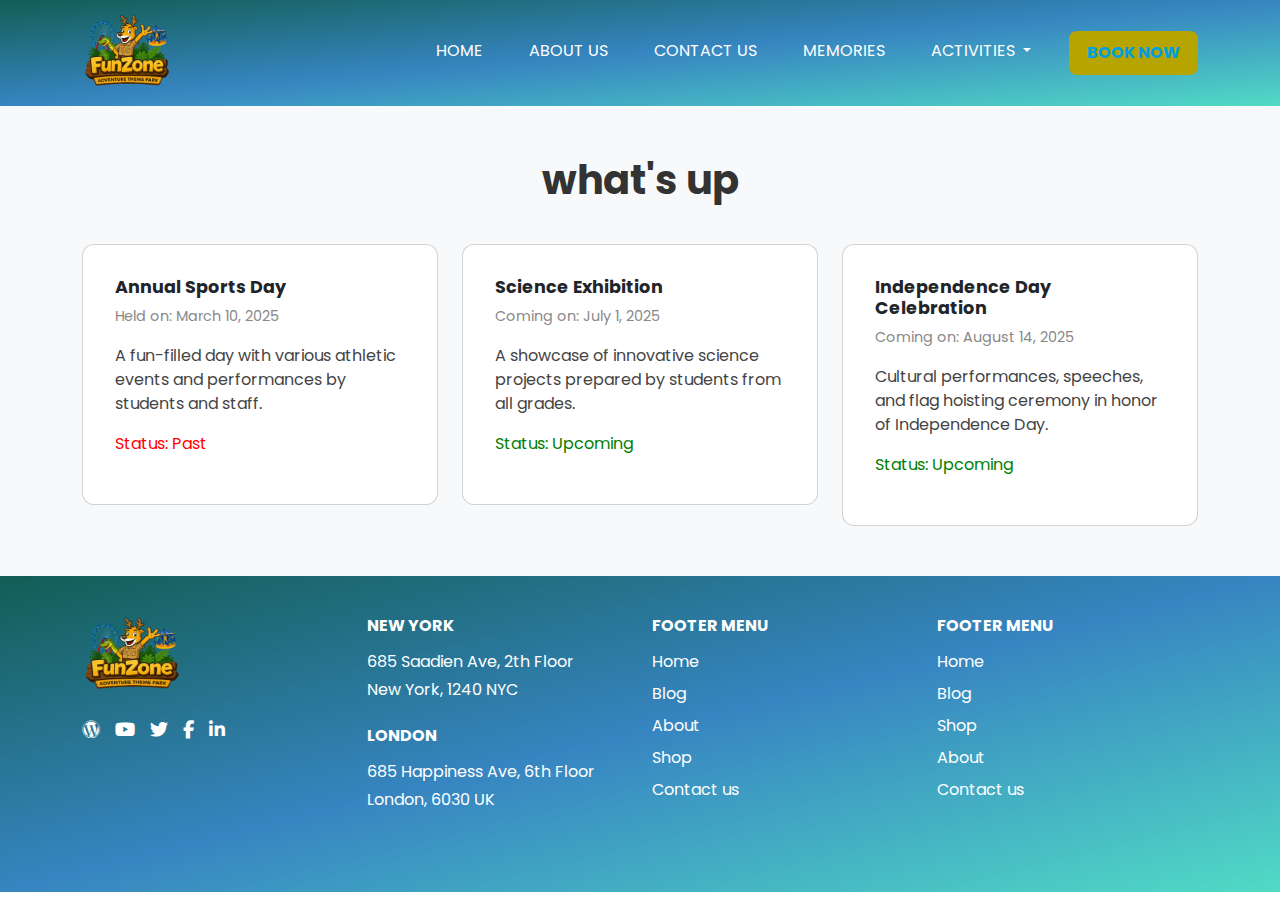
<file: whats up .html>
<!DOCTYPE html>
<html lang="en">
<head>
  <meta charset="utf-8">
  <meta name="viewport" content="width=device-width, initial-scale=1">
  <title>FunZone</title>
  <link href="https://cdn.jsdelivr.net/npm/bootstrap@5.3.6/dist/css/bootstrap.min.css" rel="stylesheet"
    integrity="sha384-4Q6Gf2aSP4eDXB8Miphtr37CMZZQ5oXLH2yaXMJ2w8e2ZtHTl7GptT4jmndRuHDT" crossorigin="anonymous">
  <link rel="stylesheet" href="style2.css">
  <link href="https://cdnjs.cloudflare.com/ajax/libs/font-awesome/6.5.0/css/all.min.css" rel="stylesheet">
  <link rel="shortcut icon" href="image/new logo.png" type="image/x-icon">

</head>

<body>
   <nav class="navbar navbar-expand-lg">
    <div class="container">
      <!-- Logo + Text -->
      <a class="navbar-brand d-flex align-items-center" href="index.html">
        <img class="logo-image" src="images/new logo.png" alt="Logo" />
        <!-- <span>Fun Zone</span> -->
      </a>

      <!-- Toggle Button (Mobile) -->
      <button class="navbar-toggler" type="button" data-bs-toggle="collapse" data-bs-target="#navbarNavDropdown"
        aria-controls="navbarNavDropdown" aria-expanded="false" aria-label="Toggle navigation">
        <span class="navbar-toggler-icon"></span>
      </button>

      <!-- Navigation Links -->
      <div class="collapse navbar-collapse justify-content-end" id="navbarNavDropdown">
        <ul class="navbar-nav nav-links">
          <li class="nav-item"><a class="nav-link" href="index.html">Home</a></li>
          <li class="nav-item"><a class="nav-link" href="about.html">About Us</a></li>
          <li class="nav-item"><a class="nav-link" href="contact.html">Contact Us</a></li>
          <li class="nav-item"><a class="nav-link" href="memories.html">Memories</a></li>
          <li class="nav-item dropdown">
            <a class="nav-link dropdown-toggle" href="#" id="activitiesDropdown" role="button" data-bs-toggle="dropdown"
              aria-expanded="false">
              Activities
            </a>
            <ul class="dropdown-menu dropdown-menu-end" aria-labelledby="activitiesDropdown">
              <li><a class="dropdown-item" href="experience.html">Experience</a></li>
              <li><a class="dropdown-item" href="Leisure & Dining .html">Leisure & Dining</a></li>
              <li><a class="dropdown-item" href="park charcter .html">Parks & Characters</a></li>
              <li><a class="dropdown-item" href="whats up .html">What's Up</a></li>
              <li><a class="dropdown-item" href="park information.html">Park Information</a></li>
              <li><a class="dropdown-item" href="Business Opportunities.html">Business Opportunities</a></li>
            </ul>
          </li>

          <li class="nav-item"><a class="nav-link cta" href="booknow.html">BOOK NOW</a></li>

        </ul>
      </div>
    </div>
  </nav>
  <!-- navbar end -->
   
   <!DOCTYPE html>
<html lang="en">
<head>
  <meta charset="UTF-8" />
  <meta name="viewport" content="width=device-width, initial-scale=1.0" />
  <title>WHATS UP Section</title>
  <link href="https://cdn.jsdelivr.net/npm/bootstrap@5.3.3/dist/css/bootstrap.min.css" rel="stylesheet">
  <style>
    .whats-up-section {
      padding: 50px 0;
      background-color: #f8f9fa;
    }

    .section-title {
      text-align: center;
      margin-bottom: 40px;
      font-size: 2.5rem;
      font-weight: bold;
      color: #333;
    }

    .event-card {
      border-radius: 12px;
      transition: transform 0.3s;
    }

    .event-card:hover {
      transform: translateY(-5px);
      box-shadow: 0 8px 20px rgba(0, 0, 0, 0.1);
    }

    .event-date {
      font-size: 0.9rem;
      color: #888;
    }

    .event-status.past {
      color: red;
    }

    .event-status.upcoming {
      color: green;
    }
  </style>
</head>
<body>

  <section class="whats-up-section">
    <div class="container">
      <h2 class="section-title">WHAT'S UP</h2>
      <div class="row g-4">

        <!-- Past Event -->
        <div class="col-md-6 col-lg-4">
          <div class="card event-card p-3">
            <div class="card-body">
              <h5 class="card-title">Annual Sports Day</h5>
              <p class="event-date">Held on: March 10, 2025</p>
              <p class="card-text">A fun-filled day with various athletic events and performances by students and staff.</p>
              <p class="event-status past">Status: Past</p>
            </div>
          </div>
        </div>

        <!-- Upcoming Event -->
        <div class="col-md-6 col-lg-4">
          <div class="card event-card p-3">
            <div class="card-body">
              <h5 class="card-title">Science Exhibition</h5>
              <p class="event-date">Coming on: July 1, 2025</p>
              <p class="card-text">A showcase of innovative science projects prepared by students from all grades.</p>
              <p class="event-status upcoming">Status: Upcoming</p>
            </div>
          </div>
        </div>

        <!-- Upcoming Event -->
        <div class="col-md-6 col-lg-4">
          <div class="card event-card p-3">
            <div class="card-body">
              <h5 class="card-title">Independence Day Celebration</h5>
              <p class="event-date">Coming on: August 14, 2025</p>
              <p class="card-text">Cultural performances, speeches, and flag hoisting ceremony in honor of Independence Day.</p>
              <p class="event-status upcoming">Status: Upcoming</p>
            </div>
          </div>
        </div>

      </div>
    </div>
  </section>
  <!-- Footer -->
  <footer class="footer">
    <div class="container">
      <div class="row text-start">

        <!-- Column 1: Logo + Icons -->
        <div class="col-md-3 col-12 mb-4">

          <img class="footer-logo-second" src="images/new logo.png" alt="logo">
          <div class="footer-icons">
            <a href="#"><i class="fab fa-wordpress"></i></a>
            <a href="#"><i class="fab fa-youtube"></i></a>
            <a href="#"><i class="fab fa-twitter"></i></a>
            <a href="#"><i class="fab fa-facebook-f"></i></a>
            <a href="#"><i class="fab fa-linkedin-in"></i></a>
          </div>
        </div>

        <!-- Column 2: New York & London Addresses -->
        <div class="col-md-3 col-12 mb-4">
          <h6>NEW YORK</h6>
          <p class="mb-1">685 Saadien Ave, 2th Floor</p>
          <p>New York, 1240 NYC</p>
          <h6 class="mt-4">LONDON</h6>
          <p class="mb-1">685 Happiness Ave, 6th Floor</p>
          <p>London, 6030 UK</p>
        </div>

        <!-- Column 3: Footer Menu -->
        <div class="col-md-3 col-12 mb-4">
          <h6>FOOTER MENU</h6>
          <a href="#">Home</a>
          <a href="#">Blog</a>
          <a href="#">About</a>
          <a href="#">Shop</a>
          <a href="#">Contact us</a>
        </div>

        <!-- Column 4: Footer Menu -->
        <div class="col-md-3 col-12 mb-4">
          <h6>FOOTER MENU</h6>
          <a href="#">Home</a>
          <a href="#">Blog</a>
          <a href="#">Shop</a>
          <a href="#">About</a>
          <a href="#">Contact us</a>
        </div>
      </div>
    </div>
  </footer>
  <script src="https://cdn.jsdelivr.net/npm/bootstrap@5.3.6/dist/js/bootstrap.bundle.min.js"
    integrity="sha384-j1CDi7MgGQ12Z7Qab0qlWQ/Qqz24Gc6BM0thvEMVjHnfYGF0rmFCozFSxQBxwHKO"
    crossorigin="anonymous"></script>
</body>
<style>
    @import url('https://fonts.googleapis.com/css2?family=Poppins:ital,wght@0,100;0,200;0,300;0,400;0,500;0,600;0,700;0,800;0,900;1,100;1,200;1,300;1,400;1,500;1,600;1,700;1,800;1,900&display=swap');
*{
    font-family: "Poppins", sans-serif;

}
    
    .navbar {
      /* background-color: rgb(78, 165, 155); */

      background: linear-gradient(to bottom right,
          rgb(18, 94, 85),
          /* lighter shade */
          rgb(55, 133, 193),
          /* base color */
          rgb(81, 218, 197)
          /* darker shade */
        );

    }

    .logo-image{
      width: 90px !important;
      height: 80px !important;
    }

    .navbar-brand img {
      width: 35px;
      height: 35px;
      margin-right: 10px;
    }

    .navbar-brand span {
      font-weight: bold;
      font-size: 1.2rem;
      color: white;
    }

    .nav-link,
    .dropdown-toggle {
      color: white !important;
      position: relative;
    }

    .nav-link:hover {
      text-decoration: underline;
    }

    .nav-links{
      text-transform: uppercase;
      gap: 30px;
    }

    .cta{
      background-color: white;
      color: #00a0df !important;
      font-weight: bold;
      padding: 10px 18px !important;
      border-radius: 8px;
    }

    .dropdown-item:hover {
      background-color: rgb(78, 165, 155);
      color: rgb(0, 0, 0);
    }

    .dropdown-menu {
      color: rgb(78, 165, 155);
    }

    /* contact css    */
    /* .contact {
      text-decoration: underline;
      margin-top: 30px;
      margin-bottom: 20px;
      color: rgb(78, 165, 155);
    }

    .text {
      width: 600px;
      height: 40px;
    }

    .button {
      background-color: rgb(78, 165, 155);
      color: white;
      border: none;
      width: 90px;
      border-radius: 20px;
      margin-bottom: 70px;
    }

    .message {
      height: 90px;
      width: 600px;

    } */

    .footer {
      /* background-color: rgb(78, 165, 155); */
      background: linear-gradient(to bottom right,
          rgb(18, 94, 85),
          /* lighter shade */
          rgb(55, 133, 193),
          /* base color */
          rgb(81, 218, 197)
          /* darker shade */
        );
      color: white;
      padding: 40px 20px;
    }

    .footer-logo {
      display: flex;
      align-items: center;
      margin-bottom: 20px;
    }

    .footer-logo img {
      width: 35px;
      height: 35px;
      margin-right: 10px;
    }

    .footer-icons {
      display: flex;
    }

    .footer-icons a {
      color: white;
      font-size: 18px;
      margin-right: 15px;
      transition: 0.3s;
    }

    .footer-icons a:hover {
      color: #ccc;
    }

    .footer h6 {
      font-weight: bold;
      margin-bottom: 15px;
    }

    .footer a {
      display: block;
      color: white;
      text-decoration: none;
      margin-bottom: 8px;
    }

    .footer a:hover {
      text-decoration: underline;
    }

/* contact form container */
form {
  background-color: #f8f9fa;
  padding: 40px 0;
  height: 600px;
}

/* Main container */
.contact-container {
  display: flex;
  flex-wrap: wrap;
  width: 90%;
  max-width: 1200px;
  margin: auto;
  box-shadow: 0px 0px 30px 1px rgba(0, 0, 0, 0.15);
  overflow: hidden;
  border-radius: 10px;
}

/* Left Section */
.left-section {
  background-color: #ffffff;
  width: 35%;
  padding: 40px;
  box-sizing: border-box;
  min-width: 300px;
}

.contact-title {
  font-weight: bold;
  font-size: 32px;
}

.contact-title span {
  color: #00a0df;
}

.info-block {
  display: flex;
  align-items: center;
  margin-bottom: 30px;
}

.info-icon {
  font-size: 32px;
  margin-right: 15px;
  color: #00a0df;
}

.info-text h6 {
  margin: 0;
  padding: 5px;
  background: linear-gradient(to bottom right,
    rgb(18, 94, 85),
    rgb(55, 133, 193),
    rgb(81, 218, 197)
  );
  color: white;
  font-size: 16px;
}

.info-text p {
  margin: 0;
  font-weight: 500;
  font-size: 14px;
}

/* Right Section */
.right-section {
  width: 65%;
  padding: 40px;
  display: flex;
  justify-content: center;
  align-items: center;
  background: linear-gradient(to bottom right,
    rgb(18, 94, 85),
    rgb(55, 133, 193),
    rgb(81, 218, 197)
  );
  box-sizing: border-box;
}

.contact-form {
  width: 100%;
  max-width: 700px;
}

.form-control,
.form-select {
  margin-bottom: 20px;
  border: none;
  height: 55px;
  width: 100%;
  padding: 0 15px;
  font-size: 16px;
  border-radius: 5px;
}

.btn-custom {
  background-color: #66b4db;
  color: #fff;
  padding: 12px 30px;
  border: none;
  border-radius: 5px;
  font-weight: 600;
  transition: background-color 0.3s ease;
}

.btn-custom:hover {
  background-color: #5195ba;
}

/* Responsive Styles */
@media (max-width: 992px) {
  .left-section,
  .right-section {
    width: 100%;
  }

  .left-section {
    padding: 30px;
  }

  .right-section {
    padding: 30px 20px;
  }

  form{
    height: auto;
  }
}

@media (max-width: 576px) {
  .contact-title {
    font-size: 24px;
  }

  .info-icon {
    font-size: 24px;
  }

  .form-control,
  .form-select {
    height: 50px;
    font-size: 14px;
  }

  .btn-custom {
    width: 100%;
    padding: 12px;
  }
}

/* Outer Wrapper */
.contact-us {
  display: flex;
  justify-content: center;
  align-items: center;
  padding: 30px 15px;
  box-sizing: border-box;
}

.hero-section {
  width: 100%;
  height: 600px;
  background-image: url(/images/contact-hero.jpg);
  background-repeat: no-repeat;
  background-size: cover;
  background-position: center;
  display: flex;
  justify-content: center;
  align-items: center;
  padding: 0 20px;
}

.glass-header {
  width: 100%;
  max-width: 800px;
  padding: 40px 20px;
  text-align: center;
  border-radius: 20px;
  background: rgba(30, 154, 179, 0.1);
  backdrop-filter: blur(10px);
  -webkit-backdrop-filter: blur(10px);
  border: 1px solid rgba(255, 255, 255, 0.3);
  box-shadow: 0 8px 32px 0 rgba(31, 38, 135, 0.2);
  color: white;
}

.glass-header h1 {
  font-size: 48px;
  margin-bottom: 10px;
  letter-spacing: 1px;
  font-weight: bolder;
  color: #00a0df;
  font-style: italic;
}

.glass-header h3 {
  font-size: 20px;
  font-weight: 400;
  color: rgba(255, 255, 255, 0.8);
}

/* ----------- Responsive Styling ----------- */

@media (max-width: 768px) {
  .hero-section {
    height: 450px;
    padding: 0 15px;
  }

  .glass-header {
    padding: 30px 15px;
  }

  .glass-header h1 {
    font-size: 36px;
  }

  .glass-header h3 {
    font-size: 16px;
  }
}

@media (max-width: 480px) {
  .hero-section {
    height: 400px;
  }

  .glass-header h1 {
    font-size: 28px;
  }

  .glass-header h3 {
    font-size: 14px;
  }
}
.footer-logo-second{
  width: 100px;
  height: 100px;
  padding-bottom: 20px;
}
</style>
</html>
</file>
<file: style.css>
@import url('https://fonts.googleapis.com/css2?family=Poppins:ital,wght@0,100;0,200;0,300;0,400;0,500;0,600;0,700;0,800;0,900;1,100;1,200;1,300;1,400;1,500;1,600;1,700;1,800;1,900&display=swap');

    * {
      font-family: "Poppins", sans-serif;

    }

    .navbar {
      /* background-color: rgb(78, 165, 155); */

      background: linear-gradient(to bottom right,
          rgb(18, 94, 85),
          /* lighter shade */
          rgb(55, 133, 193),
          /* base color */
          rgb(81, 218, 197)
          /* darker shade */
        );

    }

    .logo-image {
      width: 90px !important;
      height: 80px !important;
    }

    .navbar-brand img {
      width: 35px;
      height: 35px;
      margin-right: 10px;
    }

    .navbar-brand span {
      font-weight: bold;
      font-size: 1.2rem;
      color: white;
    }

    .nav-link,
    .dropdown-toggle {
      color: white !important;
      position: relative;
    }

    .nav-link:hover {
      text-decoration: underline;
    }

    .nav-links {
      text-transform: uppercase;
      gap: 30px;
    }

    .cta {
      background-color: white;
      color: #00a0df !important;
      font-weight: bold;
      padding: 10px 18px !important;
      border-radius: 8px;
    }

    .dropdown-item:hover {
      background: linear-gradient(to bottom right,
          rgb(18, 94, 85),
          rgb(55, 133, 193),
          rgb(81, 218, 197));
      color: rgb(0, 0, 0);
    }

    .dropdown-menu {
      color: rgb(78, 165, 155);
    }



    .footer {
      /* background-color: rgb(78, 165, 155); */
      background: linear-gradient(to bottom right,
          rgb(18, 94, 85),
          /* lighter shade */
          rgb(55, 133, 193),
          /* base color */
          rgb(81, 218, 197)
          /* darker shade */
        );
      color: white;
      padding: 40px 20px;
    }

    .footer-logo {
      display: flex;
      align-items: center;
      margin-bottom: 20px;
    }

    .footer-logo img {
      width: 35px;
      height: 35px;
      margin-right: 10px;
    }

    .footer-icons {
      display: flex;
    }

    .footer-icons a {
      color: white;
      font-size: 18px;
      margin-right: 15px;
      transition: 0.3s;
    }

    .footer-icons a:hover {
      color: #ccc;
    }

    .footer h6 {
      font-weight: bold;
      margin-bottom: 15px;
    }

    .footer a {
      display: block;
      color: white;
      text-decoration: none;
      margin-bottom: 8px;
    }

    .footer a:hover {
      text-decoration: underline;
    }

    /* contact css start */
    /* contact form container */
    form {
      background-color: #f8f9fa;
      padding: 40px 0;
      height: 600px;
    }

    /* Main container */
    .contact-container {
      display: flex;
      flex-wrap: wrap;
      width: 90%;
      max-width: 1200px;
      margin: auto;
      box-shadow: 0px 0px 30px 1px rgba(0, 0, 0, 0.15);
      overflow: hidden;
      border-radius: 10px;
    }

    /* Left Section */
    .left-section {
      background-color: #ffffff;
      width: 35%;
      padding: 40px;
      box-sizing: border-box;
      min-width: 300px;
    }

    .contact-title {
      font-weight: bold;
      font-size: 32px;
    }

    .contact-title span {
      color: #00a0df;
    }

    .info-block {
      display: flex;
      align-items: center;
      margin-bottom: 30px;
    }

    .info-icon {
      font-size: 32px;
      margin-right: 15px;
      color: #00a0df;
    }

    .info-text h6 {
      margin: 0;
      padding: 5px;
      background: linear-gradient(to bottom right,
          rgb(18, 94, 85),
          rgb(55, 133, 193),
          rgb(81, 218, 197));
      color: white;
      font-size: 16px;
    }

    .info-text p {
      margin: 0;
      font-weight: 500;
      font-size: 14px;
    }

    /* Right Section */
    .right-section {
      width: 65%;
      padding: 40px;
      display: flex;
      justify-content: center;
      align-items: center;
      background: linear-gradient(to bottom right,
          rgb(18, 94, 85),
          rgb(55, 133, 193),
          rgb(81, 218, 197));
      box-sizing: border-box;
    }

    .contact-form {
      width: 100%;
      max-width: 700px;
    }

    .form-control,
    .form-select {
      margin-bottom: 20px;
      border: none;
      height: 55px;
      width: 100%;
      padding: 0 15px;
      font-size: 16px;
      border-radius: 5px;
    }

    .btn-custom {
      background-color: #66b4db;
      color: #fff;
      padding: 12px 30px;
      border: none;
      border-radius: 5px;
      font-weight: 600;
      transition: background-color 0.3s ease;
    }

    .btn-custom:hover {
      background-color: #5195ba;
    }

    /* Responsive Styles */
    @media (max-width: 992px) {

      .left-section,
      .right-section {
        width: 100%;
      }

      .left-section {
        padding: 30px;
      }

      .right-section {
        padding: 30px 20px;
      }

      form {
        height: auto;
      }
    }

    @media (max-width: 576px) {
      .contact-title {
        font-size: 24px;
      }

      .info-icon {
        font-size: 24px;
      }

      .form-control,
      .form-select {
        height: 50px;
        font-size: 14px;
      }

      .btn-custom {
        width: 100%;
        padding: 12px;
      }
    }

    /* Outer Wrapper */
    .contact-us {
      display: flex;
      justify-content: center;
      align-items: center;
      padding: 30px 15px;
      box-sizing: border-box;
    }

    .hero-section {
      width: 100%;
      height: 600px;
      background-image: url(/images/contact-hero.jpg);
      background-repeat: no-repeat;
      background-size: cover;
      background-position: center;
      display: flex;
      justify-content: center;
      align-items: center;
      padding: 0 20px;
    }

    .glass-header {
      width: 100%;
      max-width: 800px;
      padding: 40px 20px;
      text-align: center;
      border-radius: 20px;
      background: rgba(30, 154, 179, 0.1);
      backdrop-filter: blur(10px);
      -webkit-backdrop-filter: blur(10px);
      border: 1px solid rgba(255, 255, 255, 0.3);
      box-shadow: 0 8px 32px 0 rgba(31, 38, 135, 0.2);
      color: white;
    }

    .glass-header h1 {
      font-size: 48px;
      margin-bottom: 10px;
      letter-spacing: 1px;
      font-weight: bolder;
      color: #00a0df;
      font-style: italic;
    }

    .glass-header h3 {
      font-size: 20px;
      font-weight: 400;
      color: rgba(255, 255, 255, 0.8);
    }

    /* ----------- Responsive Styling ----------- */

    @media (max-width: 768px) {
      .hero-section {
        height: 450px;
        padding: 0 15px;
      }

      .glass-header {
        padding: 30px 15px;
      }

      .glass-header h1 {
        font-size: 36px;
      }

      .glass-header h3 {
        font-size: 16px;
      }
    }

    @media (max-width: 480px) {
      .hero-section {
        height: 400px;
      }

      .glass-header h1 {
        font-size: 28px;
      }

      .glass-header h3 {
        font-size: 14px;
      }
    }

    .footer-logo-second {
      width: 100px;
      height: 100px;
      padding-bottom: 20px;
    }

    /* about css start */

    /* gallery css start */
    .gallery-img {
      width: 100%;
      height: 350px;
      border-radius: 10px;
      object-fit: fill;
      border: 4px solid transparent;
      transition: all 0.5s ease;
    }

    .gallery-img:hover {
      transform: scale(1.03);
      border: 4px double;
      border-image: linear-gradient(135deg, #ff00cc, #3333ff, #00ffcc, #ffcc00) 1;
      box-shadow: 0 10px 20px rgba(0, 0, 0, 0.15);
    }

    .gallery-item {
      margin-bottom: 30px;
    }

    /* Optional: Add some spacing between left/right of gallery */
    .image-container {
      /* max-width: 1200px; */
      /* margin: 30px 50px;
      background-color: #cecccc; */
      display: flex;
      justify-content: center;
      align-items: center;
      padding: 30px 15px;
      box-sizing: border-box;
    }

    /* Responsive height: auto on very small screens */
    @media (max-width: 576px) {
      .gallery-img {
        height: auto;
      }
    }

    /* about page css */
    .custom-section {
      display: flex;
      height: 600px;
      background-color: #F0F0F0;
      padding: 40px;
      gap: 30px;
      height: 750px;
    }

    .text-column {
      width: 40%;
      display: flex;
      flex-direction: column;
      justify-content: center;
    }

    .text-column h2 {
      font-size: 36px;
      font-weight: 700;
    }

    .text-column p {
      font-size: 16px;
      color: #555;
    }

    .btn-orange {
      background-color: #4283d3;
      color: white;
      padding: 10px 25px;
      border: none;
      border-radius: 30px;
      margin-top: 20px;
      width: fit-content;
    }

    .image-column {
      width: 60%;
      position: relative;
      display: flex;
      justify-content: flex-end;
      align-items: flex-start;
    }

    .image-column img.bg-img {
      width: 60%;
      height: 70%;
      object-fit: cover;
      /* border-radius: 10px; */
    }

    .image-column img.top-img {
      position: absolute;
      bottom: 30px;
      left: 150px;
      width: 50%;
      box-shadow: 0 4px 10px rgba(0, 0, 0, 0.2);
    }

    /* Responsive */
    @media (max-width: 768px) {
      .custom-section {
        display: flex;
        flex-direction: column;
        height: auto;
        padding: 20px;
      }

      .text-column,
      .image-column {
        width: 100%;
      }

      .image-column {
        height: auto;
        margin-top: 20px;
      }

      .image-column img.bg-img {
        height: auto;
      }

      .image-column img.top-img {
        position: static;
        width: 100%;
        margin-top: 20px;
      }
    }

    .card-hover-section {
      display: flex;
      flex-wrap: wrap;
      gap: 20px;
      justify-content: center;
      padding: 40px 20px;
    }

    .hover-card {
      position: relative;
      width: 300px;
      height: 450px;
      overflow: hidden;
      border-radius: 8px;
      background-size: cover;
      background-position: center;
      color: white;
      transition: all 0.3s ease-in-out;
      cursor: pointer;
    }

    .hover-card .overlay {
      position: absolute;
      top: 0;
      left: -100%;
      width: 100%;
      height: 100%;
      background-color: rgb(55, 133, 193);
      /* orange overlay */
      display: flex;
      flex-direction: column;
      justify-content: center;
      align-items: flex-start;
      padding: 20px;
      transition: left 0.4s ease;
    }

    .hover-card:hover .overlay {
      left: 0;
    }

    .hover-card .overlay h5 {
      font-size: 22px;
      margin-bottom: 10px;
    }

    .hover-card .overlay p {
      font-size: 14px;
    }

    .hover-card .title {
      position: absolute;
      bottom: 20px;
      left: 20px;
      font-size: 20px;
      font-weight: bold;
      z-index: 1;
      text-shadow: 1px 1px 2px black;
    }

    @media (max-width: 768px) {
      .hover-card {
        width: 100%;
        max-width: 350px;
      }
    }

    /* our team css */
    .team-section {
      padding: 60px 20px;
      text-align: center;
      /* background-color: #3cacc5; */
      background: linear-gradient(to bottom right,
          rgb(18, 94, 85),
          rgb(55, 133, 193),
          rgb(81, 218, 197));
      color: white;
      margin-bottom: 20px;
    }

    .team-title {
      font-size: 2rem;
      font-weight: bold;
      margin-bottom: 10px;
    }

    .team-subtitle {
      color: white;
      margin-bottom: 40px;
    }

    .team-grid {
      display: grid;
      grid-template-columns: repeat(auto-fit, minmax(250px, 1fr));
      gap: 20px;
      max-width: 1200px;
      margin: 0 auto;
    }

    .team-card {
      position: relative;
      overflow: hidden;
      border-radius: 10px;
      box-shadow: 0 4px 12px rgba(0, 0, 0, 0.1);
      transition: transform 0.3s ease;
    }

    .team-card img {
      width: 100%;
      height: auto;
      display: block;
    }

    .team-card .overlay {
      position: absolute;
      inset: 0;
      background-color: rgba(0, 0, 0, 0.7);
      color: white;
      opacity: 0;
      display: flex;
      flex-direction: column;
      align-items: center;
      justify-content: center;
      transition: opacity 0.3s ease;
    }

    .team-card:hover .overlay {
      opacity: 1;
    }

    .overlay h3 {
      margin-bottom: 8px;
    }

    .overlay p {
      margin-bottom: 12px;
      font-size: 14px;
      color: #ccc;
    }

    .social-icons a {
      color: white;
      margin: 0 8px;
      font-size: 18px;
      transition: color 0.3s;
    }

    .about-container {
      width: 100%;
    }

    .social-icons a:hover {
      color: #4283d3;
    }

    @media screen and (max-width: 480px) {
      .team-title {
        font-size: 1.5rem;
      }
    }

    /* last section */
    .highlight-section {
      background-color: white;
      color: black;
      padding: 60px 20px;
    }

    .highlight-section h2 {
      font-size: 32px;
      font-weight: bold;
    }

    .highlight-section p {
      color: #cccccc;
    }

    .feature-icon {
      font-size: 28px;
      color: #4283d3;
      margin-bottom: 10px;
    }

    .feature-box h5 {
      font-weight: 600;
      margin-bottom: 5px;
    }

    .feature-box p {
      margin-bottom: 0;
    }

    @media (max-width: 767.98px) {
      .highlight-section .row>div {
        margin-bottom: 30px;
      }
    }

    .image-col img {
      width: 100%;
      height: auto;
      border-radius: 10px;
    }
    /* home page css */
    .banner {
      position: relative;
      width: 100%;
      aspect-ratio: 16 / 9;
      overflow: hidden;
    }

    .banner video {
      position: absolute;
      top: 0;
      left: 0;
      width: 100%;
      height: 100%;
      object-fit: cover;
      z-index: -1;
    }

    .content {
      position: absolute;
      top: 50%;
      left: 5%;
      transform: translateY(-50%);
      color: white;
      max-width: 90%;
    }

    .content h1 {
      font-size: 3rem;
      font-weight: bold;
      line-height: 1.2;
    }

    .highlight {
      background: linear-gradient(to bottom right, rgb(18, 94, 85), rgb(55, 133, 193), rgb(81, 218, 197));
      color: white;
      font-style: italic;
      padding: 0 5px;
      display: inline-block;
      transform: skew(-15deg);
    }

    .highlight span {
      transform: skew(15deg);
      display: inline-block;
    }

    .content p {
      margin: 20px 0;
      font-size: 1.1rem;
      line-height: 1.5;
      color: #f0f0f0;
    }

    .content .button {
      display: inline-block;
      background: linear-gradient(to bottom right, rgb(18, 94, 85), rgb(55, 133, 193), rgb(81, 218, 197));
      color: white;
      padding: 12px 20px;
      font-weight: bold;
      text-decoration: none;
      border-radius: 4px;
      letter-spacing: 1px;
      transition: all 0.3s ease;
    }

    .content .button:hover {
      color: rgb(255, 255, 255);
      border: 2px solid;
      border-image-slice: 1;
      border-image-source: linear-gradient(to bottom right, rgb(18, 94, 85), rgb(55, 133, 193), rgb(81, 218, 197));
      background: none;
    }

    /* Responsive Styles */
    @media (max-width: 1024px) {
      .content h1 {
        font-size: 2.5rem;
      }

      .content p {
        font-size: 1rem;
      }
    }

    @media (max-width: 768px) {
      .banner {
        aspect-ratio: auto;
        height: 100vh;
      }

      .content {
        top: 40%;
        transform: translateY(-40%);
      }

      .content h1 {
        font-size: 2rem;
      }

      .content p {
        font-size: 0.95rem;
      }

      .content .button {
        padding: 10px 16px;
        font-size: 0.95rem;
      }
    }

    @media (max-width: 480px) {
      .content {
        top: 35%;
        left: 5%;
        transform: translateY(-35%);
      }

      .content h1 {
        font-size: 1.5rem;
      }

      .content p {
        font-size: 0.9rem;
      }

      .content .button {
        padding: 8px 14px;
        font-size: 0.85rem;
      }
    }

    .image {
      width: 100%;
      height: auto;
      border-radius: 10px;
      margin-bottom: 15px;
    }

    .text-gallery {
      font-family: Arial, Helvetica, sans-serif;
      font-weight: bolder;
      font-style: italic;
    }

    .text-gallery:hover {
      color: rgb(18, 94, 85);
    }

    .gallery-imge-container {
      margin-top: 50px;
    }

    .attractions {
      padding: 50px 20px;
    }

    .attractions h1 {
      font-size: 2.5rem;
      margin-bottom: 10px;
    }

    .attractions p {
      max-width: 700px;
      margin: 0 auto 40px;
      color: #cccccc;
    }

    .cards {
      display: flex;
      justify-content: center;
      flex-wrap: wrap;
      gap: 20px;
    }

    .card:hover {
      border: 2px solid rgb(55, 133, 193);
    }

    .card {
      position: relative;
      width: 250px;
      height: 400px;
      overflow: hidden;
      border-radius: 10px;
      cursor: pointer;
    }

    .card img {
      width: 100%;
      height: 100%;
      object-fit: cover;
      display: block;
    }

    .overlay {
      position: absolute;
      bottom: -100%;
      left: 0;
      width: 100%;
      height: 100%;
      background: rgba(30, 30, 30, 0.7);
      display: flex;
      justify-content: center;
      align-items: center;
      color: white;
      font-size: 1.5rem;
      font-weight: bold;
      transition: bottom 0.5s ease;
    }

    .card:hover .overlay {
      bottom: 0;
    }

    .image-banner-second {
      background: linear-gradient(to bottom right, rgb(18, 94, 85), rgb(55, 133, 193), rgb(81, 218, 197));
      width: 100%;
      height: 100%;
      margin-top: 20px;
      margin-bottom: 50px;
    }

    .text-card {
      color: white;
    }

    .image-shadow {
      box-shadow: 5px 5px 10px rgba(0, 0, 0, 0.5);
    }

    .image-shadow:hover {
      box-shadow: 5px 5px 10px rgba(0, 0, 0, 0.5);
      border: 2px solid rgb(55, 133, 193);
    }

    .pricing-container {
      display: flex;
      gap: 30px;
      flex-wrap: wrap;
      justify-content: center;
    }

    .card-secondry {
      background: linear-gradient(to bottom right, rgb(18, 94, 85), rgb(55, 133, 193), rgb(81, 218, 197));
      color: white;
      border-radius: 20px;
      padding: 30px 20px;
      width: 280px;
      box-shadow: 0 10px 20px rgba(0, 0, 0, 0.2);
      transition: transform 0.3s ease;
    }

    .card-secondry:hover {
      transform: scale(1.05);
    }

    .card-secondry h2 {
      font-size: 24px;
      margin-bottom: 10px;
    }

    .price {
      font-size: 28px;
      font-weight: bold;
      margin-bottom: 20px;
    }

    .features {
      list-style: none;
      padding: 0;
      margin-bottom: 20px;
    }

    .features li {
      margin-bottom: 10px;
      position: relative;
      padding-left: 25px;
    }

    .features li::before {
      content: '✔';
      color: white;
      position: absolute;
      left: 0;
    }

    .btn-secondry {
      display: inline-block;
      background: white;
      color: #0f172a;
      text-decoration: none;
      padding: 10px 20px;
      border-radius: 25px;
      font-weight: bold;
      transition: background 0.3s;
      text-align: center;
    }

    .btn-secondry:hover {
      background: #ddd;
    }

    .visitorSection_abc123 {
      padding: 60px 20px;
      background: linear-gradient(to bottom right, rgb(18, 94, 85), rgb(55, 133, 193), rgb(81, 218, 197));
      color: white;
      text-align: center;
      font-family: 'Segoe UI', sans-serif;
    }

    .sectionTitle_abc123 {
      font-size: 2.5em;
      margin-bottom: 40px;
      font-family: Arial, Helvetica, sans-serif;
      font-style: italic;
    }

    .sectionTitle_abc123:hover {
      color: rgb(18, 94, 85);
    }

    .cardsContainer_abc123 {
      display: flex;
      flex-wrap: wrap;
      justify-content: center;
      gap: 30px;
    }

    .visitorCard_abc123 {
      background-color: rgba(255, 255, 255, 0.15);
      padding: 25px;
      width: 260px;
      border-radius: 20px;
      backdrop-filter: blur(6px);
      box-shadow: 0 8px 20px rgba(0, 0, 0, 0.2);
      transition: transform 0.3s ease, box-shadow 0.3s ease;
      cursor: pointer;
    }

    .visitorCard_abc123:hover {
      transform: scale(1.05);
      box-shadow: 0 15px 30px rgba(0, 0, 0, 0.4);
    }

    .image_abc123 {
      width: 75px;
      height: 75px;
      border-radius: 50%;
      border: 3px solid white;
    }

    .visitorName_abc123 {
      margin: 15px 0 5px;
      font-size: 1.2em;
    }

    .visitorRating_abc123 {
      color: gold;
    }

    .visitorText_abc123 {
      margin-top: 10px;
    }

    .review-section-two {
      margin-top: 100px;
      margin-bottom: 100px;
    }

    .zz111-wrapper {
      max-width: 1400px;
      margin: auto;
      padding: 2rem 1rem;
    }

    .zz111-title {
      display: flex;
      align-items: center;
      justify-content: center;
      font-size: clamp(1.8rem, 4vw, 3rem);
      margin-bottom: 2.5rem;
      text-shadow: 2px 2px 4px rgba(0, 0, 0, 0.4);
      gap: 1rem;
      flex-wrap: wrap;
    }

    .world-pnggg {
      width: 70px;
      height: 70px;
      flex-shrink: 0;
    }

    .zz111-grid {
      display: grid;
      grid-template-columns: repeat(auto-fit, minmax(280px, 1fr));
      gap: 2rem;
    }

    .zz111-card {
      background-color: rgba(255, 255, 255, 0.1);
      border-radius: 20px;
      overflow: hidden;
      box-shadow: 0 6px 20px rgba(0, 0, 0, 0.35);
      transition: transform 0.3s ease-in-out;
      display: flex;
      flex-direction: column;
    }

    .zz111-card:hover {
      transform: scale(1.03);
    }

    .zz999-img {
      width: 100%;
      height: clamp(180px, 22vw, 280px);
      object-fit: contain;
      background-color: #0e3b4e;
      padding: 0.5rem;
      display: flex;
      align-items: center;
      justify-content: center;
    }

    .zz111-content {
      padding: 1.2rem;
      flex: 1;
      display: flex;
      flex-direction: column;
      justify-content: space-between;
    }

    .zz111-heading {
      font-size: 1.4rem;
      margin: 0 0 0.5rem;
      font-weight: bold;
    }

    .zz111-text {
      font-size: 0.95rem;
      line-height: 1.5;
      flex-grow: 1;
    }

    .zz111-btn {
      margin-top: 1rem;
      display: inline-block;
      padding: 0.5rem 1rem;
      background: linear-gradient(to bottom right, rgb(18, 94, 85), rgb(55, 133, 193), rgb(81, 218, 197));
      color: white;
      text-decoration: none;
      border-radius: 12px;
      font-weight: bold;
      text-align: center;
      transition: background-color 0.3s ease;
    }

    .zz111-btn:hover {
      background-color: linear-gradient(to bottom right, rgb(18, 94, 85), rgb(55, 133, 193), rgb(81, 218, 197));
    }

    @media (max-width: 420px) {
      .zz999-img {
        height: 160px;
      }

      .zz111-heading {
        font-size: 1.2rem;
      }

      .zz111-text {
        font-size: 0.9rem;
      }

      .zz111-title {
        font-size: 1.6rem;
        gap: 0.5rem;
      }

      .world-pnggg {
        width: 50px;
        height: 50px;
      }
    }
</file>
<file: booknow.css>
* {
      font-family: 'Poppins', sans-serif;
      box-sizing: border-box;
    }

    body {
      margin: 0;
      padding: 0;
    }

    /* ====== Header/Navbar ====== */
    .navbar {
      background: linear-gradient(to bottom right, rgb(18, 94, 85), rgb(55, 133, 193), rgb(81, 218, 197));
    }

    .logo-image {
      width: 90px !important;
      height: 80px !important;
    }

    .nav-link,
    .dropdown-toggle {
      color: white !important;
    }

    .nav-links {
      text-transform: uppercase;
      gap: 30px;
    }

    .cta {
      background-color: white;
      color: #00a0df !important;
      font-weight: bold;
      padding: 10px 18px !important;
      border-radius: 8px;
    }

    .dropdown-item:hover {
      background-color: rgb(78, 165, 155);
    }

    /* ====== Book Now Section ====== */
 /* Outer Wrapper */
    .contact-us {
      display: flex;
      justify-content: center;
      align-items: center;
      padding: 30px 15px;
      box-sizing: border-box;
    }

    .hero-section {
      width: 100%;
      height: 600px;
      background-image: url(/images/contact-hero.jpg);
      background-repeat: no-repeat;
      background-size: cover;
      background-position: center;
      display: flex;
      justify-content: center;
      align-items: center;
      padding: 0 20px;
    }

    .glass-header {
      width: 100%;
      max-width: 800px;
      padding: 40px 20px;
      text-align: center;
      border-radius: 20px;
      background: rgba(30, 154, 179, 0.1);
      backdrop-filter: blur(10px);
      -webkit-backdrop-filter: blur(10px);
      border: 1px solid rgba(255, 255, 255, 0.3);
      box-shadow: 0 8px 32px 0 rgba(31, 38, 135, 0.2);
      color: white;
    }

    .glass-header h1 {
      font-size: 48px;
      margin-bottom: 10px;
      letter-spacing: 1px;
      font-weight: bolder;
      color: #00a0df;
      font-style: italic;
    }

    .glass-header h3 {
      font-size: 20px;
      font-weight: 400;
      color: rgba(255, 255, 255, 0.8);
    }

    /* ----------- Responsive Styling ----------- */

    @media (max-width: 768px) {
      .hero-section {
        height: 450px;
        padding: 0 15px;
      }

      .glass-header {
        padding: 30px 15px;
      }

      .glass-header h1 {
        font-size: 36px;
      }

      .glass-header h3 {
        font-size: 16px;
      }
    }

    @media (max-width: 480px) {
      .hero-section {
        height: 400px;
      }

      .glass-header h1 {
        font-size: 28px;
      }

      .glass-header h3 {
        font-size: 14px;
      }
    }

    .footer-logo-second {
      width: 100px;
      height: 100px;
      padding-bottom: 20px;
    }




    .xKqPly {
      padding: 50px 20px;
      max-width: 1200px;
      margin: auto;
    }

    .vTrMbN {
      font-size: 32px;
      font-weight: bold;
      text-align: center;
      margin-bottom: 30px;
      color: #2387b6;
    }

    .AKzduy {
      display: flex;
      flex-wrap: wrap;
      gap: 20px;
      justify-content: space-between;
    }

    .IqzpHv,
    .ERklwu {
      flex: 1 1 45%;
      /* background: #989fa5; */
       background: linear-gradient(to bottom right, rgb(18, 94, 85), rgb(55, 133, 193), rgb(81, 218, 197));
      padding: 30px;
      border-radius: 10px;
      box-shadow: 0 0 15px rgba(0, 0, 0, 0.1);
      color: white;
    }

    .nUEBpM {
      display: flex;
      flex-direction: column;
    }

    .nUEBpM label {
      font-weight: 500;
      margin: 10px 0 5px;
    }

    .nUEBpM input,
    .nUEBpM textarea {
      padding: 10px;
      border: 1px solid #ccc;
      border-radius: 5px;
    }

    .nUEBpM textarea {
      resize: vertical;
    }

    .FbdPlx {
      margin-top: 15px;
      font-weight: bold;
    }

    .VjKxEv {
      margin-top: 15px;
    }

    button[type="submit"] {
      margin-top: 20px;
      background-color: #00a0df;
      color: white;
      padding: 12px;
      border: none;
      border-radius: 5px;
      font-weight: bold;
      cursor: pointer;
    }

    button[type="submit"]:hover {
      background-color: #007aaf;
    }

    #popup {
      position: fixed;
      top: 20px;
      right: 20px;
      background: #00a0df;
      color: white;
      padding: 15px 25px;
      border-radius: 5px;
      display: none;
      animation: fadeInOut 4s forwards;
      z-index: 1000;
    }

    @keyframes fadeInOut {
      0% {
        opacity: 0;
        transform: translateY(-20px);
      }

      10%,
      90% {
        opacity: 1;
        transform: translateY(0);
      }

      100% {
        opacity: 0;
        transform: translateY(-20px);
      }
    }

    @media (max-width: 768px) {

      .IqzpHv,
      .ERklwu {
        flex: 1 1 100%;
      }
    }

    /* ====== Footer ====== */
    .footer {
      background: linear-gradient(to bottom right, rgb(18, 94, 85), rgb(55, 133, 193), rgb(81, 218, 197));
      color: white;
      padding: 40px 20px;
    }

    .footer-logo-second {
      width: 100px;
      height: 100px;
      padding-bottom: 20px;
    }

    .footer-icons a {
      color: white;
      font-size: 18px;
      margin-right: 15px;
      display: flex;
      flex-direction: row;

    }

    .footer a {
      display: block;
      color: white;
      text-decoration: none;
      margin-bottom: 8px;
    }

    .footer a:hover {
      text-decoration: underline;
    }
</file>
<file: style2.css>
@import url('https://fonts.googleapis.com/css2?family=Poppins:ital,wght@0,100;0,200;0,300;0,400;0,500;0,600;0,700;0,800;0,900;1,100;1,200;1,300;1,400;1,500;1,600;1,700;1,800;1,900&display=swap');

   * {
     font-family: "Poppins", sans-serif;

   }

   .navbar {
     /* background-color: rgb(78, 165, 155); */

     background: linear-gradient(to bottom right,
         rgb(18, 94, 85),
         /* lighter shade */
         rgb(55, 133, 193),
         /* base color */
         rgb(81, 218, 197)
         /* darker shade */
       );

   }

   .logo-image {
     width: 60px !important;
     height: 50px !important;
   }

   .navbar-brand img {
     width: 32px;
     height: 32px;
     margin-right: 10px;
   }

   .navbar-brand span {
     font-weight: bold;
     font-size: 1.2rem;
     color: white;
   }

   .nav-link,
   .dropdown-toggle {
     color: white ;
     position: relative;
   }

   .nav-link:hover {
     text-decoration: underline;
   }

   .nav-links {
     text-transform: uppercase;
     gap: 30px;
   }

   .cta {
     background-color: rgb(182, 164, 0) !important;
     color: #000000 !important;
     font-weight: bold;
     padding: 10px 18px !important;
     border-radius: 8px;
   }

   .dropdown-item:hover {
     background-color: rgb(78, 165, 155);
     color: rgb(0, 0, 0);
   }

   .dropdown-menu {
     color: rgb(78, 165, 155);
   }

   /* contact css    */
   /* .contact {
      text-decoration: underline;
      margin-top: 30px;
      margin-bottom: 20px;
      color: rgb(78, 165, 155);
    }

    .text {
      width: 600px;
      height: 40px;
    }

    .button {
      background-color: rgb(78, 165, 155);
      color: white;
      border: none;
      width: 90px;
      border-radius: 20px;
      margin-bottom: 70px;
    }

    .message {
      height: 90px;
      width: 600px;

    } */

   .footer {
     /* background-color: rgb(78, 165, 155); */
     background: linear-gradient(to bottom right,
         rgb(18, 94, 85),
         /* lighter shade */
         rgb(55, 133, 193),
         /* base color */
         rgb(81, 218, 197)
         /* darker shade */
       );
     color: white;
     padding: 40 px 20px;
   }

   .footer-logo {
     display: flex;
     align-items: center;
     margin-bottom: 20px;
   }

   .footer-logo img {
     width: 35px;
     height: 35px;
     margin-right: 10px;
   }

   .footer-icons {
     display: flex;
   }

   .footer-icons a {
     color: white;
     font-size: 18px;
     margin-right: 15px;
     transition: 0.3s;
   }

   .footer-icons a:hover {
     color: #ccc;
   }

   .footer h6 {
     font-weight: bold;
     margin-bottom: 15px;
   }

   .footer a {
     display: block;
     color: white;
     text-decoration: none;
     margin-bottom: 8px;
   }

   .footer a:hover {
     text-decoration: underline;
   }

   /* contact form container */
   form {
     background-color: #f8f9fa;
     padding: 40px 0;
     height: 600px;
   }

   /* Main container */
   .contact-container {
     display: flex;
     flex-wrap: wrap;
     width: 90%;
     max-width: 1200px;
     margin: auto;
     box-shadow: 0px 0px 30px 1px rgba(0, 0, 0, 0.15);
     overflow: hidden;
     border-radius: 10px;
   }

   /* Left Section */
   .left-section {
     background-color: #ffffff;
     width: 35%;
     padding: 40px;
     box-sizing: border-box;
     min-width: 300px;
   }

   .contact-title {
     font-weight: bold;
     font-size: 32px;
   }

   .contact-title span {
     color: #00a0df;
   }

   .info-block {
     display: flex;
     align-items: center;
     margin-bottom: 30px;
   }

   .info-icon {
     font-size: 32px;
     margin-right: 15px;
     color: #00a0df;
   }

   .info-text h6 {
     margin: 0;
     padding: 5px;
     background: linear-gradient(to bottom right,
         rgb(18, 94, 85),
         rgb(55, 133, 193),
         rgb(81, 218, 197));
     color: white;
     font-size: 16px;
   }

   .info-text p {
     margin: 0;
     font-weight: 500;
     font-size: 14px;
   }

   /* Right Section */
   .right-section {
     width: 65%;
     padding: 40px;
     display: flex;
     justify-content: center;
     align-items: center;
     background: linear-gradient(to bottom right,
         rgb(18, 94, 85),
         rgb(55, 133, 193),
         rgb(81, 218, 197));
     box-sizing: border-box;
   }

   .contact-form {
     width: 100%;
     max-width: 700px;
   }

   .form-control,
   .form-select {
     margin-bottom: 20px;
     border: none;
     height: 55px;
     width: 100%;
     padding: 0 15px;
     font-size: 16px;
     border-radius: 5px;
   }

   .btn-custom {
     background-color: #66b4db;
     color: #fff;
     padding: 12px 30px;
     border: none;
     border-radius: 5px;
     font-weight: 600;
     transition: background-color 0.3s ease;
   }

   .btn-custom:hover {
     background-color: #5195ba;
   }

   /* Responsive Styles */
   @media (max-width: 992px) {

     .left-section,
     .right-section {
       width: 100%;
     }

     .left-section {
       padding: 30px;
     }

     .right-section {
       padding: 30px 20px;
     }

     form {
       height: auto;
     }
   }

   @media (max-width: 576px) {
     .contact-title {
       font-size: 24px;
     }

     .info-icon {
       font-size: 24px;
     }

     .form-control,
     .form-select {
       height: 50px;
       font-size: 14px;
     }

     .btn-custom {
       width: 100%;
       padding: 12px;
     }
   }

   /* Outer Wrapper */
   .contact-us {
     display: flex;
     justify-content: center;
     align-items: center;
     padding: 30px 15px;
     box-sizing: border-box;
   }

   .hero-section {
     width: 100%;
     height: 600px;
     background-image: url(/images/contact-hero.jpg);
     background-repeat: no-repeat;
     background-size: cover;
     background-position: center;
     display: flex;
     justify-content: center;
     align-items: center;
     padding: 0 20px;
   }

   .glass-header {
     width: 100%;
     max-width: 800px;
     padding: 40px 20px;
     text-align: center;
     border-radius: 20px;
     background: rgba(30, 154, 179, 0.1);
     backdrop-filter: blur(10px);
     -webkit-backdrop-filter: blur(10px);
     border: 1px solid rgba(255, 255, 255, 0.3);
     box-shadow: 0 8px 32px 0 rgba(31, 38, 135, 0.2);
     color: white;
   }

   .glass-header h1 {
     font-size: 48px;
     margin-bottom: 10px;
     letter-spacing: 1px;
     font-weight: bolder;
     color: #00a0df;
     font-style: italic;
   }

   .glass-header h3 {
     font-size: 20px;
     font-weight: 400;
     color: rgba(255, 255, 255, 0.8);
   }

   /* ----------- Responsive Styling ----------- */

   @media (max-width: 768px) {
     .hero-section {
       height: 450px;
       padding: 0 15px;
     }

     .glass-header {
       padding: 30px 15px;
     }

     .glass-header h1 {
       font-size: 36px;
     }

     .glass-header h3 {
       font-size: 16px;
     }
   }

   @media (max-width: 480px) {
     .hero-section {
       height: 400px;
     }

     .glass-header h1 {
       font-size: 28px;
     }

     .glass-header h3 {
       font-size: 14px;
     }
   }

   .footer-logo-second {
     width: 100px;
     height: 100px;
     padding-bottom: 20px;
   }

   .experience-section {
     background: #f8f9fa;
   }

   .experience-section .card {
     transition: transform 0.2s ease;
   }

   .experience-section .card:hover {
     transform: translateY(-5px);
   }

   .hover-zoom {
     transition: transform 0.4s ease;
   }

   .hover-zoom:hover {
     transform: scale(1.08);
   }

   body {
     font-family: 'Segoe UI', sans-serif;
   }

   .hero {
     background: url('images/park.webp') no-repeat center center/cover;
     height: 80vh;
     /* position: relative; */
     display: flex;
     align-items: center;
     justify-content: center;
     text-align: center;
   }

   .hero .content-box {
     /* background: rgba(255, 255, 255, 0.9); */
     padding: 0px;
     border-radius: 0px;
     color: #161617;
     max-width: 500px;
   }

   .hero .btn {
     background-color: #ff5722;
     color: white;
     margin-top: 20px;
   }

   .services .card img {
     height: 200px;
     object-fit: cover;
   }

   .experience-section {
     background-color: #f9f9f9;
     padding: 60px 0;
   
   }

   .experience-section img {
     max-width: 100%;
     border-radius: 10px;
   }

   .navbar-brand {
     font-weight: bold;
   }

   body {
     font-family: 'Segoe UI', sans-serif;
   }

   .contact-section {
     background-color: #f2f2f2;
     padding: 50px;
   }

   .contact-form {
     background: white;
     padding: 60px;
     border-radius: 13px;
     box-shadow: 0 0 15px rgba(0, 0, 0, 0.1);
   }

   .contact-form h3 {
     margin: 20px;
     font-weight: bold;
   }

   .form-control:focus {
     border-color: #ff5722;
     box-shadow: none;
   }

   iframe {
     border-radius: 15px;
     width: 100%;
     height: 100%;
     min-height: 400px;
   }

   @media (max-width: 767px) {
     iframe {
       min-height: 300px;
     }
   }

   @import url('https://fonts.googleapis.com/css2?family=Poppins:ital,wght@0,100;0,200;0,300;0,400;0,500;0,600;0,700;0,800;0,900;1,100;1,200;1,300;1,400;1,500;1,600;1,700;1,800;1,900&display=swap');

   * {
     font-family: "Poppins", sans-serif;

   }

   .navbar {
     /* background-color: rgb(78, 165, 155); */

     background: linear-gradient(to bottom right,
         rgb(18, 94, 85),
         /* lighter shade */
         rgb(55, 133, 193),
         /* base color */
         rgb(81, 218, 197)
         /* darker shade */
       );

   }

   .logo-image {
     width: 90px !important;
     height: 80px !important;
   }

   .navbar-brand img {
     width: 32px;
     height: 32px;
     margin-right: 10px;
   }

   .navbar-brand span {
     font-weight: bold;
     font-size: 1.2rem;
     color: rgb(69, 160, 230);
   }

   .nav-link,
   .dropdown-toggle {
     color: #53b5e9 !important;
     position: relative;
   }

   .nav-link:hover {
     text-decoration: underline;
   }

   .nav-links {
     text-transform: uppercase;
     gap: 20px;
   }

   .dropdown-item:hover {
     background-color: rgb(78, 165, 155);
     color: rgb(72, 152, 205);
   }

   .dropdown-menu {
     color: rgb(78, 165, 155);
   }

   .footer {
     /* background-color: rgb(78, 165, 155); */
     background: linear-gradient(to bottom right,
         rgb(18, 94, 85),
         /* lighter shade */
         rgb(55, 133, 193),
         /* base color */
         rgb(81, 218, 197)
         /* darker shade */
       );
     color: rgb(240, 231, 231);
     padding: 40px 20px;
   }

   .footer-logo {
     display: flex;
     align-items: center;
     margin-bottom: 20px;
   }

   .footer-logo img {
     width: 35px;
     height: 35px;
     margin-right: 10px;
   }

   .footer-icons {
     display: flex;
   }

   .footer-icons a {
     color: white;
     font-size: 18px;
     margin-right: 15px;
     transition: 0.3s;
   }

   .footer-icons a:hover {
     color: #5cadf0;
   }

   .footer h6 {
     font-weight: bold;
     margin-bottom: 15px;
   }

   .footer a {
     display: block;
     color: white;
     text-decoration: none;
     margin-bottom: 8px;
   }

   .footer a:hover {
     text-decoration: underline;
   }

   /* contact form container */
   form {
     background-color: #f8f9fa;
     padding: 40px 0;
     height: 600px;
   }

   /* Main container */
   .contact-container {
     display: flex;
     flex-wrap: wrap;
     width: 90%;
     max-width: 1200px;
     margin: auto;
     box-shadow: 0px 0px 30px 1px rgba(0, 0, 0, 0.15);
     overflow: hidden;
     border-radius: 10px;
   }

   /* Left Section */
   .left-section {
     background-color: #ffffff;
     width: 35%;
     padding: 40px;
     box-sizing: border-box;
     min-width: 300px;
   }

   .contact-title {
     font-weight: bold;
     font-size: 32px;
   }

   .contact-title span {
     color: #00a0df;
   }

   .info-block {
     display: flex;
     align-items: center;
     margin-bottom: 30px;
   }

   .info-icon {
     font-size: 32px;
     margin-right: 15px;
     color: #00a0df;
   }

   .info-text h6 {
     margin: 0;
     padding: 5px;
     background: linear-gradient(to bottom right,
         rgb(18, 94, 85),
         rgb(55, 133, 193),
         rgb(81, 218, 197));
     color: rgb(81, 168, 226);
     font-size: 16px;
   }

   .info-text p {
     margin: 0;
     font-weight: 500;
     font-size: 14px;
   }

   /* Right Section */
   .right-section {
     width: 65%;
     padding: 40px;
     display: flex;
     justify-content: center;
     align-items: center;
     background: linear-gradient(to bottom right,
         rgb(18, 94, 85),
         rgb(55, 133, 193),
         rgb(81, 218, 197));
     box-sizing: border-box;
   }

   .contact-form {
     width: 100%;
     max-width: 700px;
   }

   .form-control,
   .form-select {
     margin-bottom: 20px;
     border: none;
     height: 55px;
     width: 100%;
     padding: 0 15px;
     font-size: 16px;
     border-radius: 5px;
   }

   .btn-custom {
     background-color: #66b4db;
     color: #6cb8ef;
     padding: 12px 30px;
     border: none;
     border-radius: 5px;
     font-weight: 600;
     transition: background-color 0.3s ease;
   }

   .btn-custom:hover {
     background-color: #5195ba;
   }

   /* Responsive Styles */
   @media (max-width: 992px) {

     .left-section,
     .right-section {
       width: 100%;
     }

     .left-section {
       padding: 30px;
     }

     .right-section {
       padding: 30px 20px;
     }

     form {
       height: auto;
     }
   }

   @media (max-width: 576px) {
     .contact-title {
       font-size: 24px;
     }

     .info-icon {
       font-size: 24px;
     }

     .form-control,
     .form-select {
       height: 50px;
       font-size: 14px;
     }

     .btn-custom {
       width: 100%;
       padding: 12px;
     }
   }

   /* Outer Wrapper */
   .contact-us {
     display: flex;
     justify-content: center;
     align-items: center;
     padding: 30px 15px;
     box-sizing: border-box;
   }

   .hero-section {
     width: 100%;
     height: 600px;
     background-image: url(/images/contact-hero.jpg);
     background-repeat: no-repeat;
     background-size: cover;
     background-position: center;
     display: flex;
     justify-content: center;
     align-items: center;
     padding: 0 20px;
   }

   .glass-header {
     width: 100%;
     max-width: 800px;
     padding: 40px 20px;
     text-align: center;
     border-radius: 20px;
     background: rgba(30, 154, 179, 0.1);
     backdrop-filter: blur(10px);
     -webkit-backdrop-filter: blur(10px);
     border: 1px solid rgba(255, 255, 255, 0.3);
     box-shadow: 0 8px 32px 0 rgba(31, 38, 135, 0.2);
     color: white;
   }

   .glass-header h1 {
     font-size: 48px;
     margin-bottom: 10px;
     letter-spacing: 1px;
     font-weight: bolder;
     color: #00a0df;
     font-style: italic;
   }

   .glass-header h3 {
     font-size: 20px;
     font-weight: 400;
     color: rgba(255, 255, 255, 0.8);
   }

   /* ----------- Responsive Styling ----------- */

   @media (max-width: 768px) {
     .hero-section {
       height: 450px;
       padding: 0 15px;
     }

     .glass-header {
       padding: 30px 15px;
     }

     .glass-header h1 {
       font-size: 36px;
     }

     .glass-header h3 {
       font-size: 16px;
     }
   }

   @media (max-width: 480px) {
     .hero-section {
       height: 400px;
     }

     .glass-header h1 {
       font-size: 28px;
     }

     .glass-header h3 {
       font-size: 14px;
     }
   }

   .footer-logo-second {
     width: 100px;
     height: 100px;
     padding-bottom: 20px;
   }

   body {
     background: #f8f9fa;
     font-family: 'Segoe UI', sans-serif;
   }

   .navbar {
     background-color: #28a745;
   }

   .navbar-brand,
   .nav-link {
     color: white !important;
   }

   .page-title {
     text-align: center;
     color: #287ae4;
     font-weight: bold;
     font-size: 2.8rem;
     margin-bottom: 40px;
     text-shadow: 1px 1px 2px #ccc;
   }

   .character-card {
     border: none;
     border-radius: 15px;
     transition: all 0.3s ease-in-out;
     overflow: hidden;
     box-shadow: 0 0 10px rgba(0, 0, 0, 0.1);
   }

   .character-card:hover {
     transform: translateY(-10px);
     box-shadow: 0 10px 25px rgba(0, 0, 0, 0.2);
   }

   .character-card img {
     height: 250px;
     object-fit: cover;
     width: 100%;
   }

   .card-title {
     color: #1f80cf;
     font-size: 1.5rem;
     font-weight: bold;
   }

   .card-text {
     color: #444;
   }

   .hero-section {
     background-color: #fff7f0;
     padding: 60px 0;
     text-align: center;
   }

   .hero-section h1 {
     font-size: 2.5rem;
     font-weight: 700;
   }

   .hero-section p {
     color: #666;
     max-width: 600px;
     margin: 20px auto;
   }

   .hero-section .btn-main {
     background-color: #f8a100;
     color: #fff;
     border: none;
     padding: 10px 25px;
     border-radius: 30px;
     font-weight: 500;
   }

   .image-section img {
     border-radius: 12px;
     width: 100%;
     height: auto;
   }

   .info-section h5 {
     font-weight: 600;
     color: #f8a100;
     letter-spacing: 1px;
   }

   .info-section h2 {
     font-weight: 700;
     font-size: 1.8rem;
     /* margin-top: 10px; */
   }

   .info-section p {
     color: #555;
   }

   .btn-learn {
     color: #f8a100;
     font-weight: 600;
     text-decoration: none;
     display: inline-block;
     margin-top: 13px;
   }

   .info-contact {
     margin-top: 15px;
     font-size: 0.95rem;
   }

   body {
     background-color: #fff;
     font-family: Arial, sans-serif;
   }

   .menu-header {
     text-align: center;
     padding: 60px;
   }

   .menu-header h2 {
     font-weight: 700;
   }

   .menu-header p {
     color: #5cb8f5;
     text-transform: uppercase;
     letter-spacing: 1px;
   }

   .menu-btns .btn {
     margin: 20px;
     border-radius: 25px;
   }

   .card-title {
     font-size: 1.1rem;
     font-weight: bold;
   }

   .price-old {
     text-decoration: line-through;
     color: gray;
   }

   .price-new {
     color: #e67e22;
     font-weight: bold;
   }

   .rating {
     color: #f39c12;
     font-size: 0.9rem;
   }

   .card:hover {
     box-shadow: 0 5px 20px rgb(78, 165, 155);
     transition: 0.3s;
   }

   .card-img-top {
     height: 180px;
     object-fit: cover;
   }

   body {
     font-family: 'Segoe UI', sans-serif;
     background-color: #fff;
   }

   .happy-opening {
     border-radius: 12px;
     overflow: hidden;
     padding: 50px 0;
   }

   .happy-opening .btn {
     border-radius: 30px;
   }

   .amenities-section {
     padding: 60px 0;
   }

   .section-title {
     font-weight: bold;
     font-size: 2rem;
     text-align: center;
     margin-bottom: 40px;
     text-transform: lowercase;
   }

   .tick-list li {
     list-style: none;
     margin-bottom: 10px;
   }

   .tick-list li::before {
     content: "✔️";
     margin-right: 10px;
     color: #e67e22;
   }

   .image-rounded {
     border-radius: 12px;
     object-fit: cover;
     width: 100%;
     height: 100%;
   }

   .dot-pagination {
     display: flex;
     gap: 10px;
     margin-top: 20px;
   }

   .dot-pagination span {
     width: 12px;
     height: 12px;
     border-radius: 50%;
     background-color: #ccc;
     display: inline-block;
   }

   .dot-pagination .active {
     background-color: #333;
   }


   /* Color Scheme */
:root {
  --primary-blue: #007bff; /* Similar to the blue in the navbar/logo */
  --secondary-yellow: #ffc107; /* The warning/yellow used in ticket cards */
  --dark-text: #343a40; /* Dark text for headings and descriptions */
  --light-text: #f8f9fa; /* Light text, especially for hero section if needed */
  --white: #ffffff;
  --black: #000000;
  --gray-light: #f8f9fa;
  --gray-dark: #6c757d;
}


/* Hero Section Styles */
.hero {
  background-image: url('images/park\ background.webp'); /* Use the uploaded image as background */
  background-size: cover;
  background-position: center;
  color: var(--white);
  padding: 100px 0;
  min-height: 600px; /* Ensure sufficient height */
  display: flex;
  align-items: center;
  justify-content: center;
  text-shadow: 2px 2px 4px rgba(0, 0, 0, 0.7); /* Add text shadow for readability */
}

.hero h1 {
  font-size: 3.5rem;
  font-weight: bold;
  margin-bottom: 20px;
}

.hero h2 {
  font-size: 1.5rem;
  margin-bottom: 30px;
}

.hero .btn-custom {
  background-color: var(--secondary-yellow);
  color: var(--dark-text);
  border: none;
  padding: 12px 30px;
  font-size: 1.1rem;
  font-weight: bold;
  border-radius: 50px;
  margin: 0 10px;
  transition: background-color 0.3s ease, color 0.3s ease;
}

.hero .btn-custom:hover {
  background-color: #e0a800;
  color: var(--white);
}

.hero .btn-outline-dark {
  background-color: transparent;
  color: var(--white);
  border: 2px solid var(--white);
  padding: 12px 30px;
  font-size: 1.1rem;
  font-weight: bold;
  border-radius: 50px;
  margin: 0 10px;
  transition: background-color 0.3s ease, color 0.3s ease, border-color 0.3s ease;
}

.hero .btn-outline-dark:hover {
  background-color: var(--white);
  color: var(--dark-text);
  border-color: var(--white);
}

/* Ticket Section Styles */
.ticket-section {
  padding: 80px 0;
  text-align: center;
}

.ticket-title {
  font-size: 2.5rem;
  font-weight: bold;
  color: var(--dark-text);
  margin-bottom: 15px;
}

.ticket-section p {
  font-size: 1.1rem;
  color: var(--gray-dark);
  margin-bottom: 40px;
}

.ticket-card {
  background-color: var(--secondary-yellow);
  border-radius: 10px;
  overflow: hidden;
  box-shadow: 0 4px 15px rgba(0, 0, 0, 0.1);
  transition: transform 0.3s ease;
  height: 100%; /* Ensures cards in a row have similar height */
  display: flex;
  flex-direction: column;
}

.ticket-card:hover {
  transform: translateY(-10px);
}

.ticket-img {
  width: 100%;
  height: 200px;
  object-fit: cover;
  display: block; /* Remove extra space below image */
}

.ticket-body {
  padding: 25px;
  flex-grow: 1; /* Allows the body to take available space */
  display: flex;
  flex-direction: column;
  justify-content: space-between;
}

.ticket-title-card {
  font-size: 1.8rem;
  font-weight: bold;
  color: var(--dark-text);
  margin-bottom: 10px;
}

.ticket-description {
  font-size: 1rem;
  color: var(--dark-text);
  margin-bottom: 20px;
}

.buy-btn {
  display: inline-block;
  background-color: var(--primary-blue);
  color: var(--white);
  padding: 10px 25px;
  border-radius: 50px;
  text-decoration: none;
  font-weight: bold;
  transition: background-color 0.3s ease;
  align-self: center; /* Center button within the card body */
}

.buy-btn:hover {
  background-color: #0056b3; /* Darker blue on hover */
  color: var(--white);
}

/* Intro Section (BEST FEATURES) */
.section {
  padding: 80px 0;
  text-align: center;
  background-color: var(--gray-light);
}

.text-warning.fw-semibold {
  color: var(--secondary-yellow) !important;
  font-weight: 600;
  text-transform: uppercase;
  letter-spacing: 1px;
}

.highlight-title {
  font-size: 2.8rem;
  font-weight: bold;
  color: var(--dark-text);
  margin-bottom: 20px;
}

.section p {
  font-size: 1.1rem;
  color: var(--gray-dark);
  max-width: 700px;
  margin-left: auto;
  margin-right: auto;
}

.feature-box {
  background-color: var(--white);
  padding: 30px;
  border-radius: 10px;
  box-shadow: 0 4px 15px rgba(0, 0, 0, 0.08);
  transition: transform 0.3s ease, box-shadow 0.3s ease;
  height: 100%; /* Ensures feature boxes have similar height */
  display: flex;
  flex-direction: column;
  justify-content: center;
  align-items: center;
}

.feature-box:hover {
  transform: translateY(-5px);
  box-shadow: 0 6px 20px rgba(0, 0, 0, 0.15);
}

.feature-icon {
  width: 80px; /* Adjust icon size as needed */
  height: 80px;
  object-fit: contain;
  margin-bottom: 20px;
}

.feature-box h5 {
  font-size: 1.5rem;
  font-weight: bold;
  color: var(--dark-text);
  margin-bottom: 10px;
}

.feature-box p {
  font-size: 1rem;
  color: var(--gray-dark);
  margin-bottom: 0;
}

/* Cliff Divider (Placeholder, add actual image or pattern here) */
.cliff-divider {
  height: 150px; /* Adjust height as needed */
  background-color: #ccc; /* Placeholder background */
  /* You can add background-image: url('path/to/your/cliff-image.png'); here */
  background-size: cover;
  background-position: center;
  margin: 50px 0; /* Space above and below */
}

/* Attractions Section (Lake Section) */
.lake-section {
  padding: 80px 0;
  background-color: var(--white);
}

.lake-img {
  width: 100%;
  max-width: 500px; /* Limit image width */
  height: auto;
  border-radius: 10px;
  box-shadow: 0 4px 15px rgba(0, 0, 0, 0.1);
  margin-bottom: 30px;
}

.attr-title {
  font-size: 2.2rem;
  font-weight: bold;
  color: var(--dark-text);
  margin-bottom: 15px;
}

.attr-desc {
  font-size: 1.1rem;
  color: var(--gray-dark);
  max-width: 500px;
  margin-left: auto;
  margin-right: auto;
}




/* Mobile Responsiveness */
@media (max-width: 991.98px) {
  

  .hero h1 {
    font-size: 2.5rem;
  }

  .hero h2 {
    font-size: 1.2rem;
  }

  .hero .btn-custom,
  .hero .btn-outline-dark {
    display: block;
    width: 80%;
    margin: 15px auto;
  }

  .ticket-section,
  .section,
  .lake-section {
    padding: 60px 0;
  }

  .ticket-title,
  .highlight-title,
  .attr-title {
    font-size: 2rem;
  }

  .feature-box,
  .ticket-card {
    margin-bottom: 25px; /* Add space between cards/boxes on smaller screens */
  }
}

@media (max-width: 767.98px) {
  .hero h1 {
    font-size: 2rem;
  }

  .hero h2 {
    font-size: 1rem;
  }

  .ticket-title,
  .highlight-title,
  .attr-title {
    font-size: 1.8rem;
  }

  .ticket-card,
  .feature-box {
    margin-bottom: 20px;
  }

  .lake-section .col-md-6 {
    text-align: center;
  }
}

.proper-hero-image{
  background-image: url('images/park.webp');
}
</file>
